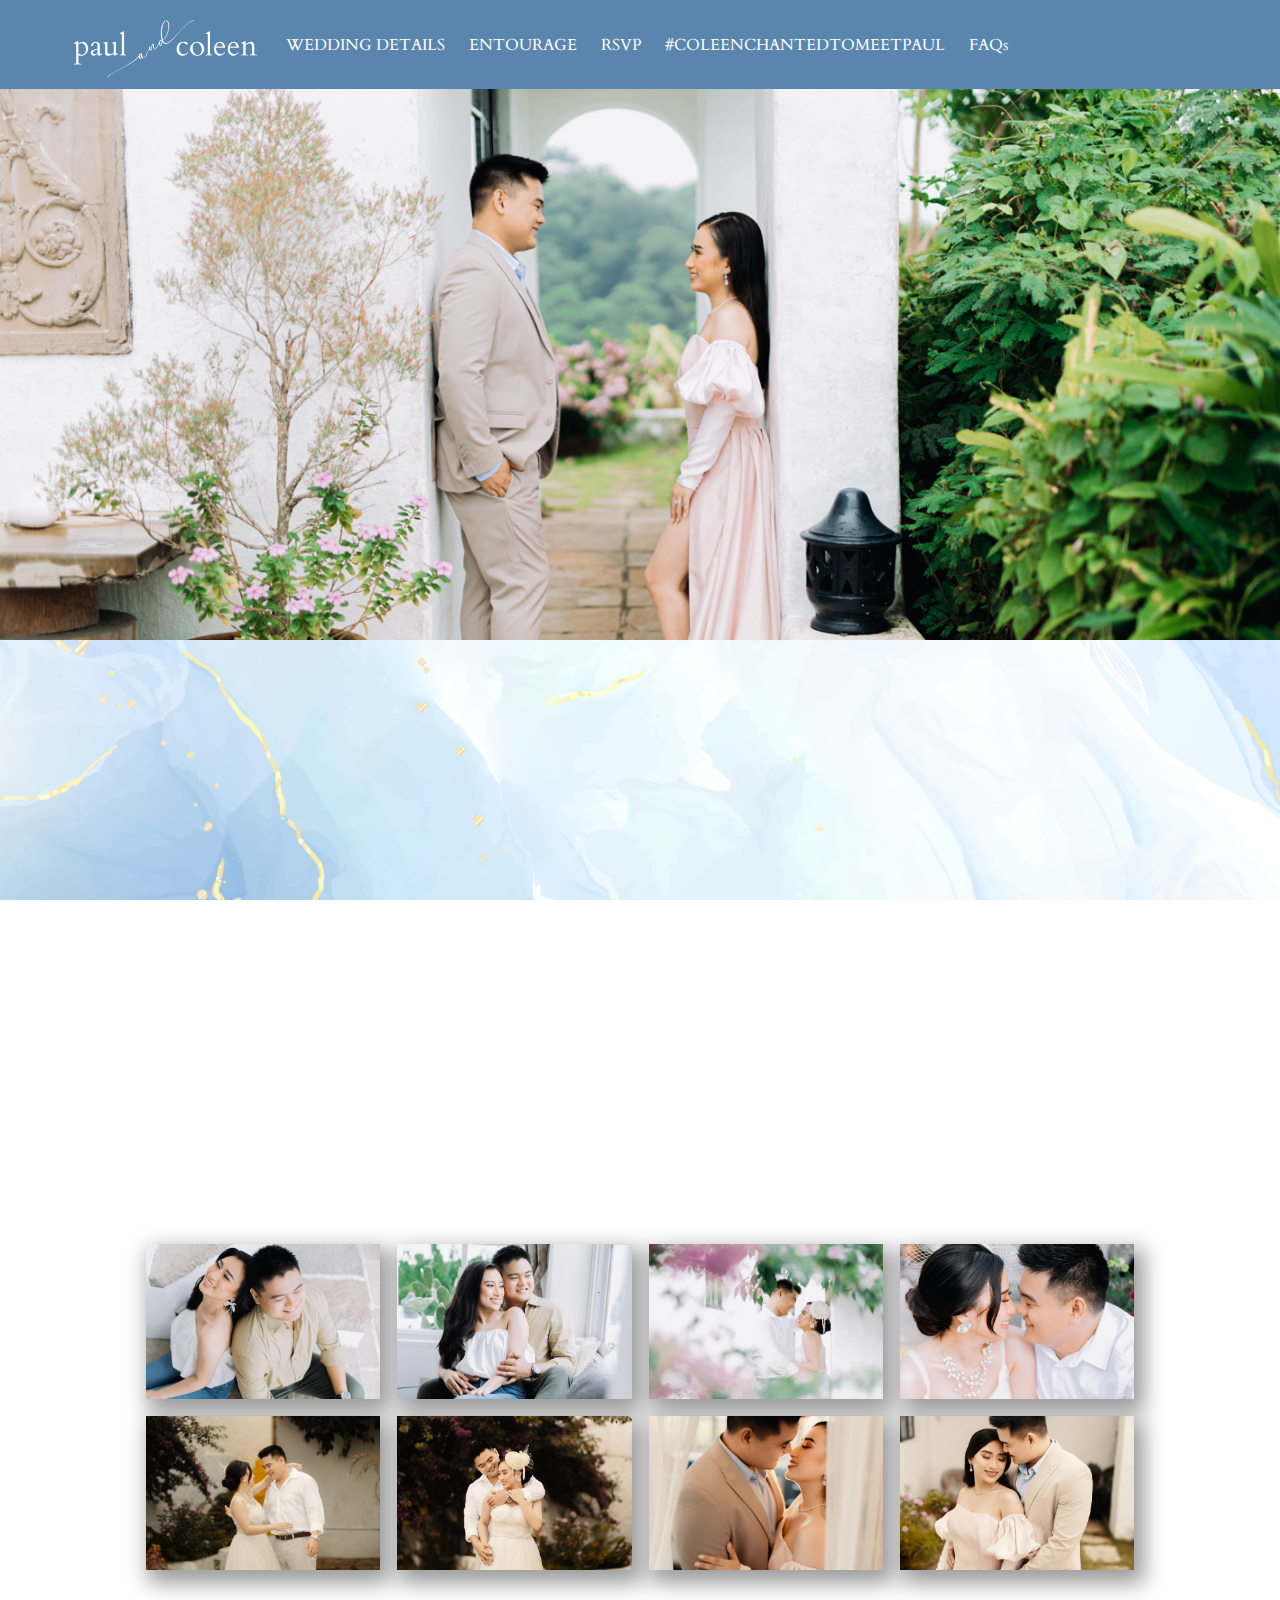
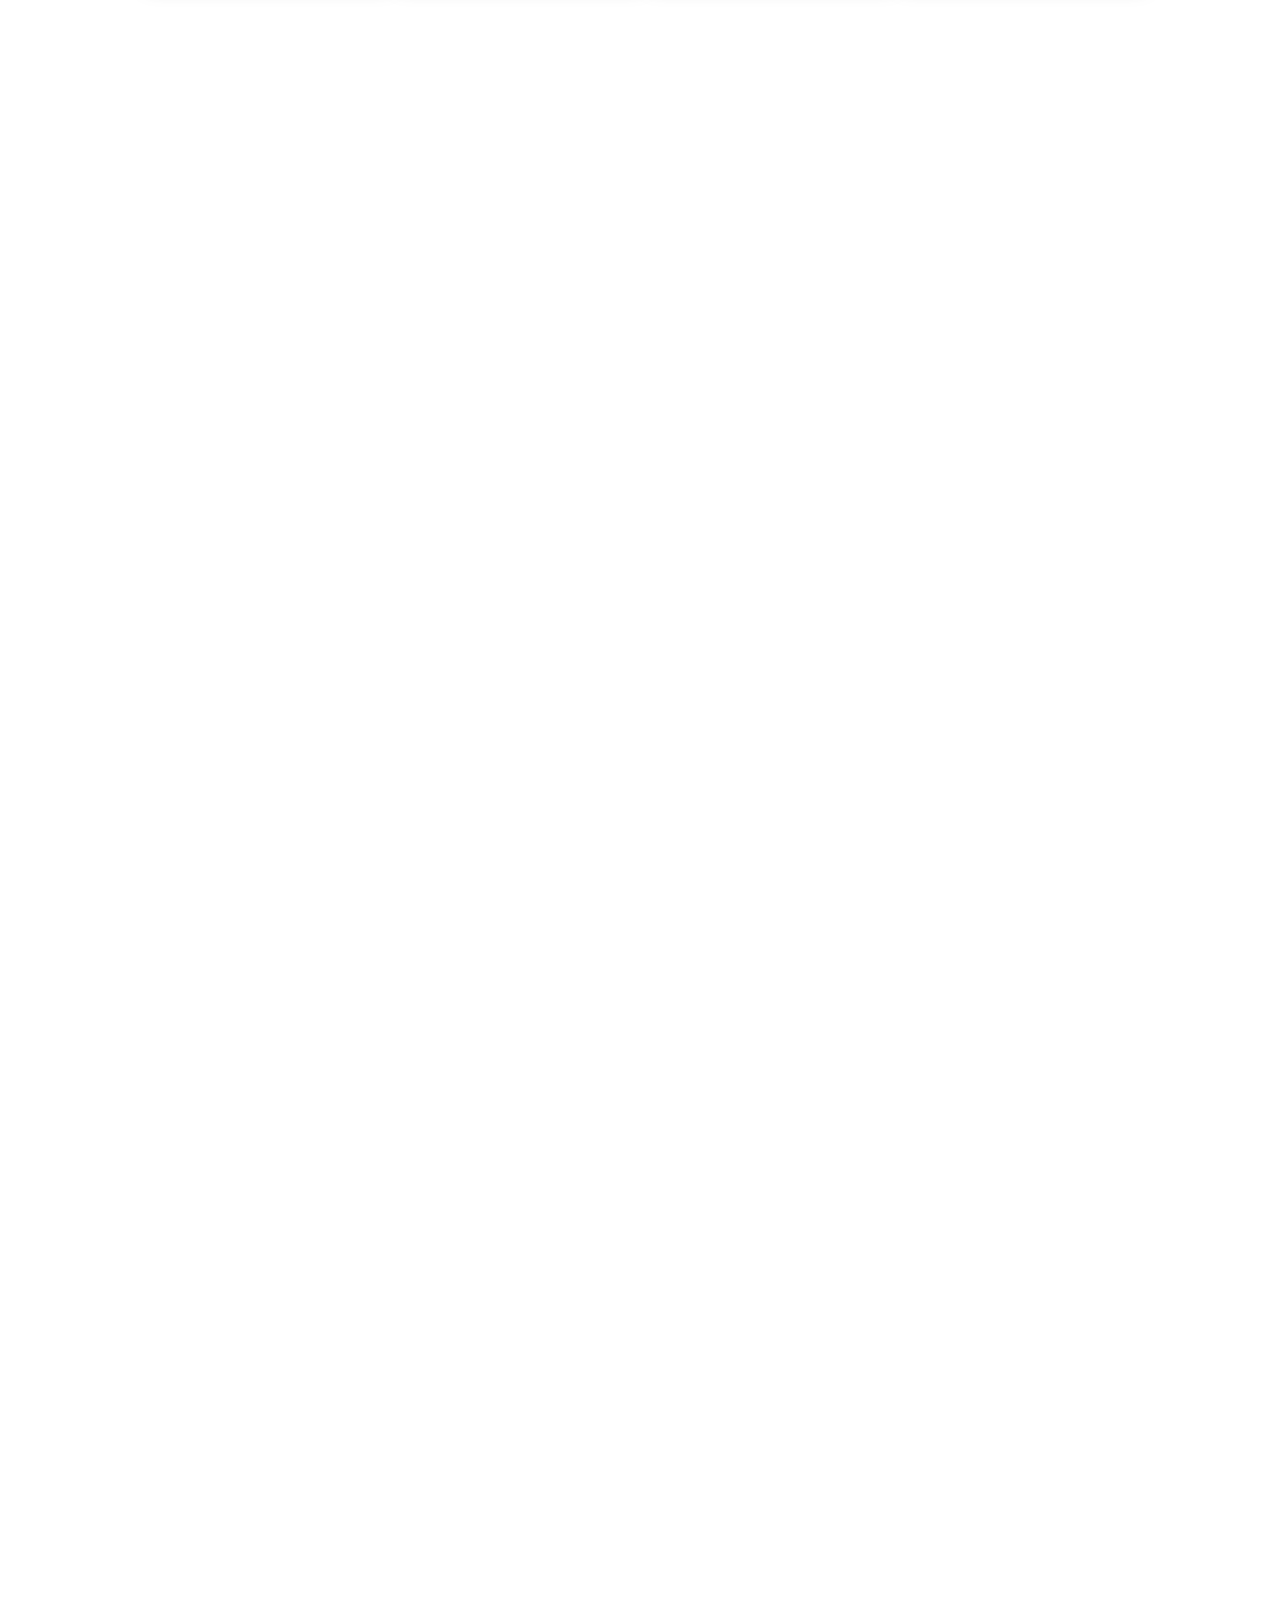
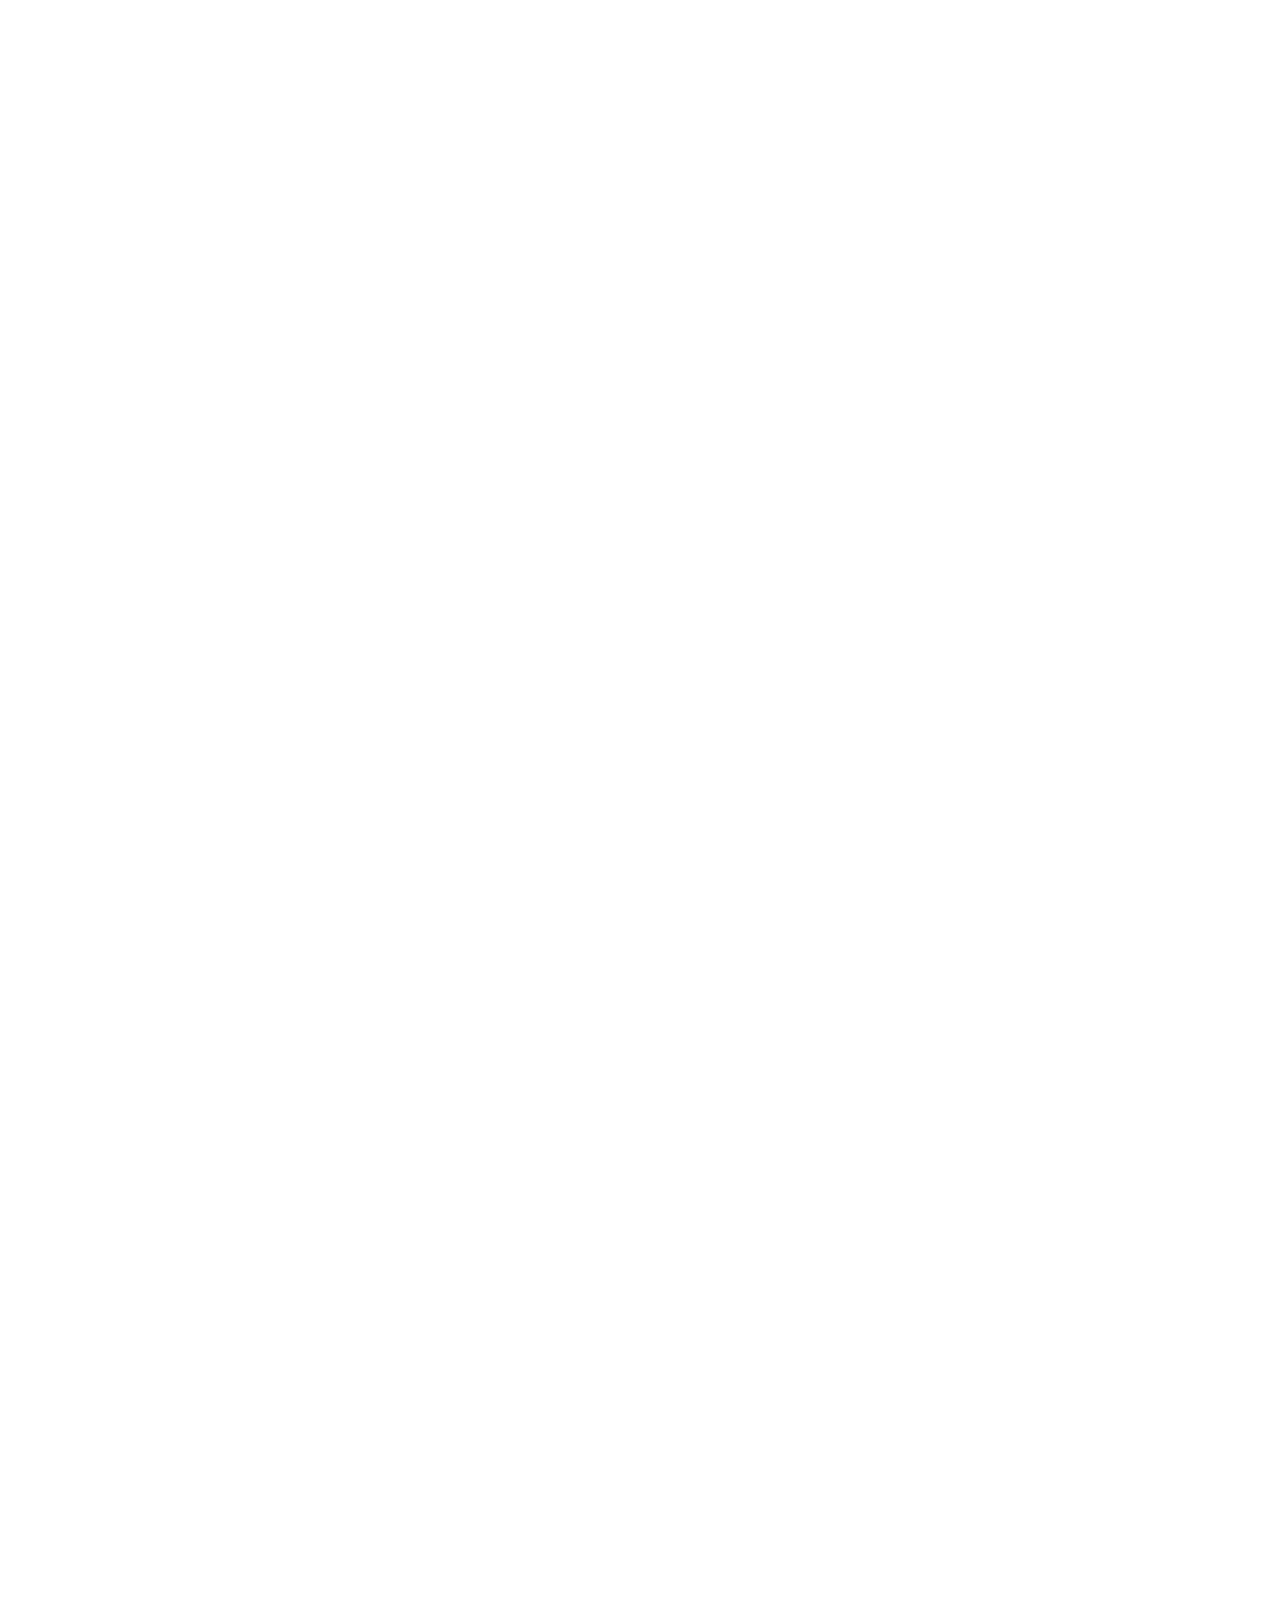
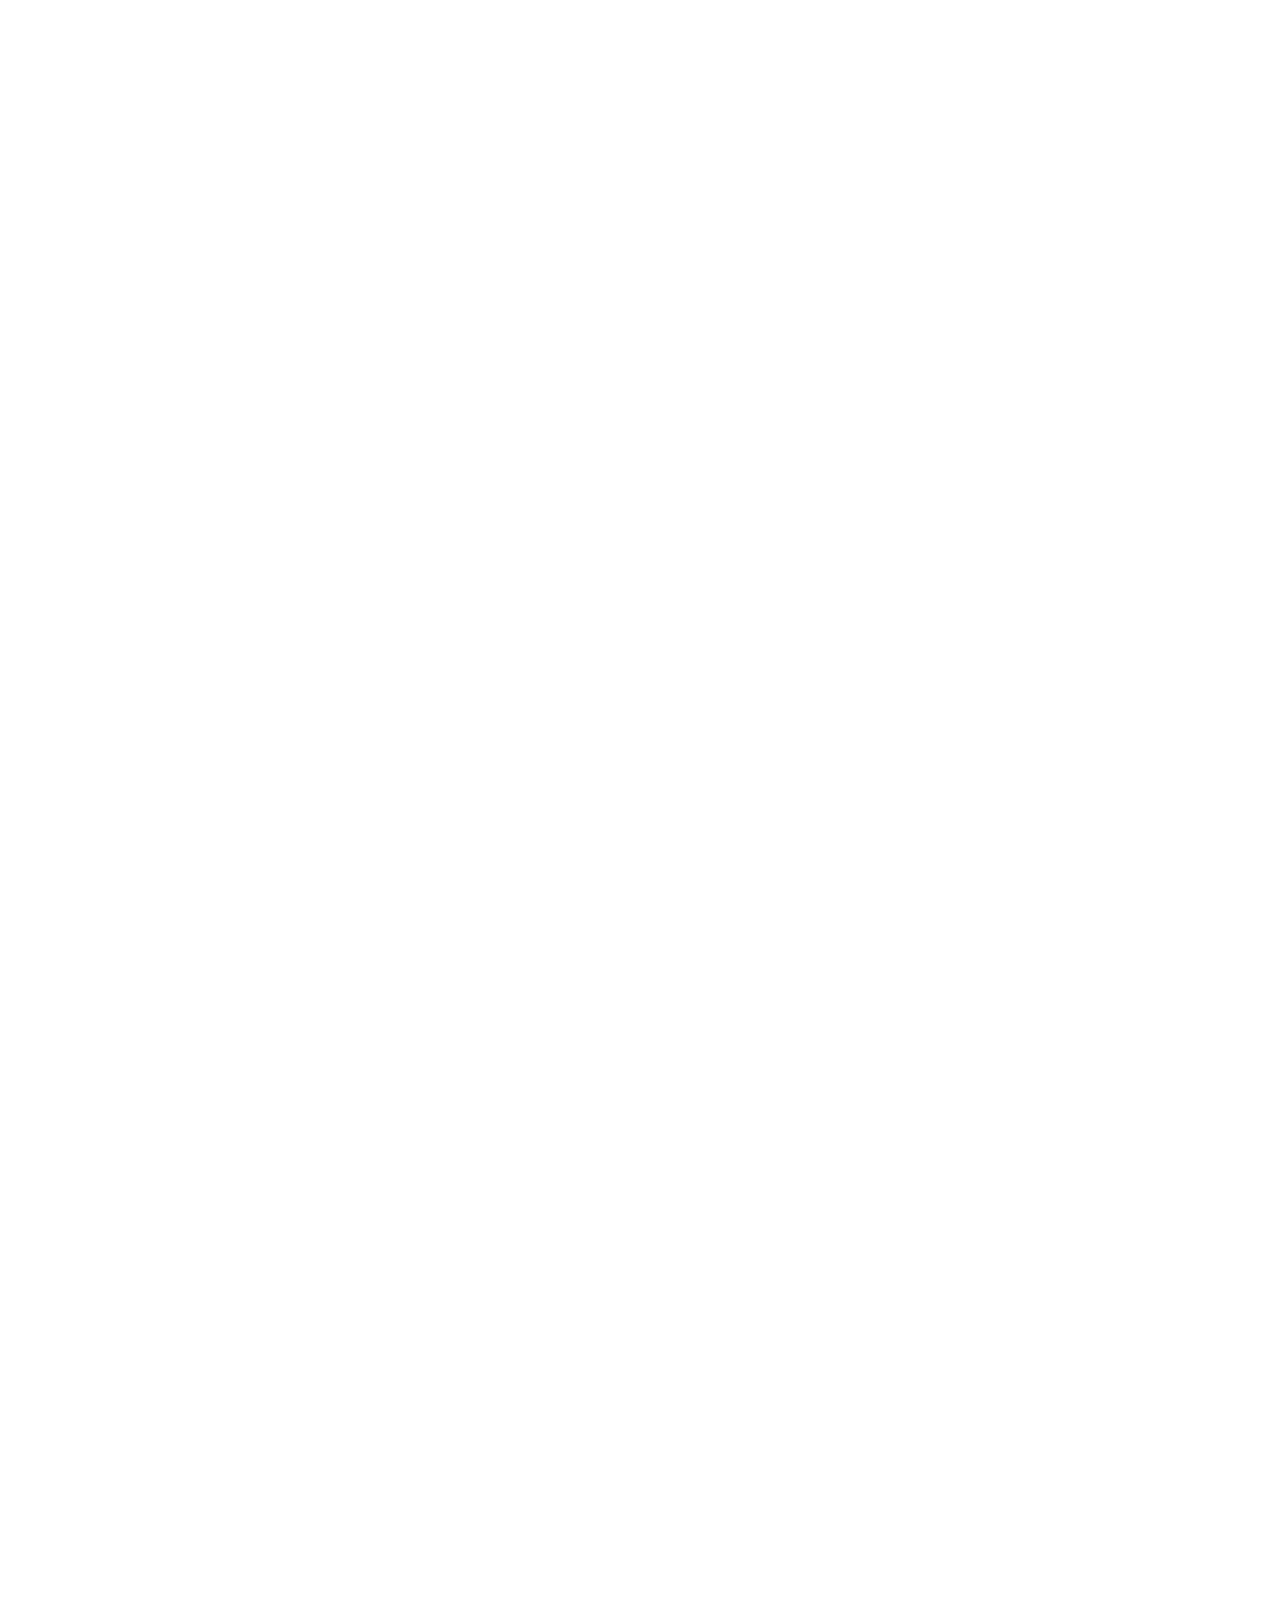
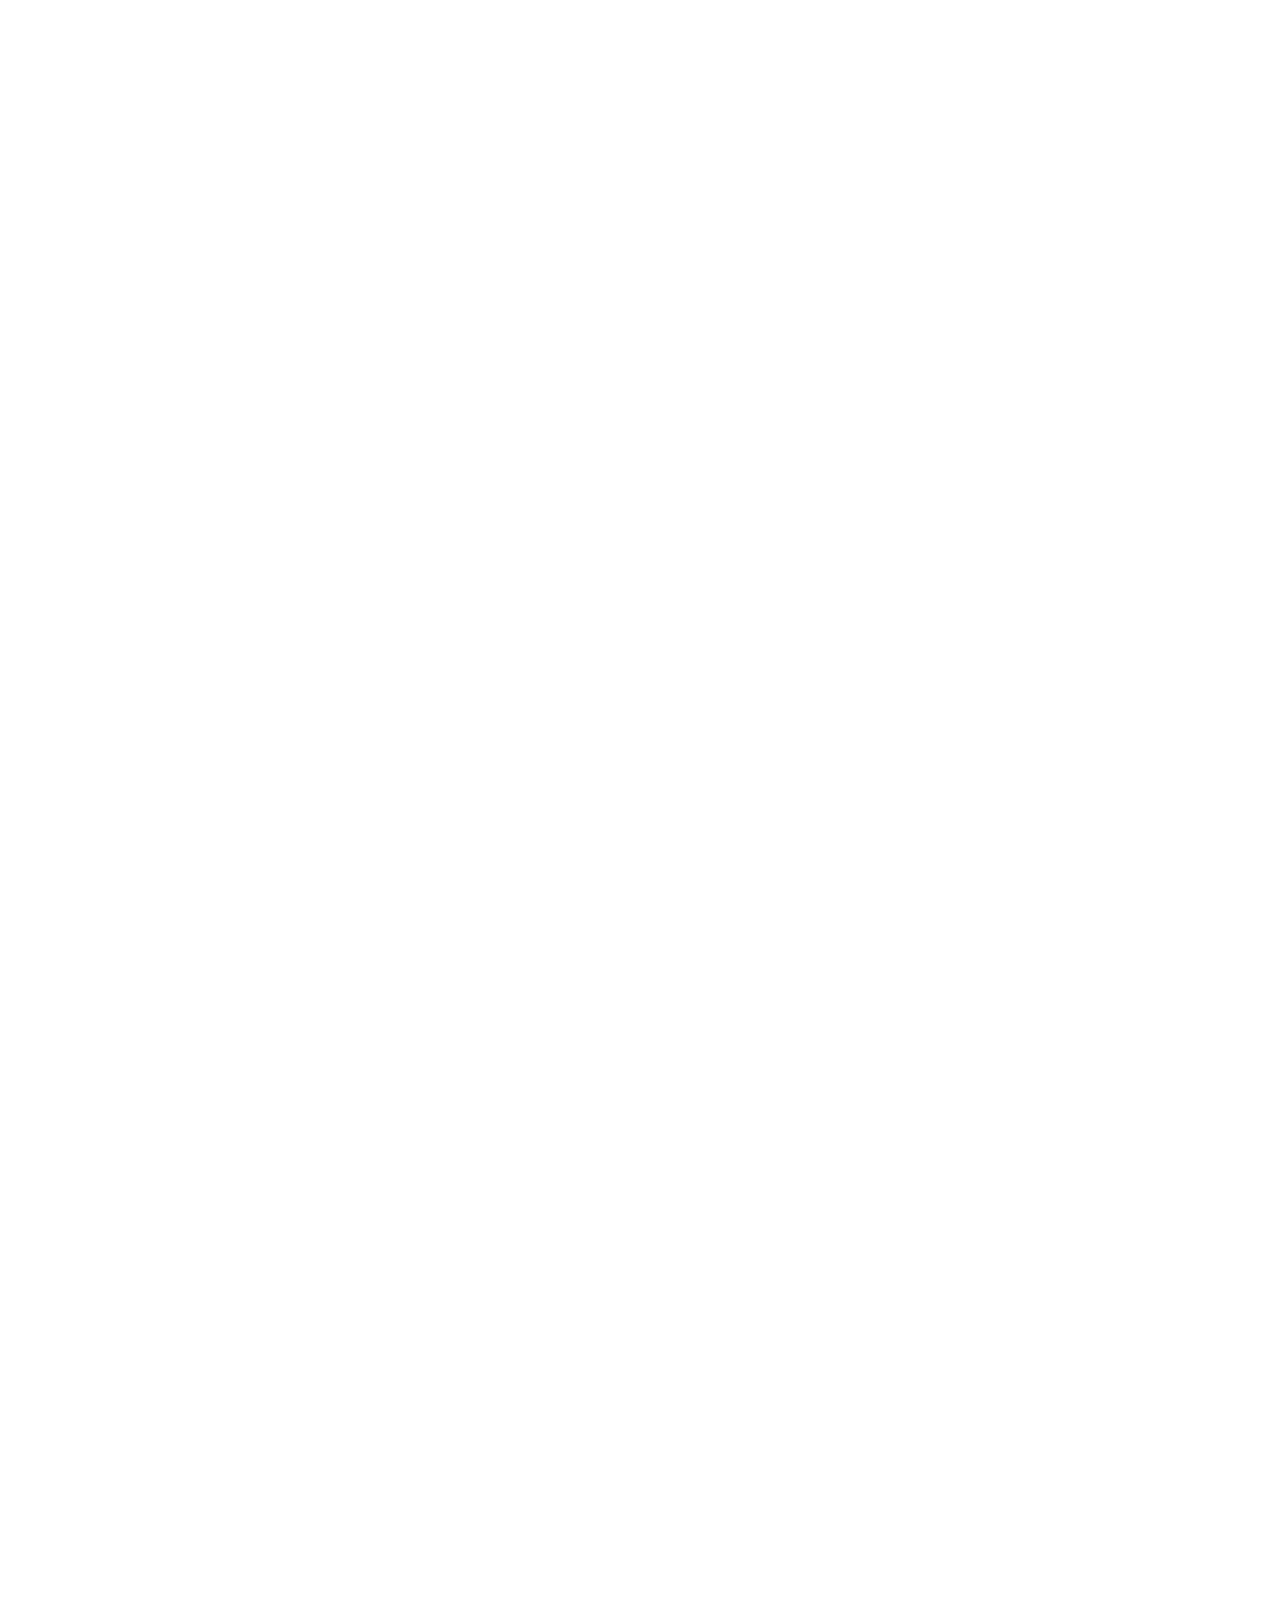
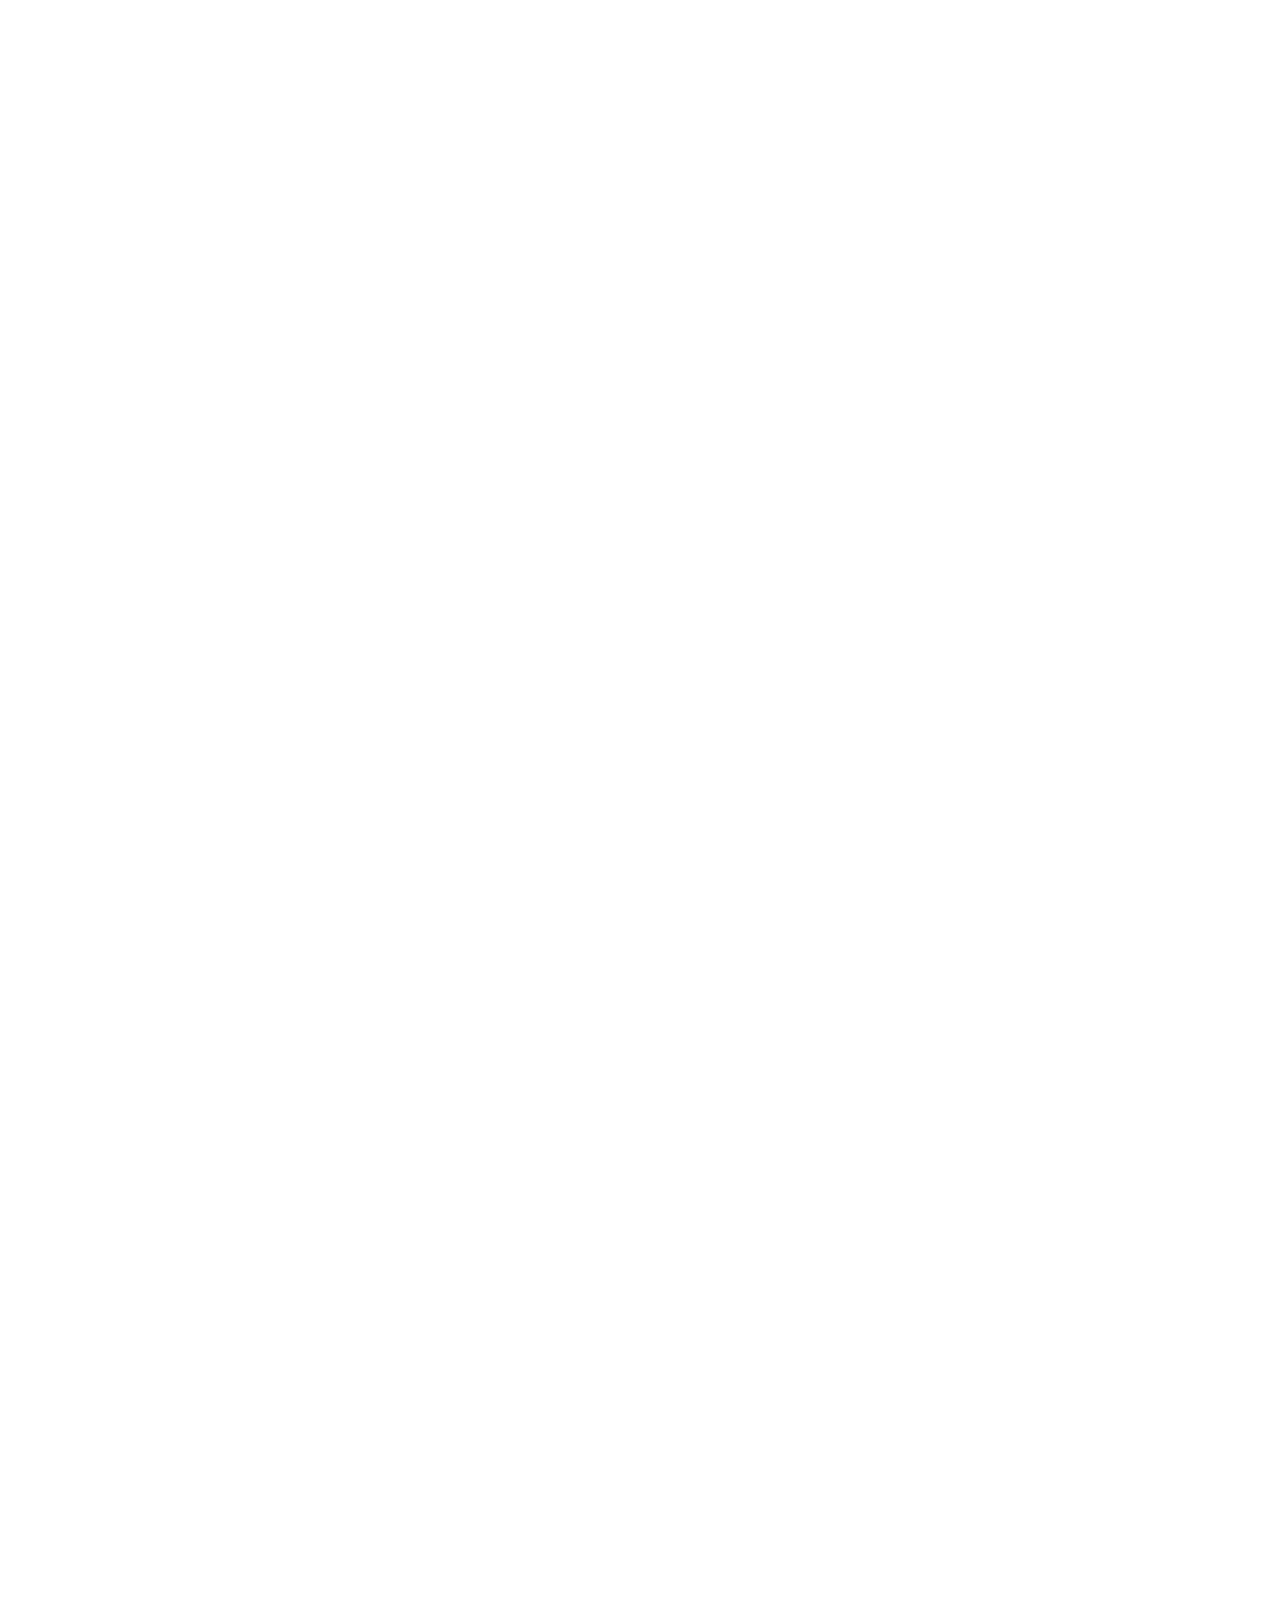
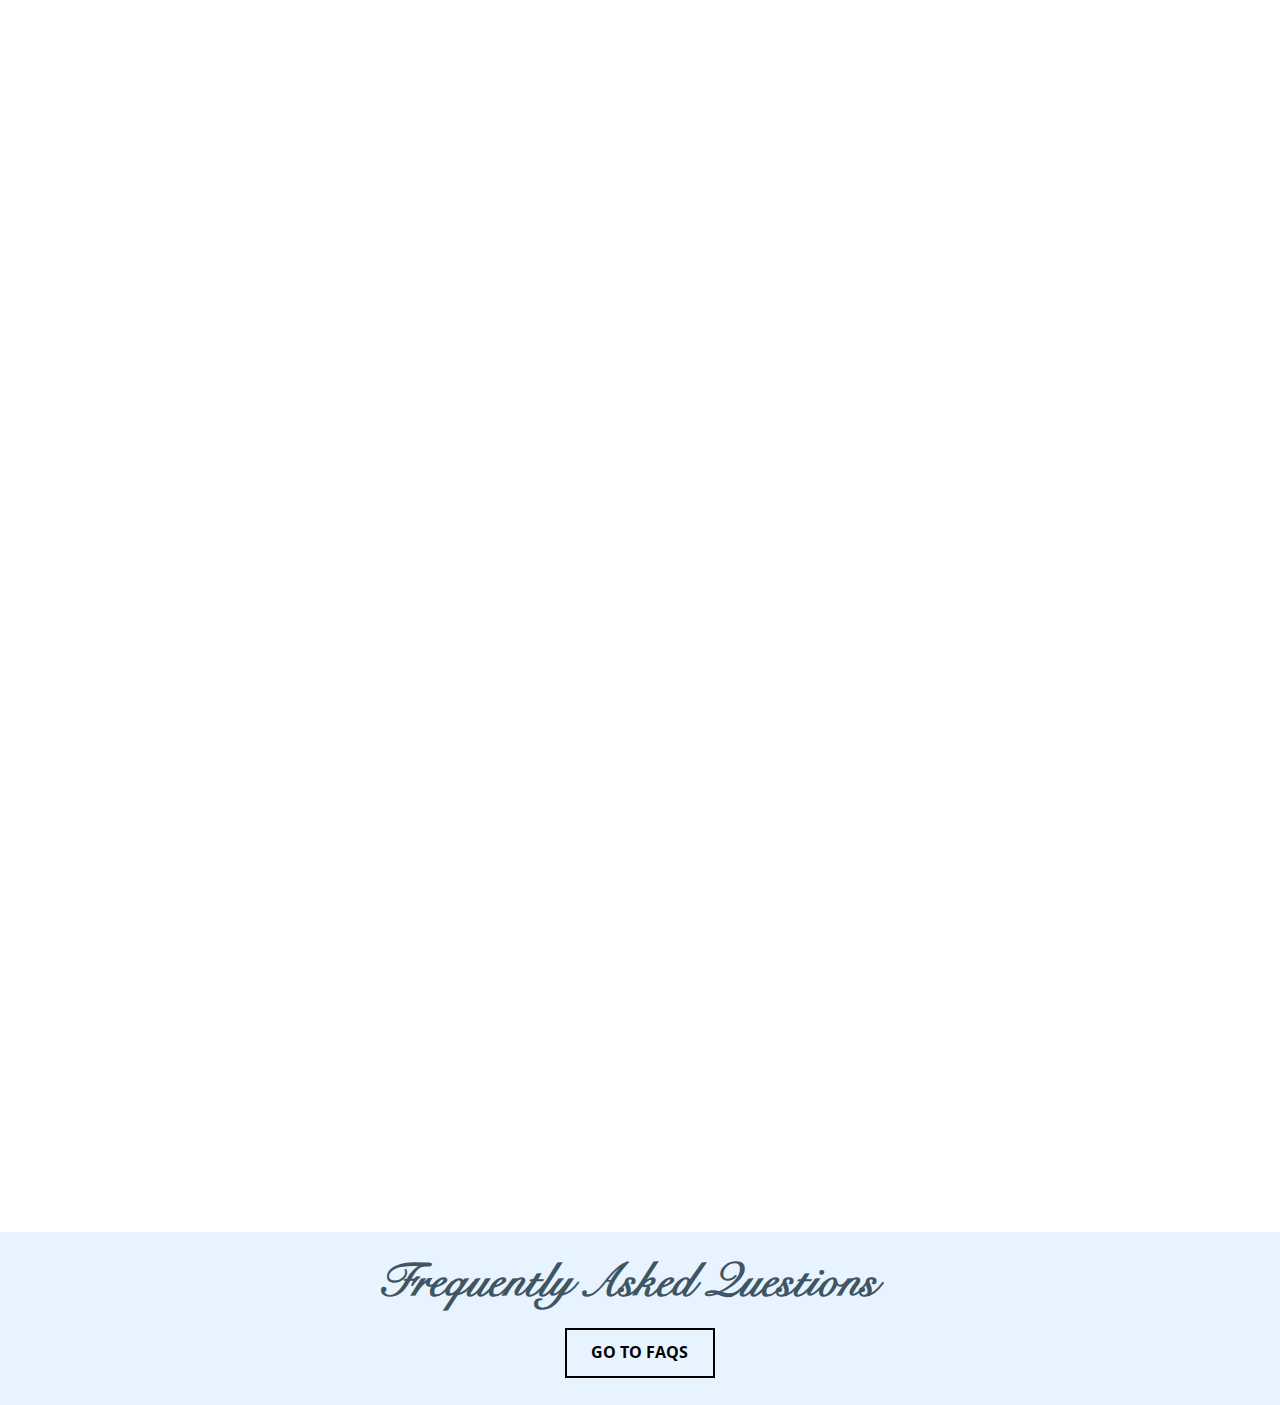
<file: index.html>
<!DOCTYPE html>
<html style="font-size: 16px;" lang="en"><head>
    <meta name="viewport" content="width=device-width, initial-scale=1.0">
    <meta charset="utf-8">
    <meta name="keywords" content="">
    <meta name="description" content="">
    <title>Paul and Coleen</title>
    <link rel="stylesheet" href="nicepage.css" media="screen">
<link rel="stylesheet" href="Paul-and-Coleen.css" media="screen">
    <script class="u-script" type="text/javascript" src="jquery.js" defer=""></script>
    <script class="u-script" type="text/javascript" src="nicepage.js" defer=""></script>
    <meta name="generator" content="Nicepage 5.15.1, nicepage.com">
    <link rel="icon" href="images/favicon.jpg">
    
    <link id="u-theme-google-font" rel="stylesheet" href="https://fonts.googleapis.com/css?family=Roboto:100,100i,300,300i,400,400i,500,500i,700,700i,900,900i|Open+Sans:300,300i,400,400i,500,500i,600,600i,700,700i,800,800i">
    <link id="u-page-google-font" rel="stylesheet" href="https://fonts.googleapis.com/css?family=Alex+Brush:400|Cardo:400,400i,700">
    
    
    
    
    
    
    
    
    
    
    
    
    <script type="application/ld+json">{
		"@context": "http://schema.org",
		"@type": "Organization",
		"name": "PCWedding",
		"logo": "images/PCWebsiteBackground1.png"
}</script>
    <meta name="theme-color" content="#478ac9">
    <meta property="og:title" content="Paul and Coleen">
    <meta property="og:description" content="">
    <meta property="og:type" content="website">
  <meta data-intl-tel-input-cdn-path="intlTelInput/"></head>
  <body data-home-page="Paul-and-Coleen.html" data-home-page-title="Paul and Coleen" class="u-body u-image u-xl-mode" data-lang="en" style="background-position: 50% 50%; background-attachment: fixed; background-image: url(&quot;images/backgrounddd.png&quot;);"><header class="u-clearfix u-custom-color-1 u-header u-sticky u-sticky-8f5a u-header" id="sec-2bcc"><div class="u-clearfix u-sheet u-sheet-1">
        <a href="Paul-and-Coleen.html#sec-2bb1" class="u-image u-logo u-image-1" data-image-width="361" data-image-height="142" title="Paul&amp;Coleen">
          <img src="images/PCWebsiteBackground1.png" class="u-logo-image u-logo-image-1">
        </a>
        <nav class="u-menu u-menu-one-level u-offcanvas u-menu-1">
          <div class="menu-collapse u-custom-font" style="font-size: 1rem; letter-spacing: 0px; font-family: Cardo;">
            <a class="u-button-style u-custom-left-right-menu-spacing u-custom-padding-bottom u-custom-text-active-color u-custom-text-hover-color u-custom-top-bottom-menu-spacing u-nav-link u-text-active-palette-1-base u-text-hover-palette-2-base" href="#">
              <svg class="u-svg-link" viewBox="0 0 24 24"><use xmlns:xlink="http://www.w3.org/1999/xlink" xlink:href="#menu-hamburger"></use></svg>
              <svg class="u-svg-content" version="1.1" id="menu-hamburger" viewBox="0 0 16 16" x="0px" y="0px" xmlns:xlink="http://www.w3.org/1999/xlink" xmlns="http://www.w3.org/2000/svg"><g><rect y="1" width="16" height="2"></rect><rect y="7" width="16" height="2"></rect><rect y="13" width="16" height="2"></rect>
</g></svg>
            </a>
          </div>
          <div class="u-custom-menu u-nav-container">
            <ul class="u-custom-font u-nav u-unstyled u-nav-1"><li class="u-nav-item"><a class="u-button-style u-nav-link u-text-active-white u-text-hover-black" href="Paul-and-Coleen.html#sec-32bf" style="padding: 10px 12px;">WEDDING DETAILS</a>
</li><li class="u-nav-item"><a class="u-button-style u-nav-link u-text-active-white u-text-hover-black" href="Paul-and-Coleen.html#sec-3f1c" style="padding: 10px 12px;">ENTOURAGE</a>
</li><li class="u-nav-item"><a class="u-button-style u-nav-link u-text-active-white u-text-hover-black" href="Paul-and-Coleen.html#sec-5985" style="padding: 10px 12px;">RSVP</a>
</li><li class="u-nav-item"><a class="u-button-style u-nav-link u-text-active-white u-text-hover-black" href="Paul-and-Coleen.html#carousel_03b4" style="padding: 10px 12px;">#COLEENCHANTEDTOMEETPAUL</a>
</li><li class="u-nav-item"><a class="u-button-style u-nav-link u-text-active-white u-text-hover-black" href="https://drive.google.com/file/d/1LewefGbu2d_2kBCt_wnF5zpT2RbbLKZZ/view?usp=sharing" target="_blank" style="padding: 10px 12px;">FAQs</a>
</li></ul>
          </div>
          <div class="u-custom-menu u-nav-container-collapse">
            <div class="u-black u-container-style u-inner-container-layout u-opacity u-opacity-95 u-sidenav u-sidenav-1" data-offcanvas-width="366.3466">
              <div class="u-inner-container-layout u-sidenav-overflow">
                <div class="u-menu-close"></div>
                <ul class="u-align-center u-nav u-popupmenu-items u-unstyled u-nav-2"><li class="u-nav-item"><a class="u-button-style u-nav-link" href="Paul-and-Coleen.html#sec-32bf">WEDDING DETAILS</a>
</li><li class="u-nav-item"><a class="u-button-style u-nav-link" href="Paul-and-Coleen.html#sec-3f1c">ENTOURAGE</a>
</li><li class="u-nav-item"><a class="u-button-style u-nav-link" href="Paul-and-Coleen.html#sec-5985">RSVP</a>
</li><li class="u-nav-item"><a class="u-button-style u-nav-link" href="Paul-and-Coleen.html#carousel_03b4">#COLEENCHANTEDTOMEETPAUL</a>
</li><li class="u-nav-item"><a class="u-button-style u-nav-link" href="https://drive.google.com/file/d/1LewefGbu2d_2kBCt_wnF5zpT2RbbLKZZ/view?usp=sharing" target="_blank">FAQs</a>
</li></ul>
              </div>
            </div>
            <div class="u-black u-menu-overlay u-opacity u-opacity-70"></div>
          </div>
        </nav>
      </div></header>
    <section class="u-clearfix u-container-align-center u-image u-section-1" id="sec-2bb1" data-image-width="1418" data-image-height="937">
      <div class="u-clearfix u-sheet u-sheet-1"></div>
    </section>
    <section class="u-clearfix u-section-2" id="sec-a850">
      <div class="u-clearfix u-sheet u-valign-middle-sm u-valign-middle-xs u-sheet-1">
        <div class="u-container-style u-expanded-width u-group u-group-1" data-animation-name="customAnimationIn" data-animation-duration="1000">
          <div class="u-container-layout u-container-layout-1">
            <p class="u-align-center-md u-align-center-sm u-align-center-xs u-custom-font u-text u-text-default u-text-1"> in god's perfect time and with blessings of our belov​​ed parents</p>
            <p class="u-align-center u-custom-font u-text u-text-default u-text-2"> Mr. Cenon V. Santos<br>Mrs. Marilyn E. Santos<br>
            </p>
            <p class="u-custom-font u-text u-text-default u-text-3">AND</p>
            <p class="u-align-center u-custom-font u-text u-text-default u-text-4"> Mr. Marcelino D.M. Carpio<br>Mrs. Sandra C. Carpio<br>
            </p>
            <p class="u-align-center u-custom-font u-text u-text-5"> we Request the honor of your Presence to witness our promise of love as god unites our hearts together on</p>
            <img class="u-image u-image-contain u-image-default u-image-1" src="images/CopyofPCWebsiteBackground.png" alt="" data-image-width="374" data-image-height="109">
          </div>
        </div>
        <div class="u-expanded-width-sm u-expanded-width-xs u-gallery u-layout-grid u-lightbox u-show-text-on-hover u-gallery-1">
          <div class="u-gallery-inner u-gallery-inner-1">
            <div class="u-effect-fade u-gallery-item u-gallery-item-1">
              <div class="u-back-slide" data-image-width="1419" data-image-height="945">
                <img class="u-back-image u-expanded" src="images/Screenshot2023-08-28005810.png">
              </div>
              <div class="u-over-slide u-shading u-over-slide-1"></div>
            </div>
            <div class="u-effect-fade u-gallery-item u-gallery-item-2">
              <div class="u-back-slide" data-image-width="609" data-image-height="883">
                <img class="u-back-image u-expanded u-back-image-2" src="images/Screenshot2023-08-28005834.png">
              </div>
              <div class="u-over-slide u-shading u-over-slide-2"></div>
            </div>
            <div class="u-effect-fade u-gallery-item u-gallery-item-3">
              <div class="u-back-slide" data-image-width="1042" data-image-height="760">
                <img class="u-back-image u-expanded" src="images/Screenshot2023-08-28010003.png">
              </div>
              <div class="u-over-slide u-shading u-over-slide-3"></div>
            </div>
            <div class="u-effect-fade u-gallery-item u-gallery-item-4">
              <div class="u-back-slide" data-image-width="1419" data-image-height="942">
                <img class="u-back-image u-expanded" src="images/Screenshot2023-08-28005855.png">
              </div>
              <div class="u-over-slide u-shading u-over-slide-4"></div>
            </div>
            <div class="u-effect-fade u-gallery-item u-gallery-item-5">
              <div class="u-back-slide" data-image-width="1197" data-image-height="826">
                <img class="u-back-image u-expanded" src="images/Screenshot2023-08-28010038.png">
              </div>
              <div class="u-over-slide u-shading u-over-slide-5"></div>
            </div>
            <div class="u-effect-fade u-gallery-item u-gallery-item-6">
              <div class="u-back-slide" data-image-width="1410" data-image-height="944">
                <img class="u-back-image u-expanded" src="images/Screenshot2023-08-28010101.png">
              </div>
              <div class="u-over-slide u-shading u-over-slide-6"></div>
            </div>
            <div class="u-effect-fade u-gallery-item u-gallery-item-7" data-image-width="1280" data-image-height="720">
              <div class="u-back-slide" data-image-width="1420" data-image-height="943">
                <img class="u-back-image u-expanded u-back-image-7" src="images/Screenshot2023-08-28010123.png">
              </div>
              <div class="u-over-slide u-shading u-over-slide-7"></div>
            </div>
            <div class="u-effect-fade u-gallery-item u-gallery-item-8" data-image-width="1280" data-image-height="777">
              <div class="u-back-slide" data-image-width="1417" data-image-height="943">
                <img class="u-back-image u-expanded u-back-image-8" src="images/Screenshot2023-08-28005736.png">
              </div>
              <div class="u-over-slide u-shading u-over-slide-8"></div>
            </div>
          </div>
        </div>
      </div>
    </section>
    <section class="u-clearfix u-section-3" id="sec-32bf">
      <div class="u-clearfix u-sheet u-sheet-1">
        <div class="u-container-style u-expanded-width u-group u-shape-rectangle u-group-1" data-animation-name="customAnimationIn" data-animation-duration="1000">
          <div class="u-container-layout u-container-layout-1">
            <p class="u-align-center u-custom-font u-text u-text-custom-color-2 u-text-1">&nbsp;Wedding Details </p>
            <p class="u-align-center u-custom-font u-text u-text-default u-text-2"> The w﻿edding venue will be held at&nbsp;<br>
              <span style="font-weight: 700;">SAN RAFAEL RIVER ADVENTURE</span>,&nbsp;<br>San Rafael, Bulacan. 
            </p>
            <img class="u-image u-image-round u-radius-6 u-image-1" src="images/ScreenShot2023-08-27at10.10.15PM.png" alt="" data-image-width="1550" data-image-height="862">
            <p class="u-align-center u-custom-font u-text u-text-default-lg u-text-default-md u-text-default-sm u-text-default-xl u-text-3"> Our ceremony will start at exactly <span style="font-weight: 700;">4:﻿00 PM</span> at 
            </p>
            <p class="u-align-center u-custom-font u-text u-text-custom-color-2 u-text-4">
              <span style="font-weight: 700;"> Le Jard﻿in De Theodoro</span>
              <br>
            </p>
            <p class="u-align-center u-custom-font u-text u-text-5">(Ceremony Venue)</p>
            <img class="u-image u-image-default u-image-2" src="images/Screenshot2023-08-28122857.png" alt="" data-image-width="927" data-image-height="571">
            <p class="u-align-center u-custom-font u-text u-text-6"> Cocktails and reception will follow at</p>
            <p class="u-align-center u-custom-font u-text u-text-custom-color-2 u-text-7">
              <span style="font-weight: 700;"></span>Edita's Ha﻿ven<br>
            </p>
            <p class="u-align-center u-custom-font u-text u-text-8">(Reception Venue)</p>
            <img class="u-image u-image-default u-image-3" src="images/ScreenShot2023-08-27at11.49.10PM.png" alt="" data-image-width="2041" data-image-height="1335">
            <p class="u-align-center u-custom-font u-text u-text-9"> The reception program will start at <span style="font-weight: 700;">7:00 PM</span>.<br>Take advantage of this time to socialize, find your seats, and enjoy the photo booth.&nbsp;<br>
            </p>
          </div>
        </div>
      </div>
    </section>
    <section class="u-clearfix u-section-4" id="sec-c4d7">
      <div class="u-clearfix u-sheet u-valign-bottom-lg u-valign-middle-md u-sheet-1">
        <div class="u-container-style u-expanded-width u-group u-shape-rectangle u-group-1" data-animation-name="customAnimationIn" data-animation-duration="1000">
          <div class="u-container-layout u-container-layout-1">
            <img class="u-image u-image-contain u-image-default u-preserve-proportions u-image-1" src="images/CopyofPCWebsiteBackground7.png" alt="" data-image-width="75" data-image-height="102">
            <p class="u-align-center-md u-align-center-sm u-align-center-xs u-custom-font u-text u-text-custom-color-3 u-text-1"> Road to Forever</p>
            <p class="u-align-center u-custom-font u-text u-text-2"> We want our relationship to be the only "forever" you'd known on the day of our union. Thus, we encourage you to use Waze app or Google Map for your safe and convenient travel.</p>
            <img class="u-image u-image-default u-preserve-proportions u-image-2" src="images/icones-google-maps-noir.png" alt="" data-image-width="512" data-image-height="512">
            <img class="u-image u-image-contain u-image-default u-preserve-proportions u-image-3" src="images/pngegg.png" alt="" data-image-width="1600" data-image-height="1600">
            <a href="https://goo.gl/maps/BURN7r6LzSaPCjuT7" class="u-border-2 u-border-black u-btn u-button-style u-hover-black u-none u-text-hover-white u-btn-1" target="_blank">Go to maps</a>
            <a href="https://ul.waze.com/ul?preview_venue_id=79298710.792856024.5727702&amp;navigate=yes&amp;utm_campaign=default&amp;utm_source=waze_website&amp;utm_medium=lm_share_location" class="u-border-2 u-border-black u-btn u-button-style u-hover-black u-none u-text-hover-white u-btn-2" target="_blank">go to waze</a>
          </div>
        </div>
      </div>
    </section>
    <section class="u-clearfix u-section-5" id="carousel_42b2">
      <div class="u-clearfix u-sheet u-valign-middle-lg u-sheet-1">
        <div class="u-container-style u-expanded-width u-group u-shape-rectangle u-group-1" data-animation-name="customAnimationIn" data-animation-duration="1000">
          <div class="u-container-layout u-container-layout-1">
            <p class="u-align-center u-custom-font u-text u-text-custom-color-3 u-text-1"> Wear your best</p>
            <img class="u-image u-image-contain u-image-default u-preserve-proportions u-image-1" src="images/PCWebsiteBackground3.png" alt="" data-image-width="78" data-image-height="77">
            <p class="u-align-center u-custom-font u-text u-text-2"> Dress real pretty, Dress real fine but please leave your shorts and slippers behind.</p>
            <p class="u-align-center u-custom-font u-text u-text-3">Guest</p>
            <img class="u-image u-image-contain u-image-default u-preserve-proportions u-image-2" src="images/CopyofPCWebsiteBackground1.png" alt="" data-image-width="177" data-image-height="50">
            <p class="u-align-center u-custom-font u-text u-text-4"> Semi-Formal attire</p>
            <p class="u-align-center u-custom-font u-text u-text-5"> Entourage</p>
            <div class="u-clearfix u-expanded-width u-gutter-0 u-layout-wrap u-layout-wrap-1">
              <div class="u-layout">
                <div class="u-layout-col">
                  <div class="u-size-30">
                    <div class="u-layout-row">
                      <div class="u-container-style u-layout-cell u-size-30 u-layout-cell-1">
                        <div class="u-container-layout u-container-layout-2">
                          <img class="u-image u-image-contain u-image-default u-preserve-proportions u-image-3" src="images/CopyofPCWebsiteBackground2.png" alt="" data-image-width="50" data-image-height="145">
                          <p class="u-custom-font u-text u-text-default u-text-6"> FOR NINANGS:</p>
                          <p class="u-custom-font u-text u-text-7"> LONG GOWN&nbsp;<br>IN THE SHADE OF<br>
                            <span style="font-weight: 700;">BEIGE/ CHAMPAGNE</span>
                            <br>HIGH HEELS/ SANDALS
                          </p>
                        </div>
                      </div>
                      <div class="u-container-style u-layout-cell u-size-30 u-layout-cell-2">
                        <div class="u-container-layout u-valign-bottom-lg u-valign-bottom-md u-valign-bottom-sm u-valign-bottom-xl u-container-layout-3">
                          <p class="u-custom-font u-text u-text-8"> FOR MAIDS OF HONOR/ BRIDESMAIDS:</p>
                          <p class="u-custom-font u-text u-text-9"> FULL TULLE GOWN&nbsp;<br>IN THE SHADE OF&nbsp;<span style="font-weight: 700;">
                              <br>MAUVE/ BLUSH
                            </span>
                            <span style="font-weight: 700;"> PINK</span>
                            <br>HIGH HEELS/ SANDALS
                          </p>
                          <img class="u-image u-image-contain u-image-default u-preserve-proportions u-image-4" src="images/CopyofPCWebsiteBackground3.png" alt="" data-image-width="50" data-image-height="82">
                        </div>
                      </div>
                    </div>
                  </div>
                  <div class="u-size-30">
                    <div class="u-layout-row">
                      <div class="u-container-style u-layout-cell u-size-30 u-layout-cell-3">
                        <div class="u-container-layout u-container-layout-4">
                          <p class="u-custom-font u-text u-text-default u-text-10"> FOR NINONGS: <span style="font-weight: 700;"></span>
                          </p>
                          <p class="u-custom-font u-text u-text-11">
                            <span style="font-weight: 700;">BLACK </span>SUIT&nbsp;<br>BLACK SHOES&nbsp;<br>NO NEED FOR NECK/ BOW TIE
                          </p>
                          <img class="u-image u-image-contain u-image-default u-preserve-proportions u-image-5" src="images/CopyofPCWebsiteBackground4.png" alt="" data-image-width="52" data-image-height="49">
                        </div>
                      </div>
                      <div class="u-container-style u-layout-cell u-size-30 u-layout-cell-4">
                        <div class="u-container-layout u-container-layout-5">
                          <p class="u-custom-font u-text u-text-12"> FOR BEST MEN/GROOMSMEN:</p>
                          <p class="u-custom-font u-text u-text-13"> SUIT/ PANTS&nbsp;<br>IN THE SHADE OF&nbsp;<span style="font-weight: 700;">
                              <br>BEIGE/KHAKI
                            </span>&nbsp;<br>BROWN SHOES &amp; BELT
                          </p>
                          <img class="u-image u-image-default u-preserve-proportions u-image-6" src="images/CopyofPCWebsiteBackground5.png" alt="" data-image-width="50" data-image-height="145">
                        </div>
                      </div>
                    </div>
                  </div>
                </div>
              </div>
            </div>
            <img class="u-image u-image-contain u-image-default u-preserve-proportions u-image-7" src="images/PCWebsiteBackground2.png" alt="" data-image-width="84" data-image-height="80">
            <p class="u-align-center u-custom-font u-text u-text-custom-color-3 u-text-14"> Love Gift</p>
            <p class="u-align-center u-custom-font u-text u-text-15"> As love is what the night is all about, your presence is one we can't celebrate without.But should you still believe that a gift is worth giving, an envelope for our future is a delightful blessing.</p>
          </div>
        </div>
      </div>
    </section>
    <section class="u-clearfix u-section-6" id="sec-3f1c">
      <div class="u-clearfix u-sheet u-sheet-1">
        <div class="u-container-style u-expanded-width u-group u-shape-rectangle u-group-1" data-animation-name="customAnimationIn" data-animation-duration="1000">
          <div class="u-container-layout u-container-layout-1">
            <p class="u-align-center u-custom-font u-text u-text-custom-color-2 u-text-1"> The Entourage</p>
            <p class="u-align-center-sm u-align-center-xs u-custom-font u-text u-text-custom-color-3 u-text-2"> Officiating Pastor</p>
            <p class="u-align-center-md u-align-center-sm u-align-center-xs u-custom-font u-text u-text-3"> Rev. Ponciano C. Tabora</p>
            <p class="u-align-center-sm u-align-center-xs u-custom-font u-text u-text-custom-color-3 u-text-4"> Life Godparents</p>
            <p class="u-align-center-md u-align-center-sm u-align-center-xs u-custom-font u-text u-text-custom-color-3 u-text-5"> Mrs. Maria S. Tamse</p>
            <div class="u-clearfix u-expanded-width-sm u-expanded-width-xs u-layout-wrap u-layout-wrap-1">
              <div class="u-layout">
                <div class="u-layout-row">
                  <div class="u-container-style u-layout-cell u-size-30 u-layout-cell-1">
                    <div class="u-container-layout u-container-layout-2">
                      <p class="u-align-center-sm u-align-center-xs u-align-right-lg u-align-right-md u-align-right-xl u-custom-font u-text u-text-custom-color-3 u-text-default u-text-6"> Mr. Terry Walker</p>
                      <p class="u-align-center-sm u-align-center-xs u-align-right-lg u-align-right-md u-align-right-xl u-custom-font u-text u-text-custom-color-3 u-text-default u-text-7"> Mr. Jonar C. David</p>
                      <p class="u-align-center-sm u-align-center-xs u-align-right-lg u-align-right-md u-align-right-xl u-custom-font u-text u-text-custom-color-3 u-text-default u-text-8"> Mr. Martin M. Jose</p>
                      <p class="u-align-center-sm u-align-center-xs u-align-right-lg u-align-right-md u-align-right-xl u-custom-font u-text u-text-custom-color-3 u-text-default u-text-9"> Mr. Ruel R. Ronquillo</p>
                      <p class="u-align-center-sm u-align-center-xs u-align-right-lg u-align-right-md u-align-right-xl u-custom-font u-text u-text-custom-color-3 u-text-default u-text-10"> Atty. Noel L. Berbaño</p>
                      <p class="u-align-center-sm u-align-center-xs u-align-right-lg u-align-right-md u-align-right-xl u-custom-font u-text u-text-custom-color-3 u-text-default u-text-11"> Mr. Robert G. Estrella</p>
                      <p class="u-align-center-sm u-align-center-xs u-align-right-lg u-align-right-md u-align-right-xl u-custom-font u-text u-text-custom-color-3 u-text-default u-text-12"> Mr. Ariscupido G. Capili</p>
                    </div>
                  </div>
                  <div class="u-container-style u-layout-cell u-size-30 u-layout-cell-2">
                    <div class="u-container-layout u-container-layout-3">
                      <p class="u-align-center-sm u-align-center-xs u-custom-font u-text u-text-custom-color-3 u-text-default u-text-13"> Ms. Irma G. Estrella</p>
                      <p class="u-align-center-sm u-align-center-xs u-custom-font u-text u-text-custom-color-3 u-text-default u-text-14"> Mrs. Rosela C. Cruz</p>
                      <p class="u-align-center-sm u-align-center-xs u-custom-font u-text u-text-custom-color-3 u-text-default u-text-15"> Mrs. Marilyn B. Basco</p>
                      <p class="u-align-center-sm u-align-center-xs u-custom-font u-text u-text-custom-color-3 u-text-default u-text-16"> Ms. Emelita G. Estrella</p>
                      <p class="u-align-center-sm u-align-center-xs u-custom-font u-text u-text-custom-color-3 u-text-default u-text-17"> Mrs. Luisa B. Guevarra</p>
                      <p class="u-custom-font u-text u-text-custom-color-3 u-text-default u-text-18"> Ms. Josephine G. Estrella</p>
                      <p class="u-custom-font u-text u-text-custom-color-3 u-text-default u-text-19"> Mrs. Remedios G. Angeles</p>
                    </div>
                  </div>
                </div>
              </div>
            </div>
            <div class="u-clearfix u-expanded-width-sm u-expanded-width-xs u-layout-wrap u-layout-wrap-2">
              <div class="u-layout">
                <div class="u-layout-col">
                  <div class="u-size-30">
                    <div class="u-layout-row">
                      <div class="u-container-style u-layout-cell u-size-30 u-layout-cell-3">
                        <div class="u-container-layout u-container-layout-4">
                          <p class="u-align-center-sm u-align-center-xs u-align-right-lg u-align-right-md u-align-right-xl u-custom-font u-text u-text-custom-color-3 u-text-default u-text-20"> Best Men</p>
                          <p class="u-align-center-sm u-align-center-xs u-align-right-lg u-align-right-md u-align-right-xl u-custom-font u-text u-text-custom-color-3 u-text-default u-text-21"> Mr. Aaron Paul B. Basco</p>
                          <p class="u-align-center-sm u-align-center-xs u-align-right-lg u-align-right-md u-align-right-xl u-custom-font u-text u-text-custom-color-3 u-text-default u-text-22"> Mr. Robin Jhoules E. Santos</p>
                        </div>
                      </div>
                      <div class="u-container-style u-layout-cell u-size-30 u-layout-cell-4">
                        <div class="u-container-layout u-container-layout-5">
                          <p class="u-align-center-sm u-align-center-xs u-custom-font u-text u-text-custom-color-3 u-text-default u-text-23"> Maids of Honor</p>
                          <p class="u-align-center-sm u-align-center-xs u-custom-font u-text u-text-custom-color-3 u-text-default u-text-24"> Ms. Katleen C. Carpio</p>
                          <p class="u-align-center-sm u-align-center-xs u-custom-font u-text u-text-custom-color-3 u-text-default u-text-25"> Ms. Katherine C. Carpio</p>
                        </div>
                      </div>
                    </div>
                  </div>
                  <div class="u-size-30">
                    <div class="u-layout-row">
                      <div class="u-container-style u-layout-cell u-size-30 u-layout-cell-5">
                        <div class="u-container-layout u-container-layout-6">
                          <p class="u-align-center-sm u-align-center-xs u-align-right-lg u-align-right-md u-align-right-xl u-custom-font u-text u-text-custom-color-3 u-text-default u-text-26"> To Light Our Path </p>
                          <p class="u-align-center-sm u-align-center-xs u-align-right-lg u-align-right-md u-align-right-xl u-custom-font u-text u-text-custom-color-3 u-text-default u-text-27"> Mr. Francisco R. Santos III</p>
                          <p class="u-align-center-sm u-align-center-xs u-align-right-lg u-align-right-md u-align-right-xl u-custom-font u-text u-text-custom-color-3 u-text-default u-text-28"> Ms. Samanta Laren J. Agaton</p>
                        </div>
                      </div>
                      <div class="u-container-style u-layout-cell u-size-30 u-layout-cell-6">
                        <div class="u-container-layout u-container-layout-7">
                          <p class="u-align-center-sm u-align-center-xs u-custom-font u-text u-text-custom-color-3 u-text-29"> To Bind Us Together</p>
                          <p class="u-align-center-sm u-align-center-xs u-custom-font u-text u-text-custom-color-3 u-text-default u-text-30"> Mr. Tsuyomi R. Okamoto, Jr.</p>
                          <p class="u-align-center-sm u-align-center-xs u-custom-font u-text u-text-custom-color-3 u-text-default u-text-31"> Mrs. Rhenielou C. Canoza</p>
                        </div>
                      </div>
                    </div>
                  </div>
                </div>
              </div>
            </div>
            <p class="u-align-center-sm u-align-center-xs u-custom-font u-text u-text-custom-color-3 u-text-32"> To Clothe Us as One</p>
            <p class="u-align-center u-custom-font u-text u-text-custom-color-3 u-text-33"> Mr. Gabriel M. Mendoza</p>
            <p class="u-align-center u-custom-font u-text u-text-custom-color-3 u-text-34"> Mrs. Ma. Theresa A. Mendoza</p>
            <div class="u-clearfix u-expanded-width-md u-expanded-width-sm u-expanded-width-xs u-layout-wrap u-layout-wrap-3">
              <div class="u-layout">
                <div class="u-layout-col">
                  <div class="u-size-60">
                    <div class="u-layout-row">
                      <div class="u-container-style u-layout-cell u-size-30 u-layout-cell-7">
                        <div class="u-container-layout u-container-layout-8">
                          <p class="u-align-center-sm u-align-center-xs u-align-right-lg u-align-right-md u-align-right-xl u-custom-font u-text u-text-custom-color-3 u-text-default u-text-35"> To Carry Our Symbol of Love</p>
                          <p class="u-align-center-sm u-align-center-xs u-align-right-lg u-align-right-md u-align-right-xl u-custom-font u-text u-text-custom-color-3 u-text-default u-text-36"> Mr. Gerard C. Sto. Tomas</p>
                          <p class="u-align-center-sm u-align-center-xs u-align-right-lg u-align-right-md u-align-right-xl u-custom-font u-text u-text-custom-color-3 u-text-default-lg u-text-default-xl u-text-37"> Ms. Angelica Mae E. Ronquillo</p>
                        </div>
                      </div>
                      <div class="u-container-style u-layout-cell u-size-30 u-layout-cell-8">
                        <div class="u-container-layout u-container-layout-9">
                          <p class="u-align-center-sm u-align-center-xs u-custom-font u-text u-text-custom-color-3 u-text-default u-text-38"> To Carry Our​ Symbol of Treasure</p>
                          <p class="u-custom-font u-text u-text-custom-color-3 u-text-default u-text-39"> Mr. Jeremy Arjay C. Remollena </p>
                        </div>
                      </div>
                    </div>
                  </div>
                </div>
              </div>
            </div>
            <p class="u-align-center-sm u-align-center-xs u-custom-font u-text u-text-custom-color-3 u-text-40"> To Carry Our Symbol of New Beginning</p>
            <p class="u-align-center u-custom-font u-text u-text-custom-color-3 u-text-41"> Mr. Sven Jovell S. Gutierrez</p>
            <p class="u-align-center u-custom-font u-text u-text-custom-color-3 u-text-42"> Ms. Charlene P. Igna</p>
            <div class="u-clearfix u-expanded-width-sm u-expanded-width-xs u-layout-wrap u-layout-wrap-4">
              <div class="u-layout">
                <div class="u-layout-col">
                  <div class="u-size-60">
                    <div class="u-layout-row">
                      <div class="u-container-style u-layout-cell u-size-30 u-layout-cell-9">
                        <div class="u-container-layout u-container-layout-10">
                          <p class="u-align-center-sm u-align-center-xs u-align-right-lg u-align-right-md u-align-right-xl u-custom-font u-text u-text-custom-color-3 u-text-default u-text-43"> To Carry Our Symbol of Faith</p>
                          <p class="u-align-center-sm u-align-center-xs u-align-right-lg u-align-right-md u-align-right-xl u-custom-font u-text u-text-custom-color-3 u-text-default u-text-44"> Milco Chello C. Leal </p>
                        </div>
                      </div>
                      <div class="u-container-style u-layout-cell u-size-30 u-layout-cell-10">
                        <div class="u-container-layout u-container-layout-11">
                          <p class="u-align-center-sm u-align-center-xs u-custom-font u-text u-text-custom-color-3 u-text-default u-text-45"> To Shower Our Path with Flowers</p>
                          <p class="u-align-center-sm u-align-center-xs u-custom-font u-text u-text-custom-color-3 u-text-default u-text-46"> Alliyah Shanelle D.G. Del Mar</p>
                        </div>
                      </div>
                    </div>
                  </div>
                </div>
              </div>
            </div>
          </div>
        </div>
      </div>
    </section>
    <section class="u-clearfix u-section-7" id="sec-5985">
      <div class="u-clearfix u-sheet u-valign-middle-xs u-sheet-1">
        <div class="u-container-style u-expanded-width u-group u-shape-rectangle u-group-1" data-animation-name="customAnimationIn" data-animation-duration="1000">
          <div class="u-container-layout u-container-layout-1">
            <p class="u-align-center u-custom-font u-text u-text-custom-color-2 u-text-1">RSVP</p>
            <p class="u-align-center u-custom-font u-text u-text-2"> An early response is what we need from you until we say "I Do". We hope you say "You Do".</p>
            <p class="u-align-center u-custom-font u-text u-text-3"> The favor of your reply is greatly appreciated on or before <span style="font-weight: 700;">September 9, 2023</span>.
            </p>
            <img class="u-image u-image-default u-image-1" src="images/PCWebsiteBackground5.png" alt="" data-image-width="387" data-image-height="486">
            <a href="https://forms.gle/P3NWRi6EuwhcVxBaA" class="u-border-2 u-border-black u-btn u-button-style u-hover-black u-none u-text-hover-white u-btn-1" target="_blank">RSVP Here</a>
          </div>
        </div>
      </div>
    </section>
    <section class="u-clearfix u-section-8" id="carousel_03b4">
      <div class="u-clearfix u-sheet u-sheet-1">
        <div class="u-container-style u-expanded-width u-group u-shape-rectangle u-group-1" data-animation-name="customAnimationIn" data-animation-duration="1000">
          <div class="u-container-layout u-container-layout-1">
            <p class="u-align-center u-custom-font u-text u-text-custom-color-2 u-text-1"> #COLEENchantedtomeetPAUL</p>
            <p class="u-align-center u-custom-font u-text u-text-2"> Though our "I Dos" are unplugged, our reception is not. Once we finish our first kiss, you are free to take shots!</p>
            <p class="u-align-center u-custom-font u-text u-text-3"> Embrace the love through our official tag,Our custom Instagram filter, a creative bag.</p>
            <img class="u-image u-image-contain u-image-default u-image-1" src="images/5ecec6ef73e4440004f09e75.png" alt="" data-image-width="1600" data-image-height="1200">
            <a href="https://www.instagram.com/ar/840338951010058/?fbclid=IwAR1xkbrD73UGuo3xur9p1zESHF8NeM19-L72_Gs0h_KHFVCJ4BWPIQqSOfA" class="u-border-2 u-border-black u-btn u-button-style u-hover-black u-none u-text-hover-white u-btn-1" target="_blank">use ig filter</a>
            <div class="u-video u-video-contain u-video-1">
              <div class="embed-responsive embed-responsive-1">
                <iframe style="position: absolute;top: 0;left: 0;width: 100%;height: 100%;" class="embed-responsive-item" src="https://www.youtube.com/embed/GpGAzBx-QNs?mute=0&amp;showinfo=0&amp;controls=1&amp;start=0" frameborder="0" allowfullscreen=""></iframe>
              </div>
            </div>
            <p class="u-align-center u-custom-font u-text u-text-4"> Pre-nup video</p>
          </div>
        </div>
      </div>
    </section>
    <section class="u-clearfix u-section-9" id="carousel_8dfe">
      <div class="u-clearfix u-sheet u-sheet-1">
        <div class="u-container-style u-expanded-width u-group u-shape-rectangle u-group-1" data-animation-name="customAnimationIn" data-animation-duration="1000">
          <div class="u-container-layout u-container-layout-1">
            <p class="u-align-center u-custom-font u-text u-text-custom-color-2 u-text-1"> Travel Tunes</p>
            <p class="u-align-center u-custom-font u-text u-text-2"> While you journey along to our forever,we would love for you to enjoy some of our favorite tunes we have put together.</p>
            <img class="u-expanded-width-xs u-image u-image-contain u-image-default u-preserve-proportions u-image-1" src="images/spotify-icon-black-17.png" alt="" data-image-width="4096" data-image-height="4096">
            <a href="https://open.spotify.com/playlist/4BDxHBGrMMxpCjpqfszzsJ?si=7f281cc715e64f13" class="u-border-2 u-border-black u-btn u-button-style u-hover-black u-none u-text-hover-white u-btn-1" target="_blank">Go to spotify</a>
          </div>
        </div>
      </div>
    </section>
    <section class="u-clearfix u-custom-color-4 u-section-10" id="carousel_f6f1">
      <div class="u-clearfix u-sheet u-valign-middle-lg u-valign-middle-md u-valign-middle-sm u-sheet-1">
        <div class="u-container-style u-expanded-width u-group u-shape-rectangle u-group-1">
          <div class="u-container-layout u-container-layout-1">
            <p class="u-align-center u-custom-font u-text u-text-custom-color-2 u-text-1"> Frequently Asked Questions</p>
            <a href="https://drive.google.com/file/d/1LewefGbu2d_2kBCt_wnF5zpT2RbbLKZZ/view?usp=sharing" class="u-border-2 u-border-black u-btn u-button-style u-hover-black u-none u-text-hover-white u-btn-1" target="_blank">go to faqs</a>
          </div>
        </div>
      </div>
    </section>
    
    
    
    
  
</body></html>
</file>
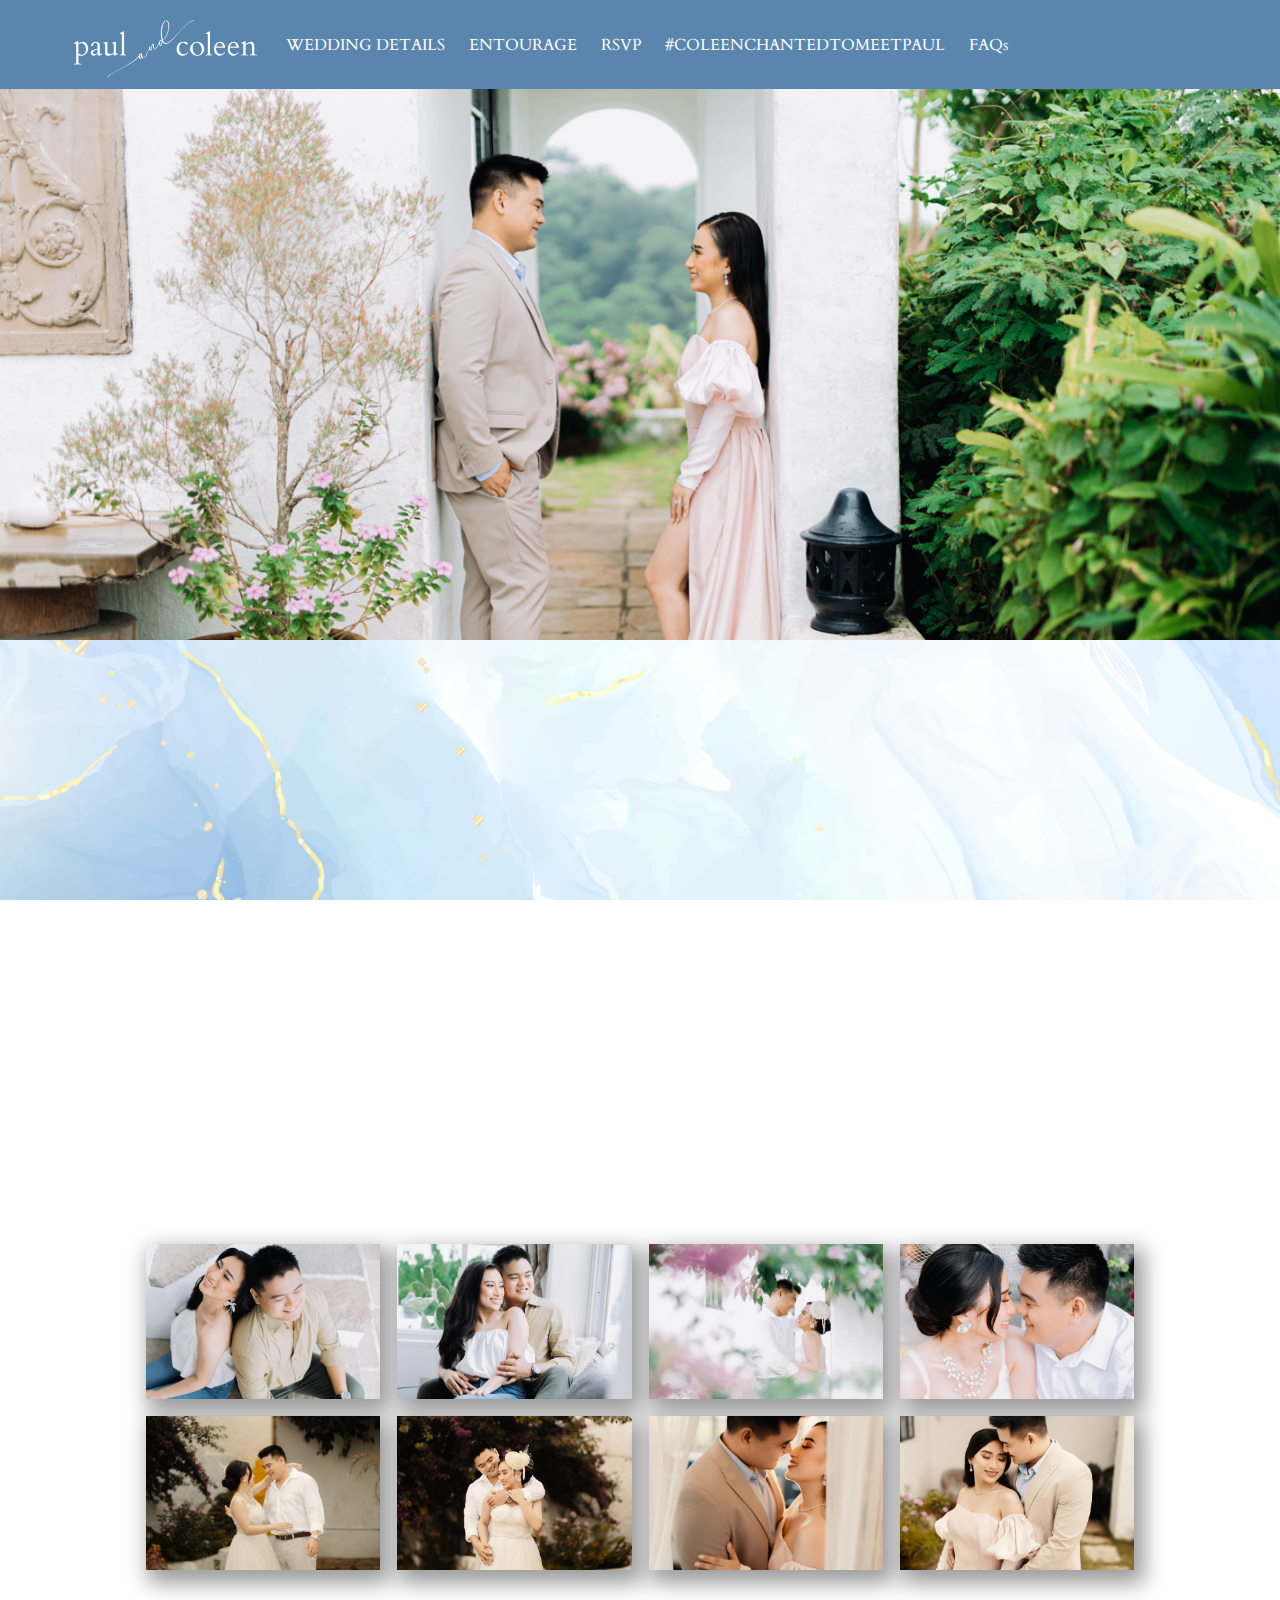
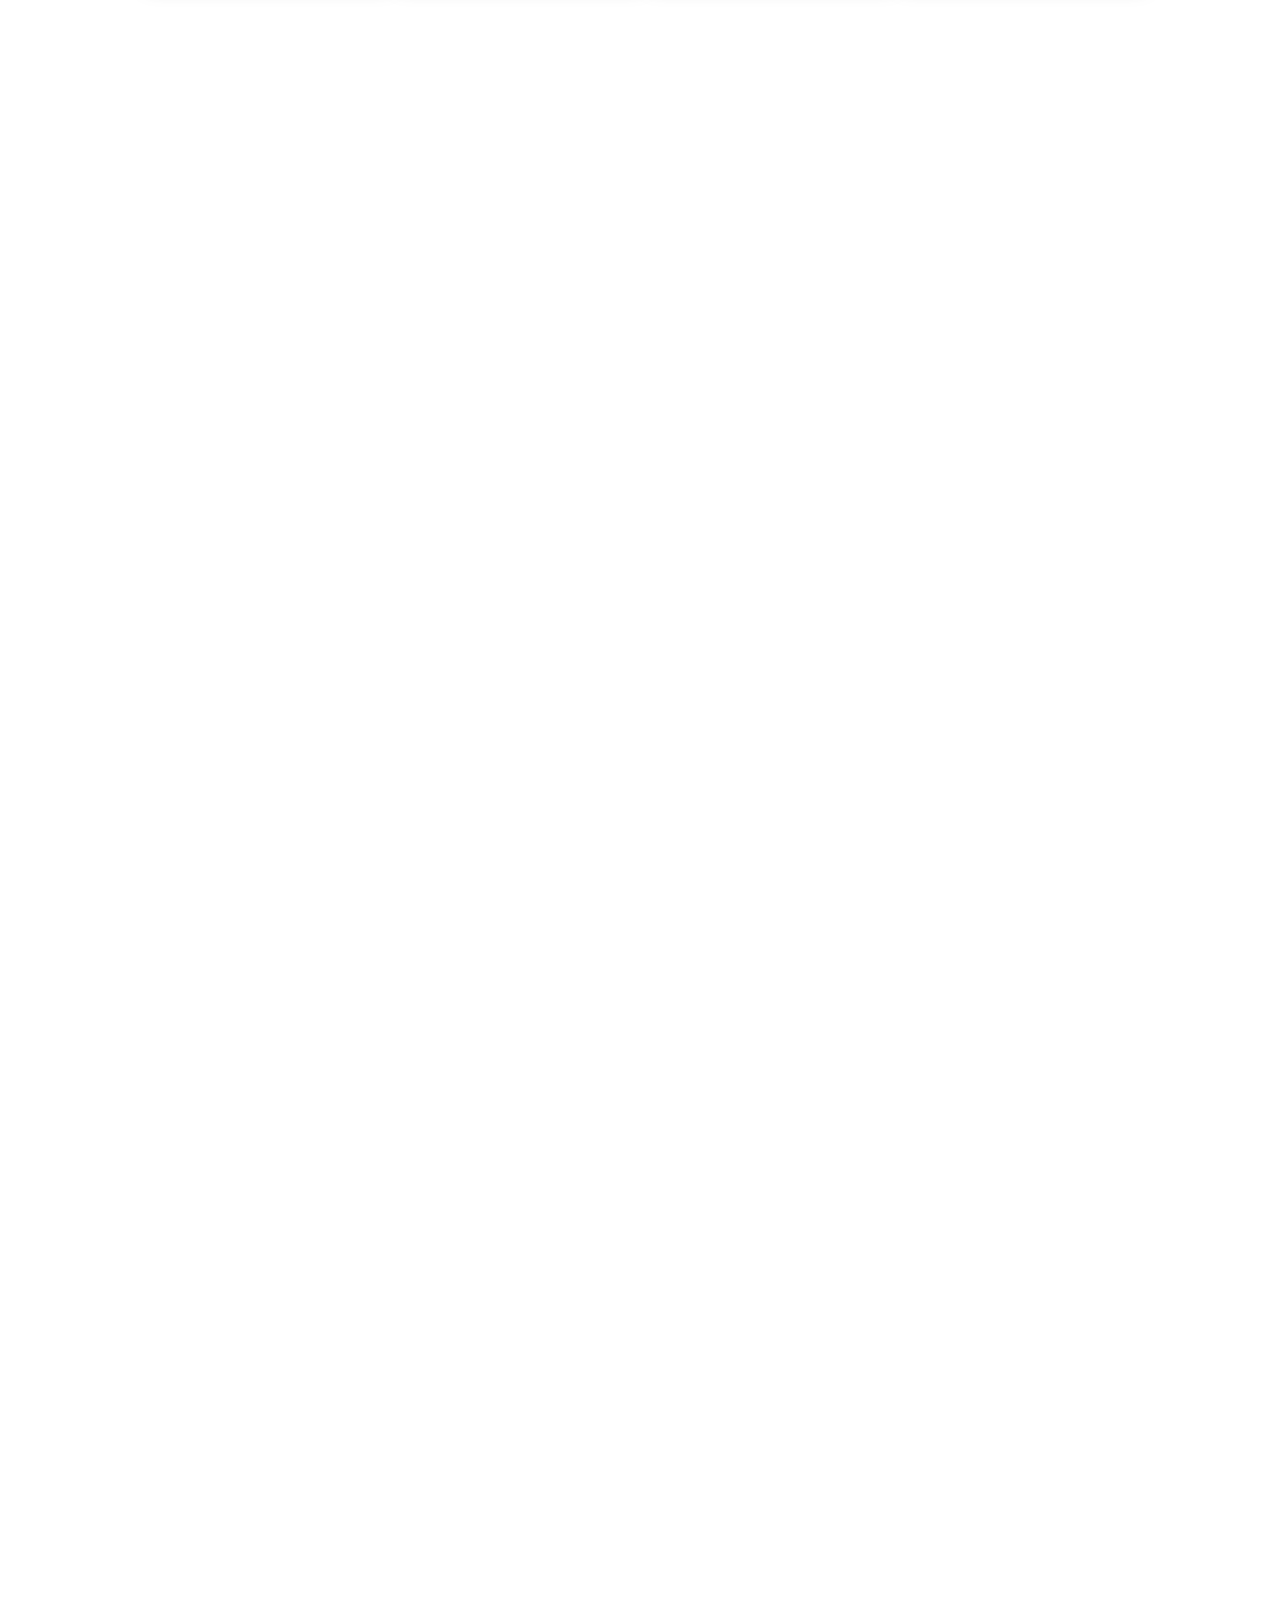
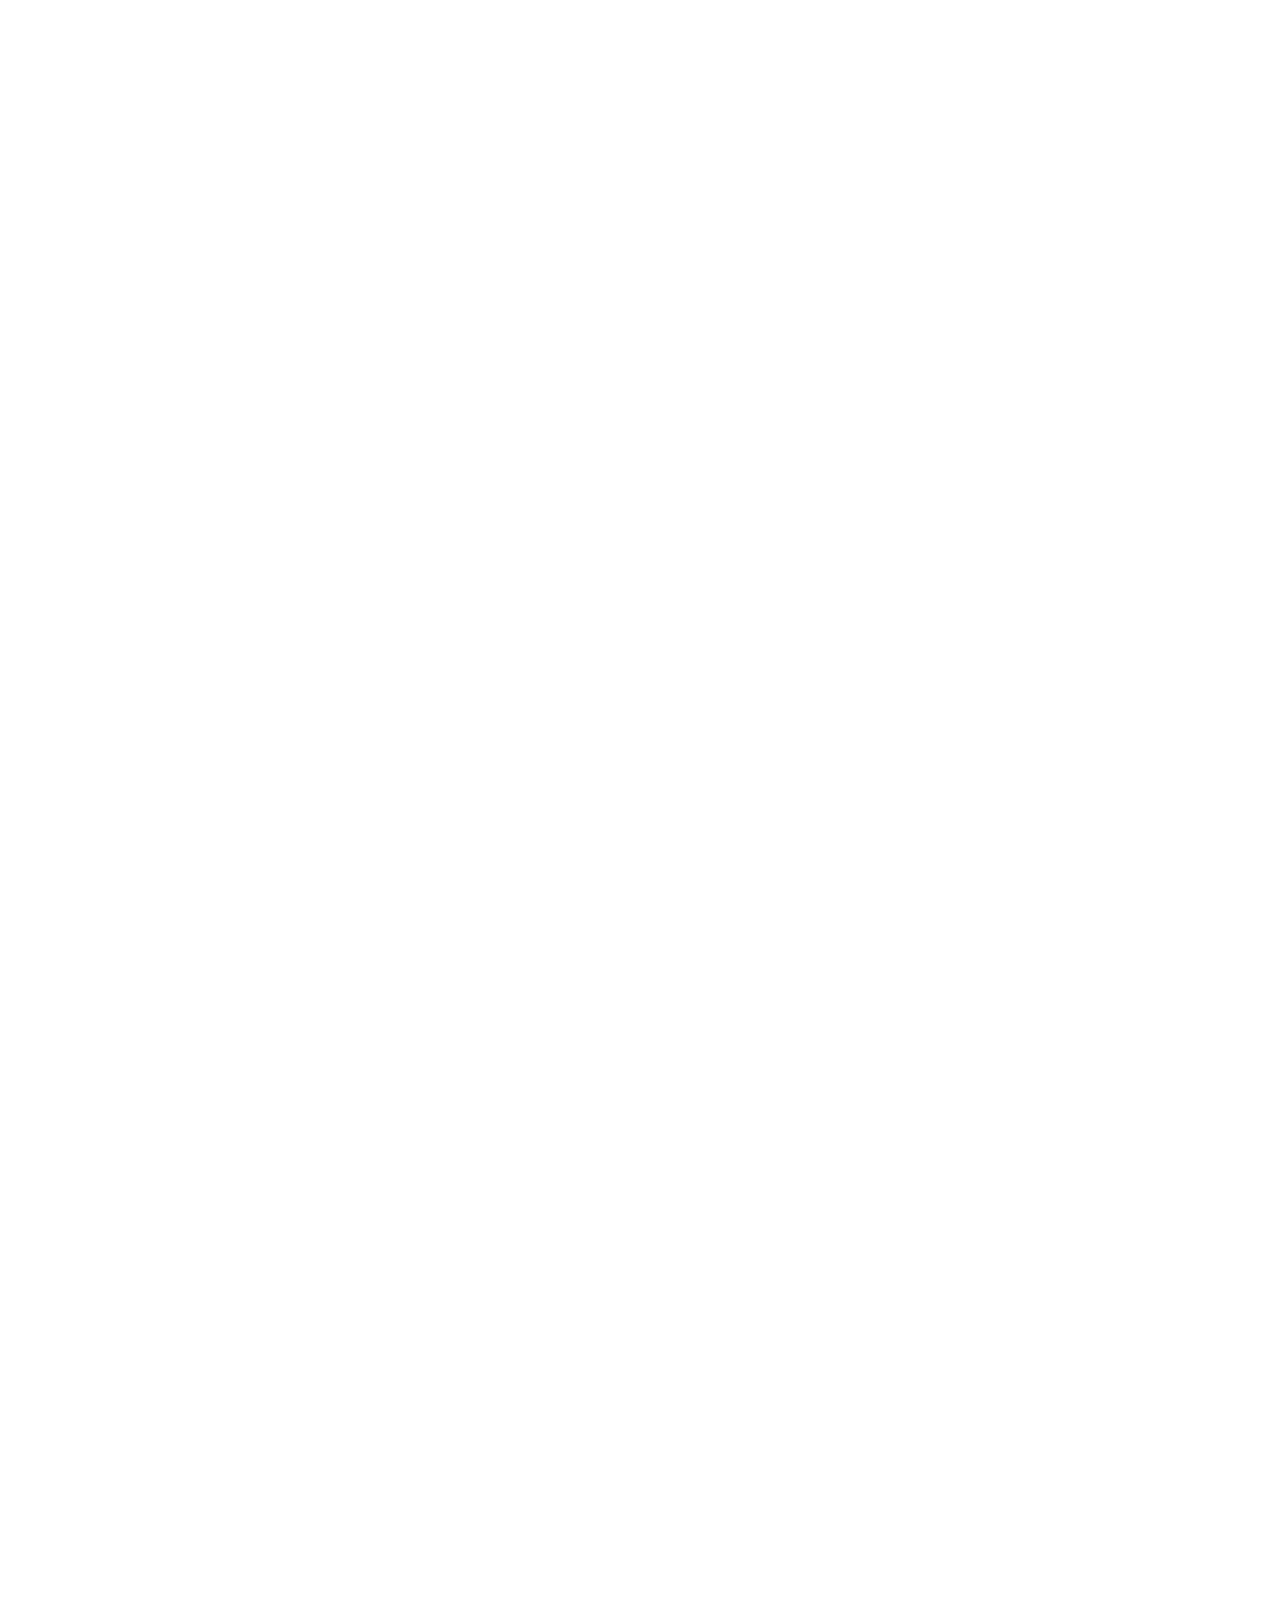
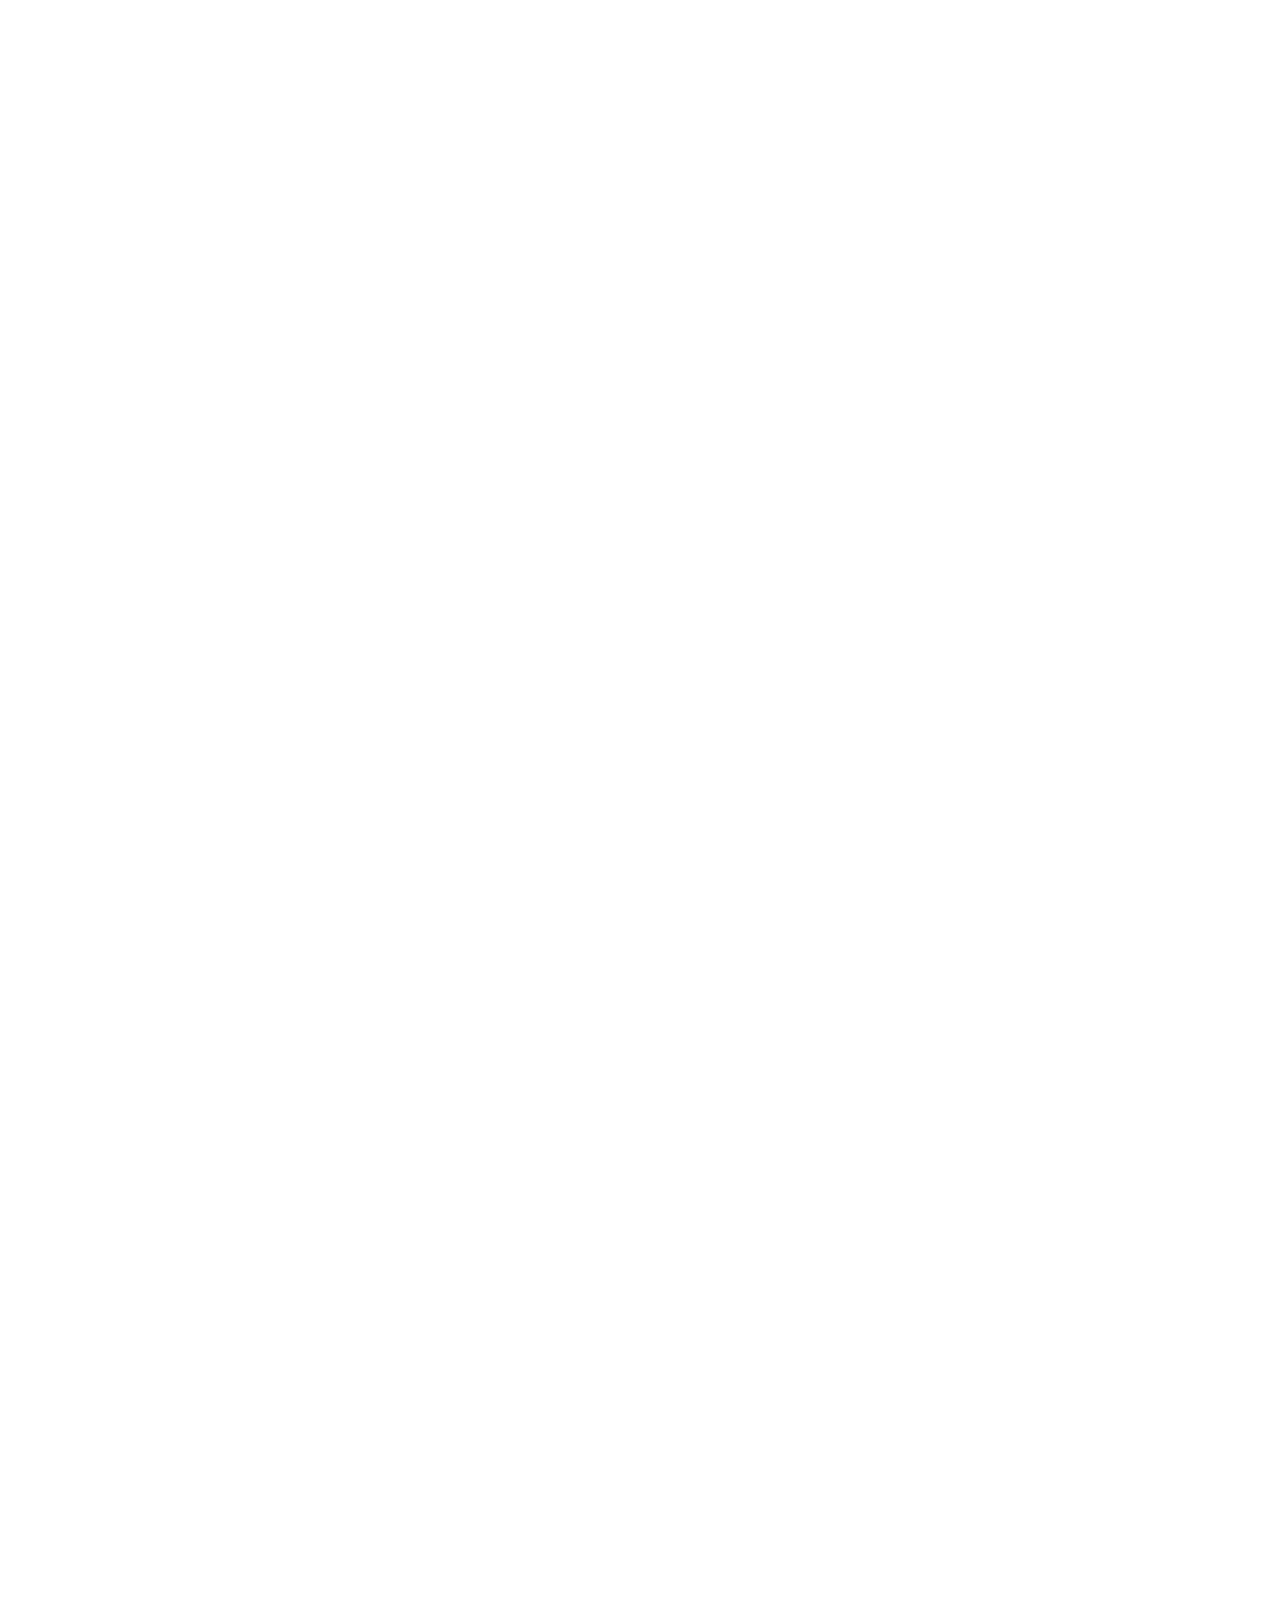
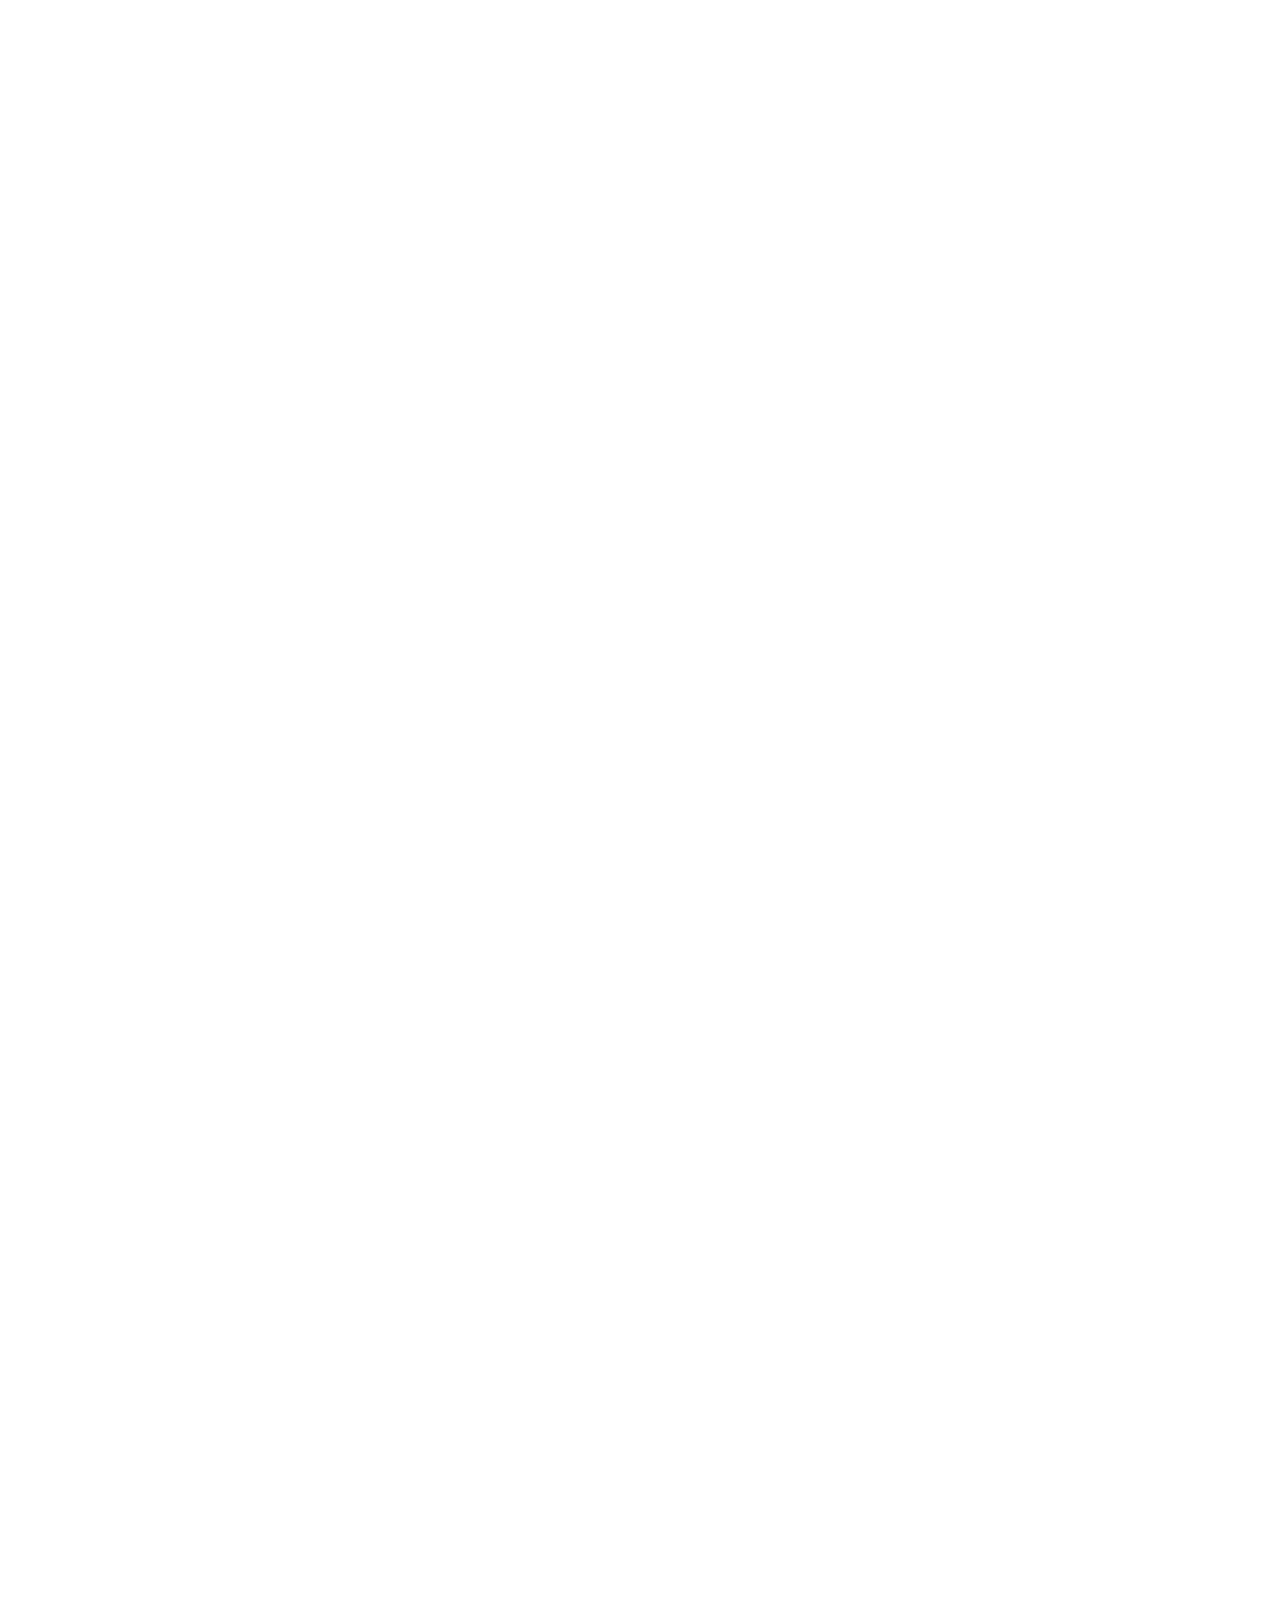
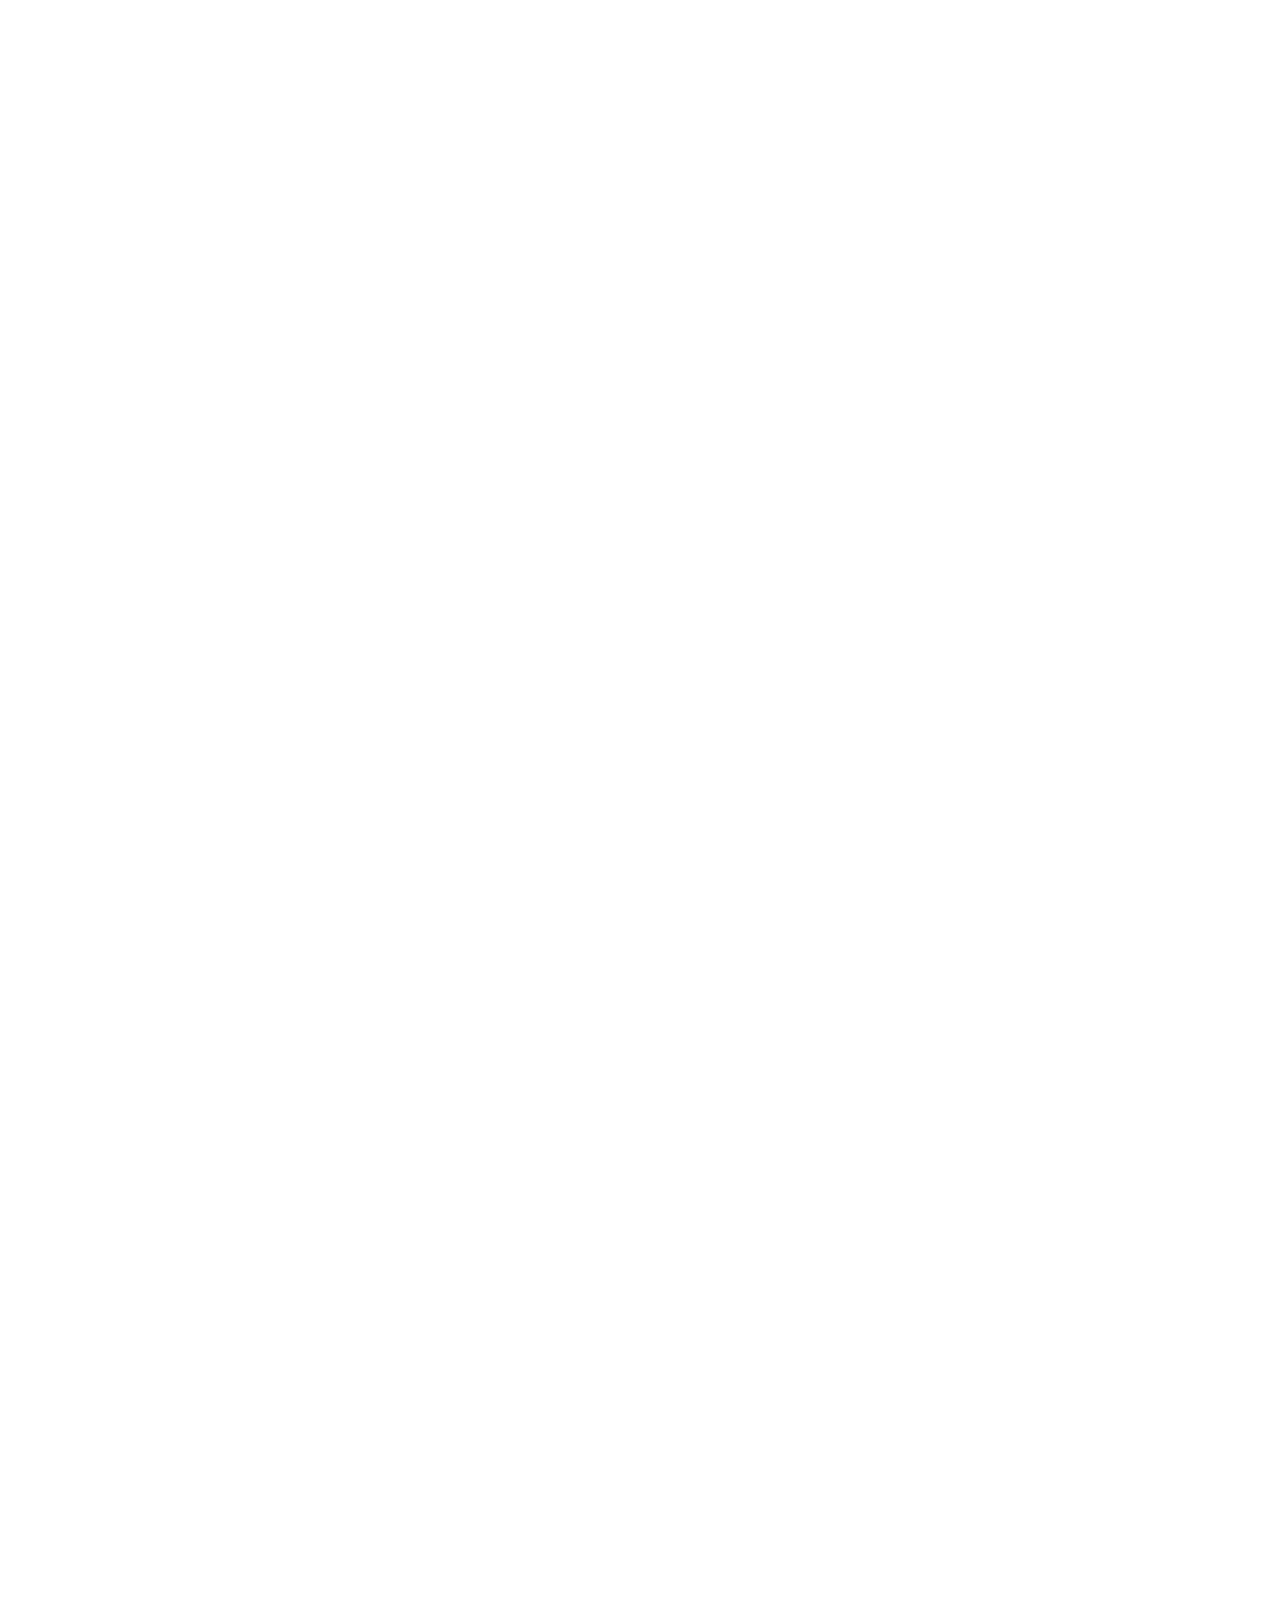
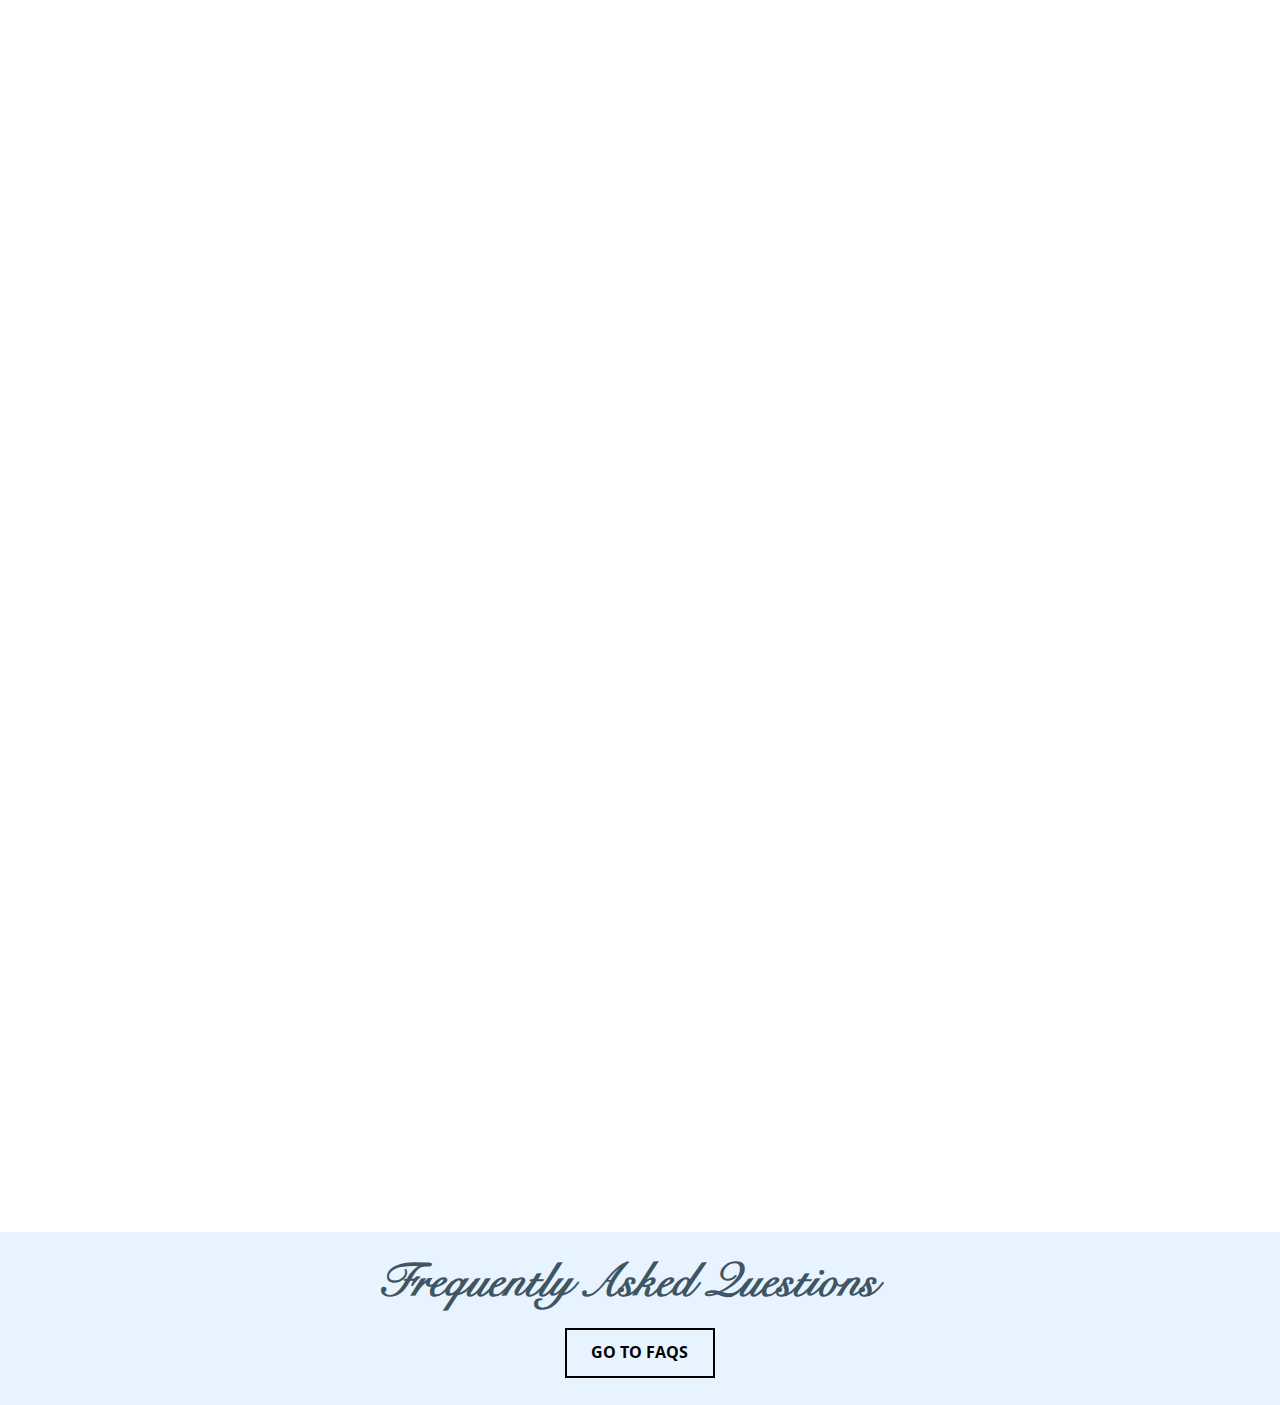
<file: Paul-and-Coleen.html>
<!DOCTYPE html>
<html style="font-size: 16px;" lang="en"><head>
    <meta name="viewport" content="width=device-width, initial-scale=1.0">
    <meta charset="utf-8">
    <meta name="keywords" content="">
    <meta name="description" content="">
    <title>Paul and Coleen</title>
    <link rel="stylesheet" href="nicepage.css" media="screen">
<link rel="stylesheet" href="Paul-and-Coleen.css" media="screen">
    <script class="u-script" type="text/javascript" src="jquery.js" defer=""></script>
    <script class="u-script" type="text/javascript" src="nicepage.js" defer=""></script>
    <meta name="generator" content="Nicepage 5.15.1, nicepage.com">
    <link rel="icon" href="images/favicon.jpg">
    
    <link id="u-theme-google-font" rel="stylesheet" href="https://fonts.googleapis.com/css?family=Roboto:100,100i,300,300i,400,400i,500,500i,700,700i,900,900i|Open+Sans:300,300i,400,400i,500,500i,600,600i,700,700i,800,800i">
    <link id="u-page-google-font" rel="stylesheet" href="https://fonts.googleapis.com/css?family=Alex+Brush:400|Cardo:400,400i,700">
    
    
    
    
    
    
    
    
    
    
    
    
    <script type="application/ld+json">{
		"@context": "http://schema.org",
		"@type": "Organization",
		"name": "PCWedding",
		"logo": "images/PCWebsiteBackground1.png"
}</script>
    <meta name="theme-color" content="#478ac9">
    <meta property="og:title" content="Paul and Coleen">
    <meta property="og:description" content="">
    <meta property="og:type" content="website">
  <meta data-intl-tel-input-cdn-path="intlTelInput/"></head>
  <body class="u-body u-image u-xl-mode" data-lang="en" style="background-position: 50% 50%; background-attachment: fixed; background-image: url(&quot;images/backgrounddd.png&quot;);"><header class="u-clearfix u-custom-color-1 u-header u-sticky u-sticky-8f5a u-header" id="sec-2bcc"><div class="u-clearfix u-sheet u-sheet-1">
        <a href="Paul-and-Coleen.html#sec-2bb1" class="u-image u-logo u-image-1" data-image-width="361" data-image-height="142" title="Paul&amp;Coleen">
          <img src="images/PCWebsiteBackground1.png" class="u-logo-image u-logo-image-1">
        </a>
        <nav class="u-menu u-menu-one-level u-offcanvas u-menu-1">
          <div class="menu-collapse u-custom-font" style="font-size: 1rem; letter-spacing: 0px; font-family: Cardo;">
            <a class="u-button-style u-custom-left-right-menu-spacing u-custom-padding-bottom u-custom-text-active-color u-custom-text-hover-color u-custom-top-bottom-menu-spacing u-nav-link u-text-active-palette-1-base u-text-hover-palette-2-base" href="#">
              <svg class="u-svg-link" viewBox="0 0 24 24"><use xmlns:xlink="http://www.w3.org/1999/xlink" xlink:href="#menu-hamburger"></use></svg>
              <svg class="u-svg-content" version="1.1" id="menu-hamburger" viewBox="0 0 16 16" x="0px" y="0px" xmlns:xlink="http://www.w3.org/1999/xlink" xmlns="http://www.w3.org/2000/svg"><g><rect y="1" width="16" height="2"></rect><rect y="7" width="16" height="2"></rect><rect y="13" width="16" height="2"></rect>
</g></svg>
            </a>
          </div>
          <div class="u-custom-menu u-nav-container">
            <ul class="u-custom-font u-nav u-unstyled u-nav-1"><li class="u-nav-item"><a class="u-button-style u-nav-link u-text-active-white u-text-hover-black" href="Paul-and-Coleen.html#sec-32bf" style="padding: 10px 12px;">WEDDING DETAILS</a>
</li><li class="u-nav-item"><a class="u-button-style u-nav-link u-text-active-white u-text-hover-black" href="Paul-and-Coleen.html#sec-3f1c" style="padding: 10px 12px;">ENTOURAGE</a>
</li><li class="u-nav-item"><a class="u-button-style u-nav-link u-text-active-white u-text-hover-black" href="Paul-and-Coleen.html#sec-5985" style="padding: 10px 12px;">RSVP</a>
</li><li class="u-nav-item"><a class="u-button-style u-nav-link u-text-active-white u-text-hover-black" href="Paul-and-Coleen.html#carousel_03b4" style="padding: 10px 12px;">#COLEENCHANTEDTOMEETPAUL</a>
</li><li class="u-nav-item"><a class="u-button-style u-nav-link u-text-active-white u-text-hover-black" href="https://drive.google.com/file/d/1LewefGbu2d_2kBCt_wnF5zpT2RbbLKZZ/view?usp=sharing" target="_blank" style="padding: 10px 12px;">FAQs</a>
</li></ul>
          </div>
          <div class="u-custom-menu u-nav-container-collapse">
            <div class="u-black u-container-style u-inner-container-layout u-opacity u-opacity-95 u-sidenav u-sidenav-1" data-offcanvas-width="366.3466">
              <div class="u-inner-container-layout u-sidenav-overflow">
                <div class="u-menu-close"></div>
                <ul class="u-align-center u-nav u-popupmenu-items u-unstyled u-nav-2"><li class="u-nav-item"><a class="u-button-style u-nav-link" href="Paul-and-Coleen.html#sec-32bf">WEDDING DETAILS</a>
</li><li class="u-nav-item"><a class="u-button-style u-nav-link" href="Paul-and-Coleen.html#sec-3f1c">ENTOURAGE</a>
</li><li class="u-nav-item"><a class="u-button-style u-nav-link" href="Paul-and-Coleen.html#sec-5985">RSVP</a>
</li><li class="u-nav-item"><a class="u-button-style u-nav-link" href="Paul-and-Coleen.html#carousel_03b4">#COLEENCHANTEDTOMEETPAUL</a>
</li><li class="u-nav-item"><a class="u-button-style u-nav-link" href="https://drive.google.com/file/d/1LewefGbu2d_2kBCt_wnF5zpT2RbbLKZZ/view?usp=sharing" target="_blank">FAQs</a>
</li></ul>
              </div>
            </div>
            <div class="u-black u-menu-overlay u-opacity u-opacity-70"></div>
          </div>
        </nav>
      </div></header>
    <section class="u-clearfix u-container-align-center u-image u-section-1" id="sec-2bb1" data-image-width="1418" data-image-height="937">
      <div class="u-clearfix u-sheet u-sheet-1"></div>
    </section>
    <section class="u-clearfix u-section-2" id="sec-a850">
      <div class="u-clearfix u-sheet u-valign-middle-sm u-valign-middle-xs u-sheet-1">
        <div class="u-container-style u-expanded-width u-group u-group-1" data-animation-name="customAnimationIn" data-animation-duration="1000">
          <div class="u-container-layout u-container-layout-1">
            <p class="u-align-center-md u-align-center-sm u-align-center-xs u-custom-font u-text u-text-default u-text-1"> in god's perfect time and with blessings of our belov​​ed parents</p>
            <p class="u-align-center u-custom-font u-text u-text-default u-text-2"> Mr. Cenon V. Santos<br>Mrs. Marilyn E. Santos<br>
            </p>
            <p class="u-custom-font u-text u-text-default u-text-3">AND</p>
            <p class="u-align-center u-custom-font u-text u-text-default u-text-4"> Mr. Marcelino D.M. Carpio<br>Mrs. Sandra C. Carpio<br>
            </p>
            <p class="u-align-center u-custom-font u-text u-text-5"> we Request the honor of your Presence to witness our promise of love as god unites our hearts together on</p>
            <img class="u-image u-image-contain u-image-default u-image-1" src="images/CopyofPCWebsiteBackground.png" alt="" data-image-width="374" data-image-height="109">
          </div>
        </div>
        <div class="u-expanded-width-sm u-expanded-width-xs u-gallery u-layout-grid u-lightbox u-show-text-on-hover u-gallery-1">
          <div class="u-gallery-inner u-gallery-inner-1">
            <div class="u-effect-fade u-gallery-item u-gallery-item-1">
              <div class="u-back-slide" data-image-width="1419" data-image-height="945">
                <img class="u-back-image u-expanded" src="images/Screenshot2023-08-28005810.png">
              </div>
              <div class="u-over-slide u-shading u-over-slide-1"></div>
            </div>
            <div class="u-effect-fade u-gallery-item u-gallery-item-2">
              <div class="u-back-slide" data-image-width="609" data-image-height="883">
                <img class="u-back-image u-expanded u-back-image-2" src="images/Screenshot2023-08-28005834.png">
              </div>
              <div class="u-over-slide u-shading u-over-slide-2"></div>
            </div>
            <div class="u-effect-fade u-gallery-item u-gallery-item-3">
              <div class="u-back-slide" data-image-width="1042" data-image-height="760">
                <img class="u-back-image u-expanded" src="images/Screenshot2023-08-28010003.png">
              </div>
              <div class="u-over-slide u-shading u-over-slide-3"></div>
            </div>
            <div class="u-effect-fade u-gallery-item u-gallery-item-4">
              <div class="u-back-slide" data-image-width="1419" data-image-height="942">
                <img class="u-back-image u-expanded" src="images/Screenshot2023-08-28005855.png">
              </div>
              <div class="u-over-slide u-shading u-over-slide-4"></div>
            </div>
            <div class="u-effect-fade u-gallery-item u-gallery-item-5">
              <div class="u-back-slide" data-image-width="1197" data-image-height="826">
                <img class="u-back-image u-expanded" src="images/Screenshot2023-08-28010038.png">
              </div>
              <div class="u-over-slide u-shading u-over-slide-5"></div>
            </div>
            <div class="u-effect-fade u-gallery-item u-gallery-item-6">
              <div class="u-back-slide" data-image-width="1410" data-image-height="944">
                <img class="u-back-image u-expanded" src="images/Screenshot2023-08-28010101.png">
              </div>
              <div class="u-over-slide u-shading u-over-slide-6"></div>
            </div>
            <div class="u-effect-fade u-gallery-item u-gallery-item-7" data-image-width="1280" data-image-height="720">
              <div class="u-back-slide" data-image-width="1420" data-image-height="943">
                <img class="u-back-image u-expanded u-back-image-7" src="images/Screenshot2023-08-28010123.png">
              </div>
              <div class="u-over-slide u-shading u-over-slide-7"></div>
            </div>
            <div class="u-effect-fade u-gallery-item u-gallery-item-8" data-image-width="1280" data-image-height="777">
              <div class="u-back-slide" data-image-width="1417" data-image-height="943">
                <img class="u-back-image u-expanded u-back-image-8" src="images/Screenshot2023-08-28005736.png">
              </div>
              <div class="u-over-slide u-shading u-over-slide-8"></div>
            </div>
          </div>
        </div>
      </div>
    </section>
    <section class="u-clearfix u-section-3" id="sec-32bf">
      <div class="u-clearfix u-sheet u-sheet-1">
        <div class="u-container-style u-expanded-width u-group u-shape-rectangle u-group-1" data-animation-name="customAnimationIn" data-animation-duration="1000">
          <div class="u-container-layout u-container-layout-1">
            <p class="u-align-center u-custom-font u-text u-text-custom-color-2 u-text-1">&nbsp;Wedding Details </p>
            <p class="u-align-center u-custom-font u-text u-text-default u-text-2"> The w﻿edding venue will be held at&nbsp;<br>
              <span style="font-weight: 700;">SAN RAFAEL RIVER ADVENTURE</span>,&nbsp;<br>San Rafael, Bulacan. 
            </p>
            <img class="u-image u-image-round u-radius-6 u-image-1" src="images/ScreenShot2023-08-27at10.10.15PM.png" alt="" data-image-width="1550" data-image-height="862">
            <p class="u-align-center u-custom-font u-text u-text-default-lg u-text-default-md u-text-default-sm u-text-default-xl u-text-3"> Our ceremony will start at exactly <span style="font-weight: 700;">4:﻿00 PM</span> at 
            </p>
            <p class="u-align-center u-custom-font u-text u-text-custom-color-2 u-text-4">
              <span style="font-weight: 700;"> Le Jard﻿in De Theodoro</span>
              <br>
            </p>
            <p class="u-align-center u-custom-font u-text u-text-5">(Ceremony Venue)</p>
            <img class="u-image u-image-default u-image-2" src="images/Screenshot2023-08-28122857.png" alt="" data-image-width="927" data-image-height="571">
            <p class="u-align-center u-custom-font u-text u-text-6"> Cocktails and reception will follow at</p>
            <p class="u-align-center u-custom-font u-text u-text-custom-color-2 u-text-7">
              <span style="font-weight: 700;"></span>Edita's Ha﻿ven<br>
            </p>
            <p class="u-align-center u-custom-font u-text u-text-8">(Reception Venue)</p>
            <img class="u-image u-image-default u-image-3" src="images/ScreenShot2023-08-27at11.49.10PM.png" alt="" data-image-width="2041" data-image-height="1335">
            <p class="u-align-center u-custom-font u-text u-text-9"> The reception program will start at <span style="font-weight: 700;">7:00 PM</span>.<br>Take advantage of this time to socialize, find your seats, and enjoy the photo booth.&nbsp;<br>
            </p>
          </div>
        </div>
      </div>
    </section>
    <section class="u-clearfix u-section-4" id="sec-c4d7">
      <div class="u-clearfix u-sheet u-valign-bottom-lg u-valign-middle-md u-sheet-1">
        <div class="u-container-style u-expanded-width u-group u-shape-rectangle u-group-1" data-animation-name="customAnimationIn" data-animation-duration="1000">
          <div class="u-container-layout u-container-layout-1">
            <img class="u-image u-image-contain u-image-default u-preserve-proportions u-image-1" src="images/CopyofPCWebsiteBackground7.png" alt="" data-image-width="75" data-image-height="102">
            <p class="u-align-center-md u-align-center-sm u-align-center-xs u-custom-font u-text u-text-custom-color-3 u-text-1"> Road to Forever</p>
            <p class="u-align-center u-custom-font u-text u-text-2"> We want our relationship to be the only "forever" you'd known on the day of our union. Thus, we encourage you to use Waze app or Google Map for your safe and convenient travel.</p>
            <img class="u-image u-image-default u-preserve-proportions u-image-2" src="images/icones-google-maps-noir.png" alt="" data-image-width="512" data-image-height="512">
            <img class="u-image u-image-contain u-image-default u-preserve-proportions u-image-3" src="images/pngegg.png" alt="" data-image-width="1600" data-image-height="1600">
            <a href="https://goo.gl/maps/BURN7r6LzSaPCjuT7" class="u-border-2 u-border-black u-btn u-button-style u-hover-black u-none u-text-hover-white u-btn-1" target="_blank">Go to maps</a>
            <a href="https://ul.waze.com/ul?preview_venue_id=79298710.792856024.5727702&amp;navigate=yes&amp;utm_campaign=default&amp;utm_source=waze_website&amp;utm_medium=lm_share_location" class="u-border-2 u-border-black u-btn u-button-style u-hover-black u-none u-text-hover-white u-btn-2" target="_blank">go to waze</a>
          </div>
        </div>
      </div>
    </section>
    <section class="u-clearfix u-section-5" id="carousel_42b2">
      <div class="u-clearfix u-sheet u-valign-middle-lg u-sheet-1">
        <div class="u-container-style u-expanded-width u-group u-shape-rectangle u-group-1" data-animation-name="customAnimationIn" data-animation-duration="1000">
          <div class="u-container-layout u-container-layout-1">
            <p class="u-align-center u-custom-font u-text u-text-custom-color-3 u-text-1"> Wear your best</p>
            <img class="u-image u-image-contain u-image-default u-preserve-proportions u-image-1" src="images/PCWebsiteBackground3.png" alt="" data-image-width="78" data-image-height="77">
            <p class="u-align-center u-custom-font u-text u-text-2"> Dress real pretty, Dress real fine but please leave your shorts and slippers behind.</p>
            <p class="u-align-center u-custom-font u-text u-text-3">Guest</p>
            <img class="u-image u-image-contain u-image-default u-preserve-proportions u-image-2" src="images/CopyofPCWebsiteBackground1.png" alt="" data-image-width="177" data-image-height="50">
            <p class="u-align-center u-custom-font u-text u-text-4"> Semi-Formal attire</p>
            <p class="u-align-center u-custom-font u-text u-text-5"> Entourage</p>
            <div class="u-clearfix u-expanded-width u-gutter-0 u-layout-wrap u-layout-wrap-1">
              <div class="u-layout">
                <div class="u-layout-col">
                  <div class="u-size-30">
                    <div class="u-layout-row">
                      <div class="u-container-style u-layout-cell u-size-30 u-layout-cell-1">
                        <div class="u-container-layout u-container-layout-2">
                          <img class="u-image u-image-contain u-image-default u-preserve-proportions u-image-3" src="images/CopyofPCWebsiteBackground2.png" alt="" data-image-width="50" data-image-height="145">
                          <p class="u-custom-font u-text u-text-default u-text-6"> FOR NINANGS:</p>
                          <p class="u-custom-font u-text u-text-7"> LONG GOWN&nbsp;<br>IN THE SHADE OF<br>
                            <span style="font-weight: 700;">BEIGE/ CHAMPAGNE</span>
                            <br>HIGH HEELS/ SANDALS
                          </p>
                        </div>
                      </div>
                      <div class="u-container-style u-layout-cell u-size-30 u-layout-cell-2">
                        <div class="u-container-layout u-valign-bottom-lg u-valign-bottom-md u-valign-bottom-sm u-valign-bottom-xl u-container-layout-3">
                          <p class="u-custom-font u-text u-text-8"> FOR MAIDS OF HONOR/ BRIDESMAIDS:</p>
                          <p class="u-custom-font u-text u-text-9"> FULL TULLE GOWN&nbsp;<br>IN THE SHADE OF&nbsp;<span style="font-weight: 700;">
                              <br>MAUVE/ BLUSH
                            </span>
                            <span style="font-weight: 700;"> PINK</span>
                            <br>HIGH HEELS/ SANDALS
                          </p>
                          <img class="u-image u-image-contain u-image-default u-preserve-proportions u-image-4" src="images/CopyofPCWebsiteBackground3.png" alt="" data-image-width="50" data-image-height="82">
                        </div>
                      </div>
                    </div>
                  </div>
                  <div class="u-size-30">
                    <div class="u-layout-row">
                      <div class="u-container-style u-layout-cell u-size-30 u-layout-cell-3">
                        <div class="u-container-layout u-container-layout-4">
                          <p class="u-custom-font u-text u-text-default u-text-10"> FOR NINONGS: <span style="font-weight: 700;"></span>
                          </p>
                          <p class="u-custom-font u-text u-text-11">
                            <span style="font-weight: 700;">BLACK </span>SUIT&nbsp;<br>BLACK SHOES&nbsp;<br>NO NEED FOR NECK/ BOW TIE
                          </p>
                          <img class="u-image u-image-contain u-image-default u-preserve-proportions u-image-5" src="images/CopyofPCWebsiteBackground4.png" alt="" data-image-width="52" data-image-height="49">
                        </div>
                      </div>
                      <div class="u-container-style u-layout-cell u-size-30 u-layout-cell-4">
                        <div class="u-container-layout u-container-layout-5">
                          <p class="u-custom-font u-text u-text-12"> FOR BEST MEN/GROOMSMEN:</p>
                          <p class="u-custom-font u-text u-text-13"> SUIT/ PANTS&nbsp;<br>IN THE SHADE OF&nbsp;<span style="font-weight: 700;">
                              <br>BEIGE/KHAKI
                            </span>&nbsp;<br>BROWN SHOES &amp; BELT
                          </p>
                          <img class="u-image u-image-default u-preserve-proportions u-image-6" src="images/CopyofPCWebsiteBackground5.png" alt="" data-image-width="50" data-image-height="145">
                        </div>
                      </div>
                    </div>
                  </div>
                </div>
              </div>
            </div>
            <img class="u-image u-image-contain u-image-default u-preserve-proportions u-image-7" src="images/PCWebsiteBackground2.png" alt="" data-image-width="84" data-image-height="80">
            <p class="u-align-center u-custom-font u-text u-text-custom-color-3 u-text-14"> Love Gift</p>
            <p class="u-align-center u-custom-font u-text u-text-15"> As love is what the night is all about, your presence is one we can't celebrate without.But should you still believe that a gift is worth giving, an envelope for our future is a delightful blessing.</p>
          </div>
        </div>
      </div>
    </section>
    <section class="u-clearfix u-section-6" id="sec-3f1c">
      <div class="u-clearfix u-sheet u-sheet-1">
        <div class="u-container-style u-expanded-width u-group u-shape-rectangle u-group-1" data-animation-name="customAnimationIn" data-animation-duration="1000">
          <div class="u-container-layout u-container-layout-1">
            <p class="u-align-center u-custom-font u-text u-text-custom-color-2 u-text-1"> The Entourage</p>
            <p class="u-align-center-sm u-align-center-xs u-custom-font u-text u-text-custom-color-3 u-text-2"> Officiating Pastor</p>
            <p class="u-align-center-md u-align-center-sm u-align-center-xs u-custom-font u-text u-text-3"> Rev. Ponciano C. Tabora</p>
            <p class="u-align-center-sm u-align-center-xs u-custom-font u-text u-text-custom-color-3 u-text-4"> Life Godparents</p>
            <p class="u-align-center-md u-align-center-sm u-align-center-xs u-custom-font u-text u-text-custom-color-3 u-text-5"> Mrs. Maria S. Tamse</p>
            <div class="u-clearfix u-expanded-width-sm u-expanded-width-xs u-layout-wrap u-layout-wrap-1">
              <div class="u-layout">
                <div class="u-layout-row">
                  <div class="u-container-style u-layout-cell u-size-30 u-layout-cell-1">
                    <div class="u-container-layout u-container-layout-2">
                      <p class="u-align-center-sm u-align-center-xs u-align-right-lg u-align-right-md u-align-right-xl u-custom-font u-text u-text-custom-color-3 u-text-default u-text-6"> Mr. Terry Walker</p>
                      <p class="u-align-center-sm u-align-center-xs u-align-right-lg u-align-right-md u-align-right-xl u-custom-font u-text u-text-custom-color-3 u-text-default u-text-7"> Mr. Jonar C. David</p>
                      <p class="u-align-center-sm u-align-center-xs u-align-right-lg u-align-right-md u-align-right-xl u-custom-font u-text u-text-custom-color-3 u-text-default u-text-8"> Mr. Martin M. Jose</p>
                      <p class="u-align-center-sm u-align-center-xs u-align-right-lg u-align-right-md u-align-right-xl u-custom-font u-text u-text-custom-color-3 u-text-default u-text-9"> Mr. Ruel R. Ronquillo</p>
                      <p class="u-align-center-sm u-align-center-xs u-align-right-lg u-align-right-md u-align-right-xl u-custom-font u-text u-text-custom-color-3 u-text-default u-text-10"> Atty. Noel L. Berbaño</p>
                      <p class="u-align-center-sm u-align-center-xs u-align-right-lg u-align-right-md u-align-right-xl u-custom-font u-text u-text-custom-color-3 u-text-default u-text-11"> Mr. Robert G. Estrella</p>
                      <p class="u-align-center-sm u-align-center-xs u-align-right-lg u-align-right-md u-align-right-xl u-custom-font u-text u-text-custom-color-3 u-text-default u-text-12"> Mr. Ariscupido G. Capili</p>
                    </div>
                  </div>
                  <div class="u-container-style u-layout-cell u-size-30 u-layout-cell-2">
                    <div class="u-container-layout u-container-layout-3">
                      <p class="u-align-center-sm u-align-center-xs u-custom-font u-text u-text-custom-color-3 u-text-default u-text-13"> Ms. Irma G. Estrella</p>
                      <p class="u-align-center-sm u-align-center-xs u-custom-font u-text u-text-custom-color-3 u-text-default u-text-14"> Mrs. Rosela C. Cruz</p>
                      <p class="u-align-center-sm u-align-center-xs u-custom-font u-text u-text-custom-color-3 u-text-default u-text-15"> Mrs. Marilyn B. Basco</p>
                      <p class="u-align-center-sm u-align-center-xs u-custom-font u-text u-text-custom-color-3 u-text-default u-text-16"> Ms. Emelita G. Estrella</p>
                      <p class="u-align-center-sm u-align-center-xs u-custom-font u-text u-text-custom-color-3 u-text-default u-text-17"> Mrs. Luisa B. Guevarra</p>
                      <p class="u-custom-font u-text u-text-custom-color-3 u-text-default u-text-18"> Ms. Josephine G. Estrella</p>
                      <p class="u-custom-font u-text u-text-custom-color-3 u-text-default u-text-19"> Mrs. Remedios G. Angeles</p>
                    </div>
                  </div>
                </div>
              </div>
            </div>
            <div class="u-clearfix u-expanded-width-sm u-expanded-width-xs u-layout-wrap u-layout-wrap-2">
              <div class="u-layout">
                <div class="u-layout-col">
                  <div class="u-size-30">
                    <div class="u-layout-row">
                      <div class="u-container-style u-layout-cell u-size-30 u-layout-cell-3">
                        <div class="u-container-layout u-container-layout-4">
                          <p class="u-align-center-sm u-align-center-xs u-align-right-lg u-align-right-md u-align-right-xl u-custom-font u-text u-text-custom-color-3 u-text-default u-text-20"> Best Men</p>
                          <p class="u-align-center-sm u-align-center-xs u-align-right-lg u-align-right-md u-align-right-xl u-custom-font u-text u-text-custom-color-3 u-text-default u-text-21"> Mr. Aaron Paul B. Basco</p>
                          <p class="u-align-center-sm u-align-center-xs u-align-right-lg u-align-right-md u-align-right-xl u-custom-font u-text u-text-custom-color-3 u-text-default u-text-22"> Mr. Robin Jhoules E. Santos</p>
                        </div>
                      </div>
                      <div class="u-container-style u-layout-cell u-size-30 u-layout-cell-4">
                        <div class="u-container-layout u-container-layout-5">
                          <p class="u-align-center-sm u-align-center-xs u-custom-font u-text u-text-custom-color-3 u-text-default u-text-23"> Maids of Honor</p>
                          <p class="u-align-center-sm u-align-center-xs u-custom-font u-text u-text-custom-color-3 u-text-default u-text-24"> Ms. Katleen C. Carpio</p>
                          <p class="u-align-center-sm u-align-center-xs u-custom-font u-text u-text-custom-color-3 u-text-default u-text-25"> Ms. Katherine C. Carpio</p>
                        </div>
                      </div>
                    </div>
                  </div>
                  <div class="u-size-30">
                    <div class="u-layout-row">
                      <div class="u-container-style u-layout-cell u-size-30 u-layout-cell-5">
                        <div class="u-container-layout u-container-layout-6">
                          <p class="u-align-center-sm u-align-center-xs u-align-right-lg u-align-right-md u-align-right-xl u-custom-font u-text u-text-custom-color-3 u-text-default u-text-26"> To Light Our Path </p>
                          <p class="u-align-center-sm u-align-center-xs u-align-right-lg u-align-right-md u-align-right-xl u-custom-font u-text u-text-custom-color-3 u-text-default u-text-27"> Mr. Francisco R. Santos III</p>
                          <p class="u-align-center-sm u-align-center-xs u-align-right-lg u-align-right-md u-align-right-xl u-custom-font u-text u-text-custom-color-3 u-text-default u-text-28"> Ms. Samanta Laren J. Agaton</p>
                        </div>
                      </div>
                      <div class="u-container-style u-layout-cell u-size-30 u-layout-cell-6">
                        <div class="u-container-layout u-container-layout-7">
                          <p class="u-align-center-sm u-align-center-xs u-custom-font u-text u-text-custom-color-3 u-text-29"> To Bind Us Together</p>
                          <p class="u-align-center-sm u-align-center-xs u-custom-font u-text u-text-custom-color-3 u-text-default u-text-30"> Mr. Tsuyomi R. Okamoto, Jr.</p>
                          <p class="u-align-center-sm u-align-center-xs u-custom-font u-text u-text-custom-color-3 u-text-default u-text-31"> Mrs. Rhenielou C. Canoza</p>
                        </div>
                      </div>
                    </div>
                  </div>
                </div>
              </div>
            </div>
            <p class="u-align-center-sm u-align-center-xs u-custom-font u-text u-text-custom-color-3 u-text-32"> To Clothe Us as One</p>
            <p class="u-align-center u-custom-font u-text u-text-custom-color-3 u-text-33"> Mr. Gabriel M. Mendoza</p>
            <p class="u-align-center u-custom-font u-text u-text-custom-color-3 u-text-34"> Mrs. Ma. Theresa A. Mendoza</p>
            <div class="u-clearfix u-expanded-width-md u-expanded-width-sm u-expanded-width-xs u-layout-wrap u-layout-wrap-3">
              <div class="u-layout">
                <div class="u-layout-col">
                  <div class="u-size-60">
                    <div class="u-layout-row">
                      <div class="u-container-style u-layout-cell u-size-30 u-layout-cell-7">
                        <div class="u-container-layout u-container-layout-8">
                          <p class="u-align-center-sm u-align-center-xs u-align-right-lg u-align-right-md u-align-right-xl u-custom-font u-text u-text-custom-color-3 u-text-default u-text-35"> To Carry Our Symbol of Love</p>
                          <p class="u-align-center-sm u-align-center-xs u-align-right-lg u-align-right-md u-align-right-xl u-custom-font u-text u-text-custom-color-3 u-text-default u-text-36"> Mr. Gerard C. Sto. Tomas</p>
                          <p class="u-align-center-sm u-align-center-xs u-align-right-lg u-align-right-md u-align-right-xl u-custom-font u-text u-text-custom-color-3 u-text-default-lg u-text-default-xl u-text-37"> Ms. Angelica Mae E. Ronquillo</p>
                        </div>
                      </div>
                      <div class="u-container-style u-layout-cell u-size-30 u-layout-cell-8">
                        <div class="u-container-layout u-container-layout-9">
                          <p class="u-align-center-sm u-align-center-xs u-custom-font u-text u-text-custom-color-3 u-text-default u-text-38"> To Carry Our​ Symbol of Treasure</p>
                          <p class="u-custom-font u-text u-text-custom-color-3 u-text-default u-text-39"> Mr. Jeremy Arjay C. Remollena </p>
                        </div>
                      </div>
                    </div>
                  </div>
                </div>
              </div>
            </div>
            <p class="u-align-center-sm u-align-center-xs u-custom-font u-text u-text-custom-color-3 u-text-40"> To Carry Our Symbol of New Beginning</p>
            <p class="u-align-center u-custom-font u-text u-text-custom-color-3 u-text-41"> Mr. Sven Jovell S. Gutierrez</p>
            <p class="u-align-center u-custom-font u-text u-text-custom-color-3 u-text-42"> Ms. Charlene P. Igna</p>
            <div class="u-clearfix u-expanded-width-sm u-expanded-width-xs u-layout-wrap u-layout-wrap-4">
              <div class="u-layout">
                <div class="u-layout-col">
                  <div class="u-size-60">
                    <div class="u-layout-row">
                      <div class="u-container-style u-layout-cell u-size-30 u-layout-cell-9">
                        <div class="u-container-layout u-container-layout-10">
                          <p class="u-align-center-sm u-align-center-xs u-align-right-lg u-align-right-md u-align-right-xl u-custom-font u-text u-text-custom-color-3 u-text-default u-text-43"> To Carry Our Symbol of Faith</p>
                          <p class="u-align-center-sm u-align-center-xs u-align-right-lg u-align-right-md u-align-right-xl u-custom-font u-text u-text-custom-color-3 u-text-default u-text-44"> Milco Chello C. Leal </p>
                        </div>
                      </div>
                      <div class="u-container-style u-layout-cell u-size-30 u-layout-cell-10">
                        <div class="u-container-layout u-container-layout-11">
                          <p class="u-align-center-sm u-align-center-xs u-custom-font u-text u-text-custom-color-3 u-text-default u-text-45"> To Shower Our Path with Flowers</p>
                          <p class="u-align-center-sm u-align-center-xs u-custom-font u-text u-text-custom-color-3 u-text-default u-text-46"> Alliyah Shanelle D.G. Del Mar</p>
                        </div>
                      </div>
                    </div>
                  </div>
                </div>
              </div>
            </div>
          </div>
        </div>
      </div>
    </section>
    <section class="u-clearfix u-section-7" id="sec-5985">
      <div class="u-clearfix u-sheet u-valign-middle-xs u-sheet-1">
        <div class="u-container-style u-expanded-width u-group u-shape-rectangle u-group-1" data-animation-name="customAnimationIn" data-animation-duration="1000">
          <div class="u-container-layout u-container-layout-1">
            <p class="u-align-center u-custom-font u-text u-text-custom-color-2 u-text-1">RSVP</p>
            <p class="u-align-center u-custom-font u-text u-text-2"> An early response is what we need from you until we say "I Do". We hope you say "You Do".</p>
            <p class="u-align-center u-custom-font u-text u-text-3"> The favor of your reply is greatly appreciated on or before <span style="font-weight: 700;">September 9, 2023</span>.
            </p>
            <img class="u-image u-image-default u-image-1" src="images/PCWebsiteBackground5.png" alt="" data-image-width="387" data-image-height="486">
            <a href="https://forms.gle/P3NWRi6EuwhcVxBaA" class="u-border-2 u-border-black u-btn u-button-style u-hover-black u-none u-text-hover-white u-btn-1" target="_blank">RSVP Here</a>
          </div>
        </div>
      </div>
    </section>
    <section class="u-clearfix u-section-8" id="carousel_03b4">
      <div class="u-clearfix u-sheet u-sheet-1">
        <div class="u-container-style u-expanded-width u-group u-shape-rectangle u-group-1" data-animation-name="customAnimationIn" data-animation-duration="1000">
          <div class="u-container-layout u-container-layout-1">
            <p class="u-align-center u-custom-font u-text u-text-custom-color-2 u-text-1"> #COLEENchantedtomeetPAUL</p>
            <p class="u-align-center u-custom-font u-text u-text-2"> Though our "I Dos" are unplugged, our reception is not. Once we finish our first kiss, you are free to take shots!</p>
            <p class="u-align-center u-custom-font u-text u-text-3"> Embrace the love through our official tag,Our custom Instagram filter, a creative bag.</p>
            <img class="u-image u-image-contain u-image-default u-image-1" src="images/5ecec6ef73e4440004f09e75.png" alt="" data-image-width="1600" data-image-height="1200">
            <a href="https://www.instagram.com/ar/840338951010058/?fbclid=IwAR1xkbrD73UGuo3xur9p1zESHF8NeM19-L72_Gs0h_KHFVCJ4BWPIQqSOfA" class="u-border-2 u-border-black u-btn u-button-style u-hover-black u-none u-text-hover-white u-btn-1" target="_blank">use ig filter</a>
            <div class="u-video u-video-contain u-video-1">
              <div class="embed-responsive embed-responsive-1">
                <iframe style="position: absolute;top: 0;left: 0;width: 100%;height: 100%;" class="embed-responsive-item" src="https://www.youtube.com/embed/GpGAzBx-QNs?mute=0&amp;showinfo=0&amp;controls=1&amp;start=0" frameborder="0" allowfullscreen=""></iframe>
              </div>
            </div>
            <p class="u-align-center u-custom-font u-text u-text-4"> Pre-nup video</p>
          </div>
        </div>
      </div>
    </section>
    <section class="u-clearfix u-section-9" id="carousel_8dfe">
      <div class="u-clearfix u-sheet u-sheet-1">
        <div class="u-container-style u-expanded-width u-group u-shape-rectangle u-group-1" data-animation-name="customAnimationIn" data-animation-duration="1000">
          <div class="u-container-layout u-container-layout-1">
            <p class="u-align-center u-custom-font u-text u-text-custom-color-2 u-text-1"> Travel Tunes</p>
            <p class="u-align-center u-custom-font u-text u-text-2"> While you journey along to our forever,we would love for you to enjoy some of our favorite tunes we have put together.</p>
            <img class="u-expanded-width-xs u-image u-image-contain u-image-default u-preserve-proportions u-image-1" src="images/spotify-icon-black-17.png" alt="" data-image-width="4096" data-image-height="4096">
            <a href="https://open.spotify.com/playlist/4BDxHBGrMMxpCjpqfszzsJ?si=7f281cc715e64f13" class="u-border-2 u-border-black u-btn u-button-style u-hover-black u-none u-text-hover-white u-btn-1" target="_blank">Go to spotify</a>
          </div>
        </div>
      </div>
    </section>
    <section class="u-clearfix u-custom-color-4 u-section-10" id="carousel_f6f1">
      <div class="u-clearfix u-sheet u-valign-middle-lg u-valign-middle-md u-valign-middle-sm u-sheet-1">
        <div class="u-container-style u-expanded-width u-group u-shape-rectangle u-group-1">
          <div class="u-container-layout u-container-layout-1">
            <p class="u-align-center u-custom-font u-text u-text-custom-color-2 u-text-1"> Frequently Asked Questions</p>
            <a href="https://drive.google.com/file/d/1LewefGbu2d_2kBCt_wnF5zpT2RbbLKZZ/view?usp=sharing" class="u-border-2 u-border-black u-btn u-button-style u-hover-black u-none u-text-hover-white u-btn-1" target="_blank">go to faqs</a>
          </div>
        </div>
      </div>
    </section>
    
    
    
    
  
</body></html>
</file>
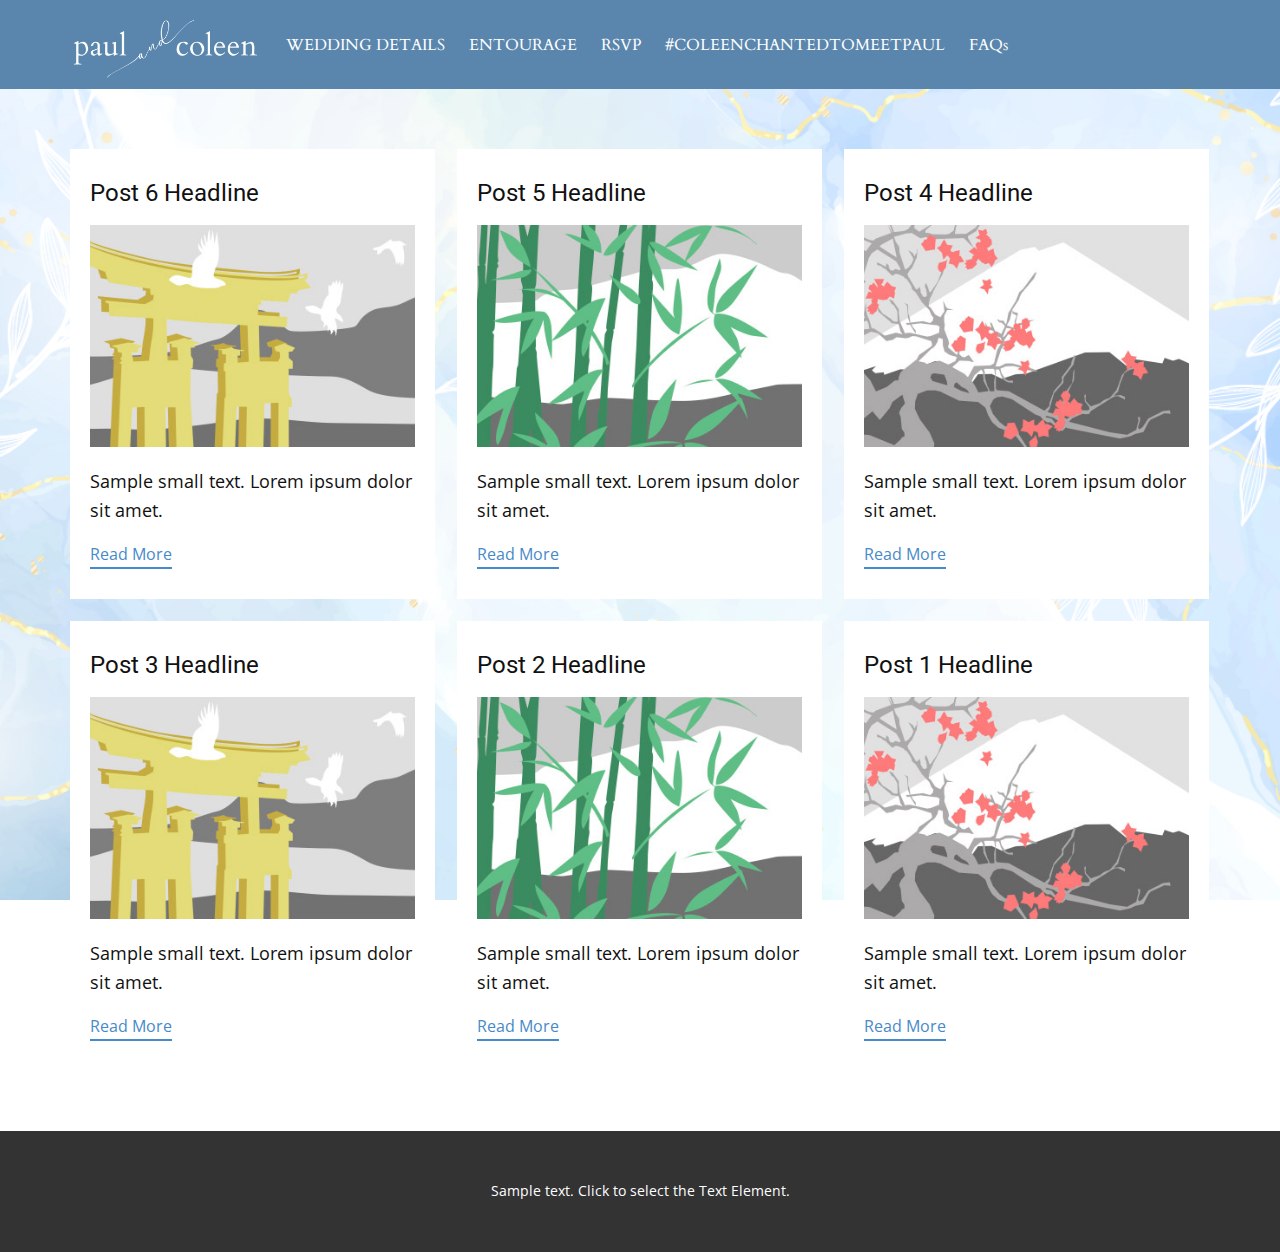
<file: blog/blog.html>
<!DOCTYPE html>
<html style="font-size: 16px;" lang="en"><head>
    <meta name="viewport" content="width=device-width, initial-scale=1.0">
    <meta charset="utf-8">
    <meta name="keywords" content="">
    <meta name="description" content="">
    <title>Blog Template</title>
    <link rel="stylesheet" href="../nicepage.css" media="screen">
<link rel="stylesheet" href="../Blog-Template.css" media="screen">
    <script class="u-script" type="text/javascript" src="../jquery.js" defer=""></script>
    <script class="u-script" type="text/javascript" src="../nicepage.js" defer=""></script>
    <meta name="generator" content="Nicepage 5.15.1, nicepage.com">
    <link rel="icon" href="../images/favicon.jpg">
    <link id="u-theme-google-font" rel="stylesheet" href="https://fonts.googleapis.com/css?family=Roboto:100,100i,300,300i,400,400i,500,500i,700,700i,900,900i|Open+Sans:300,300i,400,400i,500,500i,600,600i,700,700i,800,800i">
    <link id="u-page-google-font" rel="stylesheet" href="https://fonts.googleapis.com/css?family=Cardo:400,400i,700">
    
    
    
    <script type="application/ld+json">{
		"@context": "http://schema.org",
		"@type": "Organization",
		"name": "PCWedding",
		"logo": "images/PCWebsiteBackground1.png"
}</script>
    <meta name="theme-color" content="#478ac9">
  <meta data-intl-tel-input-cdn-path="intlTelInput/"></head>
  <body class="u-body u-xl-mode" data-lang="en"><header class="u-clearfix u-custom-color-1 u-header u-sticky u-sticky-8f5a u-header" id="sec-2bcc"><div class="u-clearfix u-sheet u-sheet-1">
        <a href="../Paul-and-Coleen.html#sec-2bb1" class="u-image u-logo u-image-1" data-image-width="361" data-image-height="142" title="Paul&amp;Coleen">
          <img src="../images/PCWebsiteBackground1.png" class="u-logo-image u-logo-image-1">
        </a>
        <nav class="u-menu u-menu-one-level u-offcanvas u-menu-1">
          <div class="menu-collapse u-custom-font" style="font-size: 1rem; letter-spacing: 0px; font-family: Cardo;">
            <a class="u-button-style u-custom-left-right-menu-spacing u-custom-padding-bottom u-custom-text-active-color u-custom-text-hover-color u-custom-top-bottom-menu-spacing u-nav-link u-text-active-palette-1-base u-text-hover-palette-2-base" href="#">
              <svg class="u-svg-link" viewBox="0 0 24 24"><use xmlns:xlink="http://www.w3.org/1999/xlink" xlink:href="#menu-hamburger"></use></svg>
              <svg class="u-svg-content" version="1.1" id="menu-hamburger" viewBox="0 0 16 16" x="0px" y="0px" xmlns:xlink="http://www.w3.org/1999/xlink" xmlns="http://www.w3.org/2000/svg"><g><rect y="1" width="16" height="2"></rect><rect y="7" width="16" height="2"></rect><rect y="13" width="16" height="2"></rect>
</g></svg>
            </a>
          </div>
          <div class="u-custom-menu u-nav-container">
            <ul class="u-custom-font u-nav u-unstyled u-nav-1"><li class="u-nav-item"><a class="u-button-style u-nav-link u-text-active-white u-text-hover-black" href="../Paul-and-Coleen.html#sec-32bf" style="padding: 10px 12px;">WEDDING DETAILS</a>
</li><li class="u-nav-item"><a class="u-button-style u-nav-link u-text-active-white u-text-hover-black" href="../Paul-and-Coleen.html#sec-3f1c" style="padding: 10px 12px;">ENTOURAGE</a>
</li><li class="u-nav-item"><a class="u-button-style u-nav-link u-text-active-white u-text-hover-black" href="../Paul-and-Coleen.html#sec-5985" style="padding: 10px 12px;">RSVP</a>
</li><li class="u-nav-item"><a class="u-button-style u-nav-link u-text-active-white u-text-hover-black" href="../Paul-and-Coleen.html#carousel_03b4" style="padding: 10px 12px;">#COLEENCHANTEDTOMEETPAUL</a>
</li><li class="u-nav-item"><a class="u-button-style u-nav-link u-text-active-white u-text-hover-black" href="https://drive.google.com/file/d/1LewefGbu2d_2kBCt_wnF5zpT2RbbLKZZ/view?usp=sharing" target="_blank" style="padding: 10px 12px;">FAQs</a>
</li></ul>
          </div>
          <div class="u-custom-menu u-nav-container-collapse">
            <div class="u-black u-container-style u-inner-container-layout u-opacity u-opacity-95 u-sidenav u-sidenav-1" data-offcanvas-width="366.3466">
              <div class="u-inner-container-layout u-sidenav-overflow">
                <div class="u-menu-close"></div>
                <ul class="u-align-center u-nav u-popupmenu-items u-unstyled u-nav-2"><li class="u-nav-item"><a class="u-button-style u-nav-link" href="../Paul-and-Coleen.html#sec-32bf">WEDDING DETAILS</a>
</li><li class="u-nav-item"><a class="u-button-style u-nav-link" href="../Paul-and-Coleen.html#sec-3f1c">ENTOURAGE</a>
</li><li class="u-nav-item"><a class="u-button-style u-nav-link" href="../Paul-and-Coleen.html#sec-5985">RSVP</a>
</li><li class="u-nav-item"><a class="u-button-style u-nav-link" href="../Paul-and-Coleen.html#carousel_03b4">#COLEENCHANTEDTOMEETPAUL</a>
</li><li class="u-nav-item"><a class="u-button-style u-nav-link" href="https://drive.google.com/file/d/1LewefGbu2d_2kBCt_wnF5zpT2RbbLKZZ/view?usp=sharing" target="_blank">FAQs</a>
</li></ul>
              </div>
            </div>
            <div class="u-black u-menu-overlay u-opacity u-opacity-70"></div>
          </div>
        </nav>
      </div></header>
    <section class="u-clearfix u-section-1" id="sec-9a0f">
      <div class="u-clearfix u-sheet u-valign-middle u-sheet-1"><!--blog--><!--blog_options_json--><!--{"type":"Recent","source":"","tags":"","count":""}--><!--/blog_options_json-->
        <div class="u-blog u-expanded-width u-repeater u-repeater-1"><!--blog_post-->
          <div class="u-blog-post u-container-style u-repeater-item u-white u-repeater-item-1">
            <div class="u-container-layout u-similar-container u-valign-top u-container-layout-1"><!--blog_post_header-->
              <h4 class="u-blog-control u-text u-text-1">
                <a class="u-post-header-link" href="../blog/post-5.html">Post 6 Headline</a>
              </h4><!--/blog_post_header--><!--blog_post_image-->
              <a class="u-post-header-link" href="../blog/post-5.html"><img alt="" class="u-blog-control u-expanded-width u-image u-image-default u-image-1" src="../images/8ad73f3c.jpeg"></a><!--/blog_post_image--><!--blog_post_content-->
              <div class="u-blog-control u-post-content u-text u-text-2 fr-view">Sample small text. Lorem ipsum dolor sit amet.</div><!--/blog_post_content--><!--blog_post_readmore-->
              <a href="../blog/post-5.html" class="u-blog-control u-border-2 u-border-palette-1-base u-btn u-btn-rectangle u-button-style u-none u-btn-1"><!--blog_post_readmore_content--><!--options_json--><!--{"content":"","defaultValue":"Read More"}--><!--/options_json-->Read More<!--/blog_post_readmore_content--></a><!--/blog_post_readmore-->
            </div>
          </div><div class="u-blog-post u-container-style u-repeater-item u-video-cover u-white">
            <div class="u-container-layout u-similar-container u-valign-top u-container-layout-2"><!--blog_post_header-->
              <h4 class="u-blog-control u-text u-text-3">
                <a class="u-post-header-link" href="../blog/post-4.html">Post 5 Headline</a>
              </h4><!--/blog_post_header--><!--blog_post_image-->
              <a class="u-post-header-link" href="../blog/post-4.html"><img alt="" class="u-blog-control u-expanded-width u-image u-image-default u-image-2" src="../images/68f64b9d.jpeg"></a><!--/blog_post_image--><!--blog_post_content-->
              <div class="u-blog-control u-post-content u-text u-text-4 fr-view">Sample small text. Lorem ipsum dolor sit amet.</div><!--/blog_post_content--><!--blog_post_readmore-->
              <a href="../blog/post-4.html" class="u-blog-control u-border-2 u-border-palette-1-base u-btn u-btn-rectangle u-button-style u-none u-btn-2"><!--blog_post_readmore_content--><!--options_json--><!--{"content":"","defaultValue":"Read More"}--><!--/options_json-->Read More<!--/blog_post_readmore_content--></a><!--/blog_post_readmore-->
            </div>
          </div><div class="u-blog-post u-container-style u-repeater-item u-video-cover u-white">
            <div class="u-container-layout u-similar-container u-valign-top u-container-layout-3"><!--blog_post_header-->
              <h4 class="u-blog-control u-text u-text-5">
                <a class="u-post-header-link" href="../blog/post-3.html">Post 4 Headline</a>
              </h4><!--/blog_post_header--><!--blog_post_image-->
              <a class="u-post-header-link" href="../blog/post-3.html"><img alt="" class="u-blog-control u-expanded-width u-image u-image-default u-image-3" src="../images/0fd3416c.jpeg"></a><!--/blog_post_image--><!--blog_post_content-->
              <div class="u-blog-control u-post-content u-text u-text-6 fr-view">Sample small text. Lorem ipsum dolor sit amet.</div><!--/blog_post_content--><!--blog_post_readmore-->
              <a href="../blog/post-3.html" class="u-blog-control u-border-2 u-border-palette-1-base u-btn u-btn-rectangle u-button-style u-none u-btn-3"><!--blog_post_readmore_content--><!--options_json--><!--{"content":"","defaultValue":"Read More"}--><!--/options_json-->Read More<!--/blog_post_readmore_content--></a><!--/blog_post_readmore-->
            </div>
          </div><div class="u-blog-post u-container-style u-repeater-item u-white u-repeater-item-1">
            <div class="u-container-layout u-similar-container u-valign-top u-container-layout-1"><!--blog_post_header-->
              <h4 class="u-blog-control u-text u-text-1">
                <a class="u-post-header-link" href="../blog/post-2.html">Post 3 Headline</a>
              </h4><!--/blog_post_header--><!--blog_post_image-->
              <a class="u-post-header-link" href="../blog/post-2.html"><img alt="" class="u-blog-control u-expanded-width u-image u-image-default u-image-1" src="../images/8ad73f3c.jpeg"></a><!--/blog_post_image--><!--blog_post_content-->
              <div class="u-blog-control u-post-content u-text u-text-2 fr-view">Sample small text. Lorem ipsum dolor sit amet.</div><!--/blog_post_content--><!--blog_post_readmore-->
              <a href="../blog/post-2.html" class="u-blog-control u-border-2 u-border-palette-1-base u-btn u-btn-rectangle u-button-style u-none u-btn-1"><!--blog_post_readmore_content--><!--options_json--><!--{"content":"","defaultValue":"Read More"}--><!--/options_json-->Read More<!--/blog_post_readmore_content--></a><!--/blog_post_readmore-->
            </div>
          </div><div class="u-blog-post u-container-style u-repeater-item u-video-cover u-white">
            <div class="u-container-layout u-similar-container u-valign-top u-container-layout-2"><!--blog_post_header-->
              <h4 class="u-blog-control u-text u-text-3">
                <a class="u-post-header-link" href="../blog/post-1.html">Post 2 Headline</a>
              </h4><!--/blog_post_header--><!--blog_post_image-->
              <a class="u-post-header-link" href="../blog/post-1.html"><img alt="" class="u-blog-control u-expanded-width u-image u-image-default u-image-2" src="../images/68f64b9d.jpeg"></a><!--/blog_post_image--><!--blog_post_content-->
              <div class="u-blog-control u-post-content u-text u-text-4 fr-view">Sample small text. Lorem ipsum dolor sit amet.</div><!--/blog_post_content--><!--blog_post_readmore-->
              <a href="../blog/post-1.html" class="u-blog-control u-border-2 u-border-palette-1-base u-btn u-btn-rectangle u-button-style u-none u-btn-2"><!--blog_post_readmore_content--><!--options_json--><!--{"content":"","defaultValue":"Read More"}--><!--/options_json-->Read More<!--/blog_post_readmore_content--></a><!--/blog_post_readmore-->
            </div>
          </div><div class="u-blog-post u-container-style u-repeater-item u-video-cover u-white">
            <div class="u-container-layout u-similar-container u-valign-top u-container-layout-3"><!--blog_post_header-->
              <h4 class="u-blog-control u-text u-text-5">
                <a class="u-post-header-link" href="../blog/post.html">Post 1 Headline</a>
              </h4><!--/blog_post_header--><!--blog_post_image-->
              <a class="u-post-header-link" href="../blog/post.html"><img alt="" class="u-blog-control u-expanded-width u-image u-image-default u-image-3" src="../images/0fd3416c.jpeg"></a><!--/blog_post_image--><!--blog_post_content-->
              <div class="u-blog-control u-post-content u-text u-text-6 fr-view">Sample small text. Lorem ipsum dolor sit amet.</div><!--/blog_post_content--><!--blog_post_readmore-->
              <a href="../blog/post.html" class="u-blog-control u-border-2 u-border-palette-1-base u-btn u-btn-rectangle u-button-style u-none u-btn-3"><!--blog_post_readmore_content--><!--options_json--><!--{"content":"","defaultValue":"Read More"}--><!--/options_json-->Read More<!--/blog_post_readmore_content--></a><!--/blog_post_readmore-->
            </div>
          </div><!--/blog_post--><!--blog_post-->
          <!--/blog_post--><!--blog_post-->
          <!--/blog_post-->
        </div><!--/blog-->
      </div>
    </section>
    
    
    
    <footer class="u-align-center u-clearfix u-footer u-grey-80 u-footer" id="sec-4b59"><div class="u-clearfix u-sheet u-sheet-1">
        <p class="u-small-text u-text u-text-variant u-text-1">Sample text. Click to select the Text Element.</p>
      </div></footer>
  
</body></html>
</file>
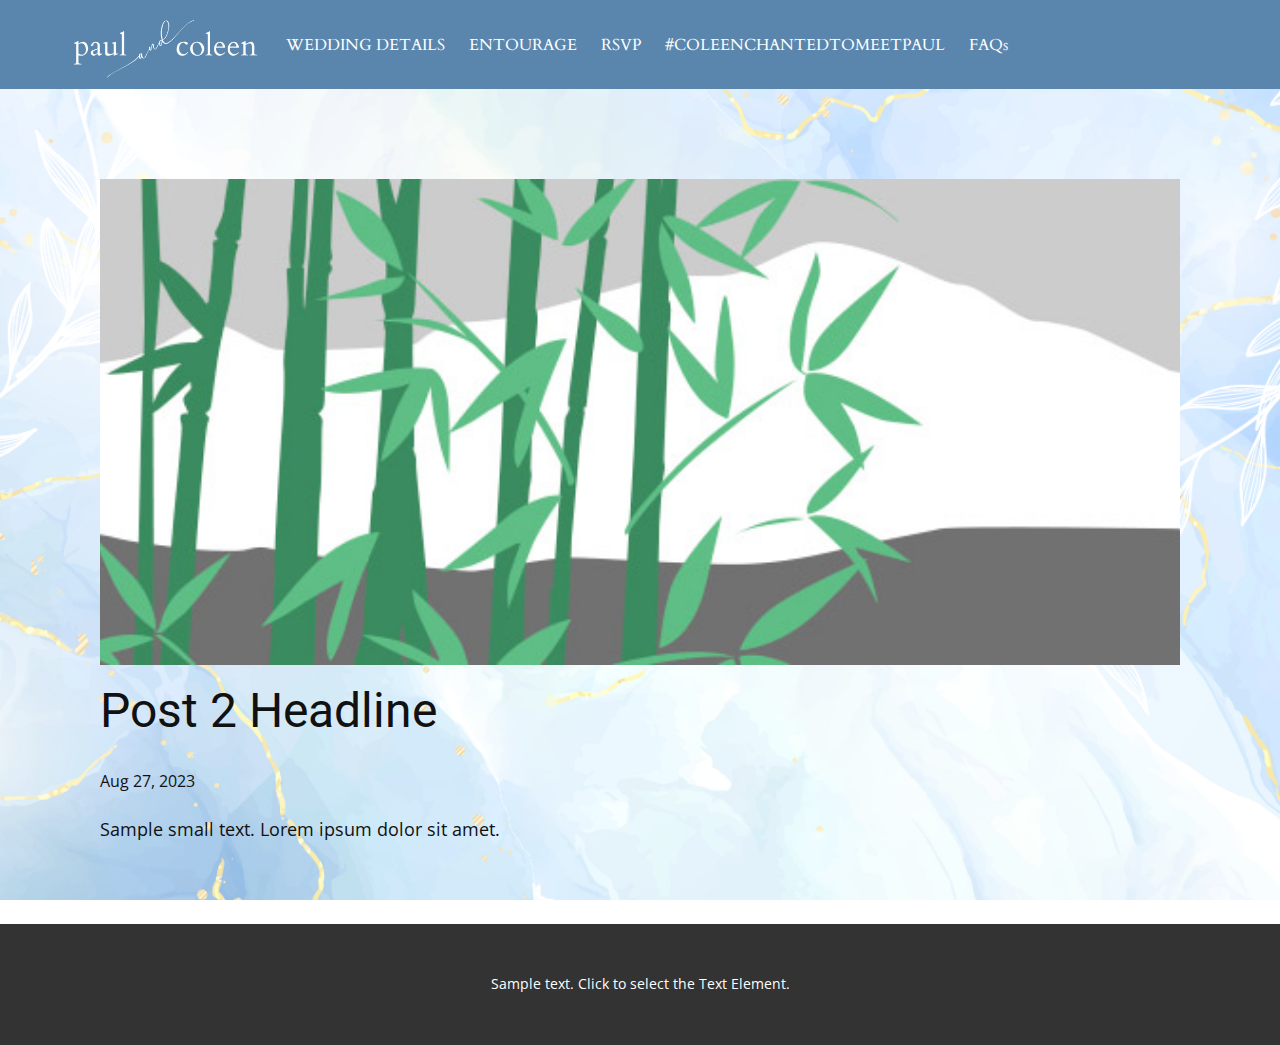
<file: blog/post-1.html>
<!DOCTYPE html>
<html style="font-size: 16px;" lang="en"><head>
    <meta name="viewport" content="width=device-width, initial-scale=1.0">
    <meta charset="utf-8">
    <meta name="keywords" content="Post 1 Headline">
    <meta name="description" content="">
    <title>Post 2 Headline</title>
    <link rel="stylesheet" href="../nicepage.css" media="screen">
<link rel="stylesheet" href="../Post-Template.css" media="screen">
    <script class="u-script" type="text/javascript" src="../jquery.js" defer=""></script>
    <script class="u-script" type="text/javascript" src="../nicepage.js" defer=""></script>
    <meta name="generator" content="Nicepage 5.15.1, nicepage.com">
    <link rel="icon" href="../images/favicon.jpg">
    <link id="u-theme-google-font" rel="stylesheet" href="https://fonts.googleapis.com/css?family=Roboto:100,100i,300,300i,400,400i,500,500i,700,700i,900,900i|Open+Sans:300,300i,400,400i,500,500i,600,600i,700,700i,800,800i">
    <link id="u-page-google-font" rel="stylesheet" href="https://fonts.googleapis.com/css?family=Cardo:400,400i,700">
    
    
    
    <script type="application/ld+json">{
		"@context": "http://schema.org",
		"@type": "Organization",
		"name": "PCWedding",
		"logo": "images/PCWebsiteBackground1.png"
}</script>
    <meta name="theme-color" content="#478ac9">
  <meta data-intl-tel-input-cdn-path="intlTelInput/"></head>
  <body class="u-body u-xl-mode" data-lang="en"><header class="u-clearfix u-custom-color-1 u-header u-sticky u-sticky-8f5a u-header" id="sec-2bcc"><div class="u-clearfix u-sheet u-sheet-1">
        <a href="../Paul-and-Coleen.html#sec-2bb1" class="u-image u-logo u-image-1" data-image-width="361" data-image-height="142" title="Paul&amp;Coleen">
          <img src="../images/PCWebsiteBackground1.png" class="u-logo-image u-logo-image-1">
        </a>
        <nav class="u-menu u-menu-one-level u-offcanvas u-menu-1">
          <div class="menu-collapse u-custom-font" style="font-size: 1rem; letter-spacing: 0px; font-family: Cardo;">
            <a class="u-button-style u-custom-left-right-menu-spacing u-custom-padding-bottom u-custom-text-active-color u-custom-text-hover-color u-custom-top-bottom-menu-spacing u-nav-link u-text-active-palette-1-base u-text-hover-palette-2-base" href="#">
              <svg class="u-svg-link" viewBox="0 0 24 24"><use xmlns:xlink="http://www.w3.org/1999/xlink" xlink:href="#menu-hamburger"></use></svg>
              <svg class="u-svg-content" version="1.1" id="menu-hamburger" viewBox="0 0 16 16" x="0px" y="0px" xmlns:xlink="http://www.w3.org/1999/xlink" xmlns="http://www.w3.org/2000/svg"><g><rect y="1" width="16" height="2"></rect><rect y="7" width="16" height="2"></rect><rect y="13" width="16" height="2"></rect>
</g></svg>
            </a>
          </div>
          <div class="u-custom-menu u-nav-container">
            <ul class="u-custom-font u-nav u-unstyled u-nav-1"><li class="u-nav-item"><a class="u-button-style u-nav-link u-text-active-white u-text-hover-black" href="../Paul-and-Coleen.html#sec-32bf" style="padding: 10px 12px;">WEDDING DETAILS</a>
</li><li class="u-nav-item"><a class="u-button-style u-nav-link u-text-active-white u-text-hover-black" href="../Paul-and-Coleen.html#sec-3f1c" style="padding: 10px 12px;">ENTOURAGE</a>
</li><li class="u-nav-item"><a class="u-button-style u-nav-link u-text-active-white u-text-hover-black" href="../Paul-and-Coleen.html#sec-5985" style="padding: 10px 12px;">RSVP</a>
</li><li class="u-nav-item"><a class="u-button-style u-nav-link u-text-active-white u-text-hover-black" href="../Paul-and-Coleen.html#carousel_03b4" style="padding: 10px 12px;">#COLEENCHANTEDTOMEETPAUL</a>
</li><li class="u-nav-item"><a class="u-button-style u-nav-link u-text-active-white u-text-hover-black" href="https://drive.google.com/file/d/1LewefGbu2d_2kBCt_wnF5zpT2RbbLKZZ/view?usp=sharing" target="_blank" style="padding: 10px 12px;">FAQs</a>
</li></ul>
          </div>
          <div class="u-custom-menu u-nav-container-collapse">
            <div class="u-black u-container-style u-inner-container-layout u-opacity u-opacity-95 u-sidenav u-sidenav-1" data-offcanvas-width="366.3466">
              <div class="u-inner-container-layout u-sidenav-overflow">
                <div class="u-menu-close"></div>
                <ul class="u-align-center u-nav u-popupmenu-items u-unstyled u-nav-2"><li class="u-nav-item"><a class="u-button-style u-nav-link" href="../Paul-and-Coleen.html#sec-32bf">WEDDING DETAILS</a>
</li><li class="u-nav-item"><a class="u-button-style u-nav-link" href="../Paul-and-Coleen.html#sec-3f1c">ENTOURAGE</a>
</li><li class="u-nav-item"><a class="u-button-style u-nav-link" href="../Paul-and-Coleen.html#sec-5985">RSVP</a>
</li><li class="u-nav-item"><a class="u-button-style u-nav-link" href="../Paul-and-Coleen.html#carousel_03b4">#COLEENCHANTEDTOMEETPAUL</a>
</li><li class="u-nav-item"><a class="u-button-style u-nav-link" href="https://drive.google.com/file/d/1LewefGbu2d_2kBCt_wnF5zpT2RbbLKZZ/view?usp=sharing" target="_blank">FAQs</a>
</li></ul>
              </div>
            </div>
            <div class="u-black u-menu-overlay u-opacity u-opacity-70"></div>
          </div>
        </nav>
      </div></header>
    <section class="u-align-center u-clearfix u-section-1" id="sec-1ef7">
      <div class="u-clearfix u-sheet u-valign-middle-md u-valign-middle-sm u-valign-middle-xs u-sheet-1"><!--post_details--><!--post_details_options_json--><!--{"source":""}--><!--/post_details_options_json--><!--blog_post-->
        <div class="u-container-style u-expanded-width u-post-details u-post-details-1">
          <div class="u-container-layout u-valign-middle u-container-layout-1"><!--blog_post_image-->
            <img alt="" class="u-blog-control u-expanded-width u-image u-image-default u-image-1" src="../images/68f64b9d.jpeg"><!--/blog_post_image--><!--blog_post_header-->
            <h2 class="u-blog-control u-text u-text-1">Post 2 Headline</h2><!--/blog_post_header--><!--blog_post_metadata-->
            <div class="u-blog-control u-metadata u-metadata-1"><!--blog_post_metadata_date-->
              <span class="u-meta-date u-meta-icon">Aug 27, 2023</span><!--/blog_post_metadata_date--><!--blog_post_metadata_category-->
              <!--/blog_post_metadata_category--><!--blog_post_metadata_comments-->
              <!--/blog_post_metadata_comments-->
            </div><!--/blog_post_metadata--><!--blog_post_content-->
            <div class="u-align-justify u-blog-control u-post-content u-text u-text-2 fr-view">
  Sample small text. Lorem ipsum dolor sit amet.
  </div><!--/blog_post_content-->
          </div>
        </div><!--/blog_post--><!--/post_details-->
      </div>
    </section>
    
    
    
    <footer class="u-align-center u-clearfix u-footer u-grey-80 u-footer" id="sec-4b59"><div class="u-clearfix u-sheet u-sheet-1">
        <p class="u-small-text u-text u-text-variant u-text-1">Sample text. Click to select the Text Element.</p>
      </div></footer>
  
</body></html>
</file>
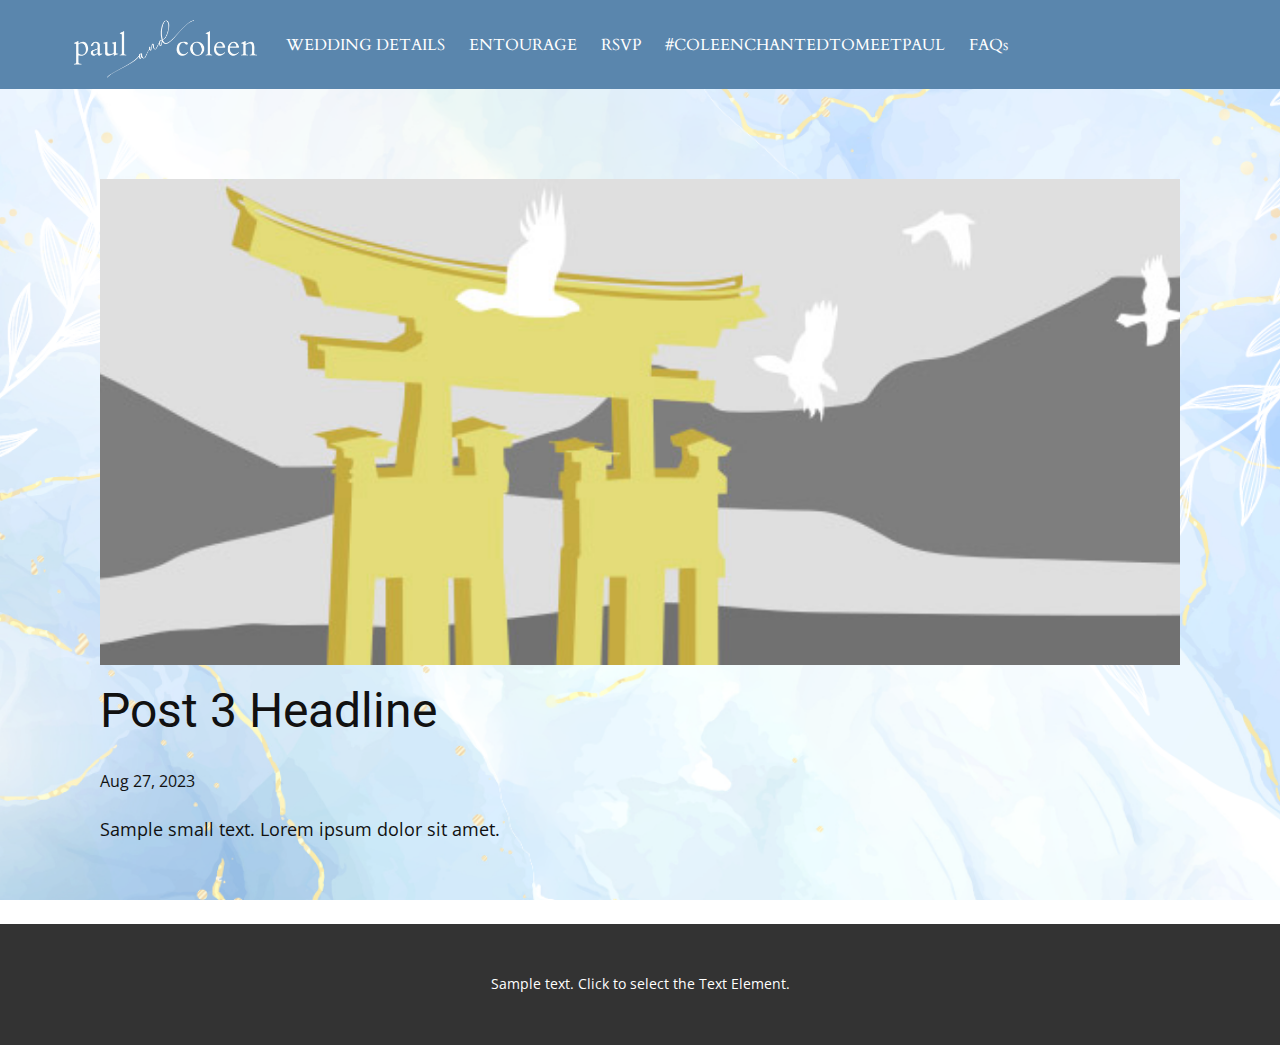
<file: blog/post-2.html>
<!DOCTYPE html>
<html style="font-size: 16px;" lang="en"><head>
    <meta name="viewport" content="width=device-width, initial-scale=1.0">
    <meta charset="utf-8">
    <meta name="keywords" content="Post 1 Headline">
    <meta name="description" content="">
    <title>Post 3 Headline</title>
    <link rel="stylesheet" href="../nicepage.css" media="screen">
<link rel="stylesheet" href="../Post-Template.css" media="screen">
    <script class="u-script" type="text/javascript" src="../jquery.js" defer=""></script>
    <script class="u-script" type="text/javascript" src="../nicepage.js" defer=""></script>
    <meta name="generator" content="Nicepage 5.15.1, nicepage.com">
    <link rel="icon" href="../images/favicon.jpg">
    <link id="u-theme-google-font" rel="stylesheet" href="https://fonts.googleapis.com/css?family=Roboto:100,100i,300,300i,400,400i,500,500i,700,700i,900,900i|Open+Sans:300,300i,400,400i,500,500i,600,600i,700,700i,800,800i">
    <link id="u-page-google-font" rel="stylesheet" href="https://fonts.googleapis.com/css?family=Cardo:400,400i,700">
    
    
    
    <script type="application/ld+json">{
		"@context": "http://schema.org",
		"@type": "Organization",
		"name": "PCWedding",
		"logo": "images/PCWebsiteBackground1.png"
}</script>
    <meta name="theme-color" content="#478ac9">
  <meta data-intl-tel-input-cdn-path="intlTelInput/"></head>
  <body class="u-body u-xl-mode" data-lang="en"><header class="u-clearfix u-custom-color-1 u-header u-sticky u-sticky-8f5a u-header" id="sec-2bcc"><div class="u-clearfix u-sheet u-sheet-1">
        <a href="../Paul-and-Coleen.html#sec-2bb1" class="u-image u-logo u-image-1" data-image-width="361" data-image-height="142" title="Paul&amp;Coleen">
          <img src="../images/PCWebsiteBackground1.png" class="u-logo-image u-logo-image-1">
        </a>
        <nav class="u-menu u-menu-one-level u-offcanvas u-menu-1">
          <div class="menu-collapse u-custom-font" style="font-size: 1rem; letter-spacing: 0px; font-family: Cardo;">
            <a class="u-button-style u-custom-left-right-menu-spacing u-custom-padding-bottom u-custom-text-active-color u-custom-text-hover-color u-custom-top-bottom-menu-spacing u-nav-link u-text-active-palette-1-base u-text-hover-palette-2-base" href="#">
              <svg class="u-svg-link" viewBox="0 0 24 24"><use xmlns:xlink="http://www.w3.org/1999/xlink" xlink:href="#menu-hamburger"></use></svg>
              <svg class="u-svg-content" version="1.1" id="menu-hamburger" viewBox="0 0 16 16" x="0px" y="0px" xmlns:xlink="http://www.w3.org/1999/xlink" xmlns="http://www.w3.org/2000/svg"><g><rect y="1" width="16" height="2"></rect><rect y="7" width="16" height="2"></rect><rect y="13" width="16" height="2"></rect>
</g></svg>
            </a>
          </div>
          <div class="u-custom-menu u-nav-container">
            <ul class="u-custom-font u-nav u-unstyled u-nav-1"><li class="u-nav-item"><a class="u-button-style u-nav-link u-text-active-white u-text-hover-black" href="../Paul-and-Coleen.html#sec-32bf" style="padding: 10px 12px;">WEDDING DETAILS</a>
</li><li class="u-nav-item"><a class="u-button-style u-nav-link u-text-active-white u-text-hover-black" href="../Paul-and-Coleen.html#sec-3f1c" style="padding: 10px 12px;">ENTOURAGE</a>
</li><li class="u-nav-item"><a class="u-button-style u-nav-link u-text-active-white u-text-hover-black" href="../Paul-and-Coleen.html#sec-5985" style="padding: 10px 12px;">RSVP</a>
</li><li class="u-nav-item"><a class="u-button-style u-nav-link u-text-active-white u-text-hover-black" href="../Paul-and-Coleen.html#carousel_03b4" style="padding: 10px 12px;">#COLEENCHANTEDTOMEETPAUL</a>
</li><li class="u-nav-item"><a class="u-button-style u-nav-link u-text-active-white u-text-hover-black" href="https://drive.google.com/file/d/1LewefGbu2d_2kBCt_wnF5zpT2RbbLKZZ/view?usp=sharing" target="_blank" style="padding: 10px 12px;">FAQs</a>
</li></ul>
          </div>
          <div class="u-custom-menu u-nav-container-collapse">
            <div class="u-black u-container-style u-inner-container-layout u-opacity u-opacity-95 u-sidenav u-sidenav-1" data-offcanvas-width="366.3466">
              <div class="u-inner-container-layout u-sidenav-overflow">
                <div class="u-menu-close"></div>
                <ul class="u-align-center u-nav u-popupmenu-items u-unstyled u-nav-2"><li class="u-nav-item"><a class="u-button-style u-nav-link" href="../Paul-and-Coleen.html#sec-32bf">WEDDING DETAILS</a>
</li><li class="u-nav-item"><a class="u-button-style u-nav-link" href="../Paul-and-Coleen.html#sec-3f1c">ENTOURAGE</a>
</li><li class="u-nav-item"><a class="u-button-style u-nav-link" href="../Paul-and-Coleen.html#sec-5985">RSVP</a>
</li><li class="u-nav-item"><a class="u-button-style u-nav-link" href="../Paul-and-Coleen.html#carousel_03b4">#COLEENCHANTEDTOMEETPAUL</a>
</li><li class="u-nav-item"><a class="u-button-style u-nav-link" href="https://drive.google.com/file/d/1LewefGbu2d_2kBCt_wnF5zpT2RbbLKZZ/view?usp=sharing" target="_blank">FAQs</a>
</li></ul>
              </div>
            </div>
            <div class="u-black u-menu-overlay u-opacity u-opacity-70"></div>
          </div>
        </nav>
      </div></header>
    <section class="u-align-center u-clearfix u-section-1" id="sec-1ef7">
      <div class="u-clearfix u-sheet u-valign-middle-md u-valign-middle-sm u-valign-middle-xs u-sheet-1"><!--post_details--><!--post_details_options_json--><!--{"source":""}--><!--/post_details_options_json--><!--blog_post-->
        <div class="u-container-style u-expanded-width u-post-details u-post-details-1">
          <div class="u-container-layout u-valign-middle u-container-layout-1"><!--blog_post_image-->
            <img alt="" class="u-blog-control u-expanded-width u-image u-image-default u-image-1" src="../images/8ad73f3c.jpeg"><!--/blog_post_image--><!--blog_post_header-->
            <h2 class="u-blog-control u-text u-text-1">Post 3 Headline</h2><!--/blog_post_header--><!--blog_post_metadata-->
            <div class="u-blog-control u-metadata u-metadata-1"><!--blog_post_metadata_date-->
              <span class="u-meta-date u-meta-icon">Aug 27, 2023</span><!--/blog_post_metadata_date--><!--blog_post_metadata_category-->
              <!--/blog_post_metadata_category--><!--blog_post_metadata_comments-->
              <!--/blog_post_metadata_comments-->
            </div><!--/blog_post_metadata--><!--blog_post_content-->
            <div class="u-align-justify u-blog-control u-post-content u-text u-text-2 fr-view">
  Sample small text. Lorem ipsum dolor sit amet.
  </div><!--/blog_post_content-->
          </div>
        </div><!--/blog_post--><!--/post_details-->
      </div>
    </section>
    
    
    
    <footer class="u-align-center u-clearfix u-footer u-grey-80 u-footer" id="sec-4b59"><div class="u-clearfix u-sheet u-sheet-1">
        <p class="u-small-text u-text u-text-variant u-text-1">Sample text. Click to select the Text Element.</p>
      </div></footer>
  
</body></html>
</file>
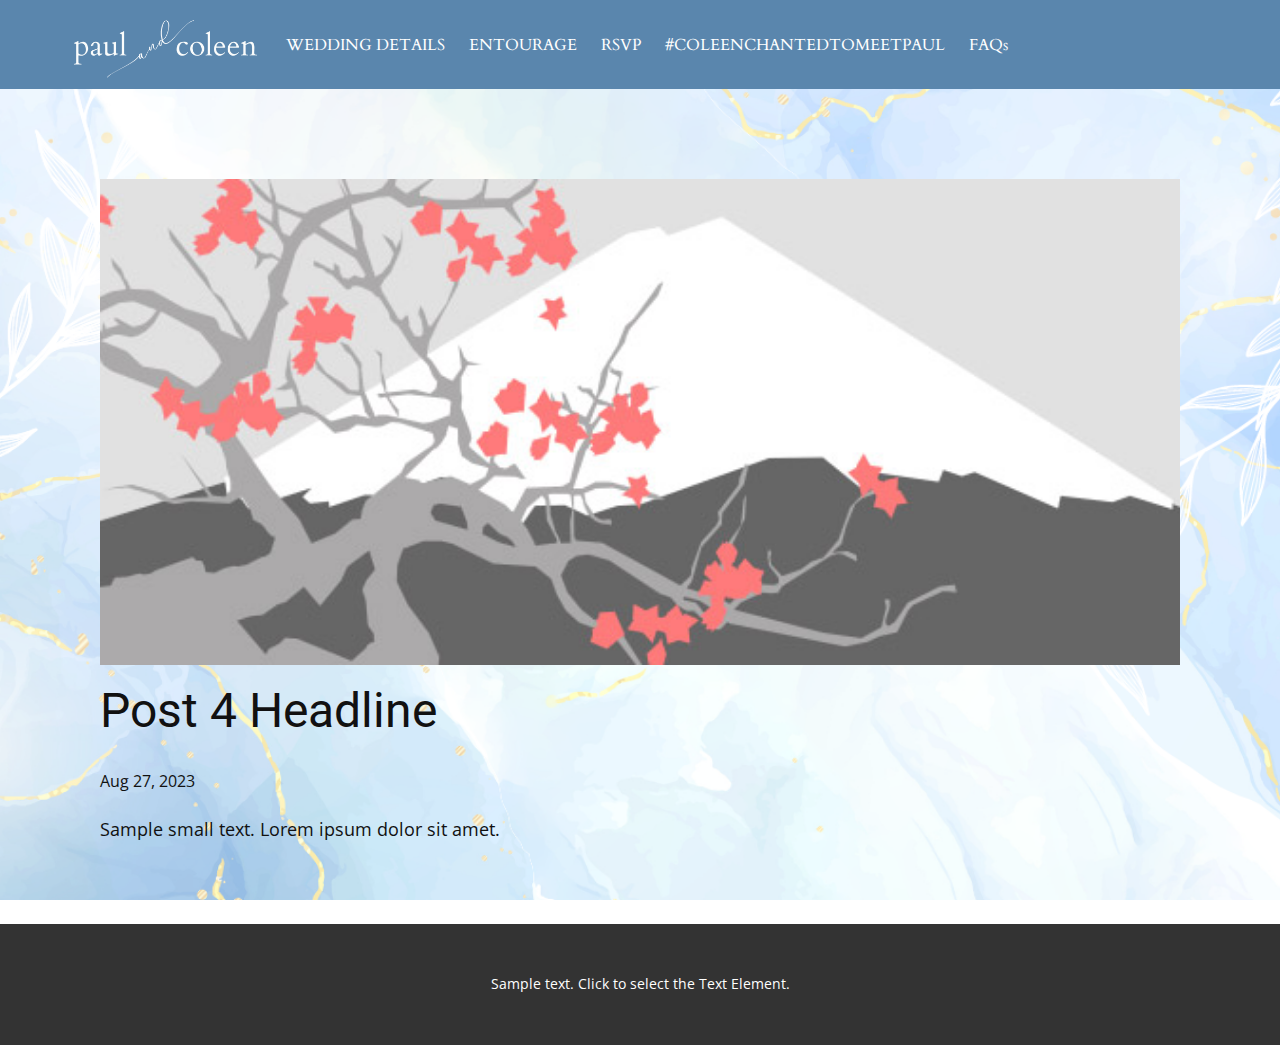
<file: blog/post-3.html>
<!DOCTYPE html>
<html style="font-size: 16px;" lang="en"><head>
    <meta name="viewport" content="width=device-width, initial-scale=1.0">
    <meta charset="utf-8">
    <meta name="keywords" content="Post 1 Headline">
    <meta name="description" content="">
    <title>Post 4 Headline</title>
    <link rel="stylesheet" href="../nicepage.css" media="screen">
<link rel="stylesheet" href="../Post-Template.css" media="screen">
    <script class="u-script" type="text/javascript" src="../jquery.js" defer=""></script>
    <script class="u-script" type="text/javascript" src="../nicepage.js" defer=""></script>
    <meta name="generator" content="Nicepage 5.15.1, nicepage.com">
    <link rel="icon" href="../images/favicon.jpg">
    <link id="u-theme-google-font" rel="stylesheet" href="https://fonts.googleapis.com/css?family=Roboto:100,100i,300,300i,400,400i,500,500i,700,700i,900,900i|Open+Sans:300,300i,400,400i,500,500i,600,600i,700,700i,800,800i">
    <link id="u-page-google-font" rel="stylesheet" href="https://fonts.googleapis.com/css?family=Cardo:400,400i,700">
    
    
    
    <script type="application/ld+json">{
		"@context": "http://schema.org",
		"@type": "Organization",
		"name": "PCWedding",
		"logo": "images/PCWebsiteBackground1.png"
}</script>
    <meta name="theme-color" content="#478ac9">
  <meta data-intl-tel-input-cdn-path="intlTelInput/"></head>
  <body class="u-body u-xl-mode" data-lang="en"><header class="u-clearfix u-custom-color-1 u-header u-sticky u-sticky-8f5a u-header" id="sec-2bcc"><div class="u-clearfix u-sheet u-sheet-1">
        <a href="../Paul-and-Coleen.html#sec-2bb1" class="u-image u-logo u-image-1" data-image-width="361" data-image-height="142" title="Paul&amp;Coleen">
          <img src="../images/PCWebsiteBackground1.png" class="u-logo-image u-logo-image-1">
        </a>
        <nav class="u-menu u-menu-one-level u-offcanvas u-menu-1">
          <div class="menu-collapse u-custom-font" style="font-size: 1rem; letter-spacing: 0px; font-family: Cardo;">
            <a class="u-button-style u-custom-left-right-menu-spacing u-custom-padding-bottom u-custom-text-active-color u-custom-text-hover-color u-custom-top-bottom-menu-spacing u-nav-link u-text-active-palette-1-base u-text-hover-palette-2-base" href="#">
              <svg class="u-svg-link" viewBox="0 0 24 24"><use xmlns:xlink="http://www.w3.org/1999/xlink" xlink:href="#menu-hamburger"></use></svg>
              <svg class="u-svg-content" version="1.1" id="menu-hamburger" viewBox="0 0 16 16" x="0px" y="0px" xmlns:xlink="http://www.w3.org/1999/xlink" xmlns="http://www.w3.org/2000/svg"><g><rect y="1" width="16" height="2"></rect><rect y="7" width="16" height="2"></rect><rect y="13" width="16" height="2"></rect>
</g></svg>
            </a>
          </div>
          <div class="u-custom-menu u-nav-container">
            <ul class="u-custom-font u-nav u-unstyled u-nav-1"><li class="u-nav-item"><a class="u-button-style u-nav-link u-text-active-white u-text-hover-black" href="../Paul-and-Coleen.html#sec-32bf" style="padding: 10px 12px;">WEDDING DETAILS</a>
</li><li class="u-nav-item"><a class="u-button-style u-nav-link u-text-active-white u-text-hover-black" href="../Paul-and-Coleen.html#sec-3f1c" style="padding: 10px 12px;">ENTOURAGE</a>
</li><li class="u-nav-item"><a class="u-button-style u-nav-link u-text-active-white u-text-hover-black" href="../Paul-and-Coleen.html#sec-5985" style="padding: 10px 12px;">RSVP</a>
</li><li class="u-nav-item"><a class="u-button-style u-nav-link u-text-active-white u-text-hover-black" href="../Paul-and-Coleen.html#carousel_03b4" style="padding: 10px 12px;">#COLEENCHANTEDTOMEETPAUL</a>
</li><li class="u-nav-item"><a class="u-button-style u-nav-link u-text-active-white u-text-hover-black" href="https://drive.google.com/file/d/1LewefGbu2d_2kBCt_wnF5zpT2RbbLKZZ/view?usp=sharing" target="_blank" style="padding: 10px 12px;">FAQs</a>
</li></ul>
          </div>
          <div class="u-custom-menu u-nav-container-collapse">
            <div class="u-black u-container-style u-inner-container-layout u-opacity u-opacity-95 u-sidenav u-sidenav-1" data-offcanvas-width="366.3466">
              <div class="u-inner-container-layout u-sidenav-overflow">
                <div class="u-menu-close"></div>
                <ul class="u-align-center u-nav u-popupmenu-items u-unstyled u-nav-2"><li class="u-nav-item"><a class="u-button-style u-nav-link" href="../Paul-and-Coleen.html#sec-32bf">WEDDING DETAILS</a>
</li><li class="u-nav-item"><a class="u-button-style u-nav-link" href="../Paul-and-Coleen.html#sec-3f1c">ENTOURAGE</a>
</li><li class="u-nav-item"><a class="u-button-style u-nav-link" href="../Paul-and-Coleen.html#sec-5985">RSVP</a>
</li><li class="u-nav-item"><a class="u-button-style u-nav-link" href="../Paul-and-Coleen.html#carousel_03b4">#COLEENCHANTEDTOMEETPAUL</a>
</li><li class="u-nav-item"><a class="u-button-style u-nav-link" href="https://drive.google.com/file/d/1LewefGbu2d_2kBCt_wnF5zpT2RbbLKZZ/view?usp=sharing" target="_blank">FAQs</a>
</li></ul>
              </div>
            </div>
            <div class="u-black u-menu-overlay u-opacity u-opacity-70"></div>
          </div>
        </nav>
      </div></header>
    <section class="u-align-center u-clearfix u-section-1" id="sec-1ef7">
      <div class="u-clearfix u-sheet u-valign-middle-md u-valign-middle-sm u-valign-middle-xs u-sheet-1"><!--post_details--><!--post_details_options_json--><!--{"source":""}--><!--/post_details_options_json--><!--blog_post-->
        <div class="u-container-style u-expanded-width u-post-details u-post-details-1">
          <div class="u-container-layout u-valign-middle u-container-layout-1"><!--blog_post_image-->
            <img alt="" class="u-blog-control u-expanded-width u-image u-image-default u-image-1" src="../images/0fd3416c.jpeg"><!--/blog_post_image--><!--blog_post_header-->
            <h2 class="u-blog-control u-text u-text-1">Post 4 Headline</h2><!--/blog_post_header--><!--blog_post_metadata-->
            <div class="u-blog-control u-metadata u-metadata-1"><!--blog_post_metadata_date-->
              <span class="u-meta-date u-meta-icon">Aug 27, 2023</span><!--/blog_post_metadata_date--><!--blog_post_metadata_category-->
              <!--/blog_post_metadata_category--><!--blog_post_metadata_comments-->
              <!--/blog_post_metadata_comments-->
            </div><!--/blog_post_metadata--><!--blog_post_content-->
            <div class="u-align-justify u-blog-control u-post-content u-text u-text-2 fr-view">
  Sample small text. Lorem ipsum dolor sit amet.
  </div><!--/blog_post_content-->
          </div>
        </div><!--/blog_post--><!--/post_details-->
      </div>
    </section>
    
    
    
    <footer class="u-align-center u-clearfix u-footer u-grey-80 u-footer" id="sec-4b59"><div class="u-clearfix u-sheet u-sheet-1">
        <p class="u-small-text u-text u-text-variant u-text-1">Sample text. Click to select the Text Element.</p>
      </div></footer>
  
</body></html>
</file>
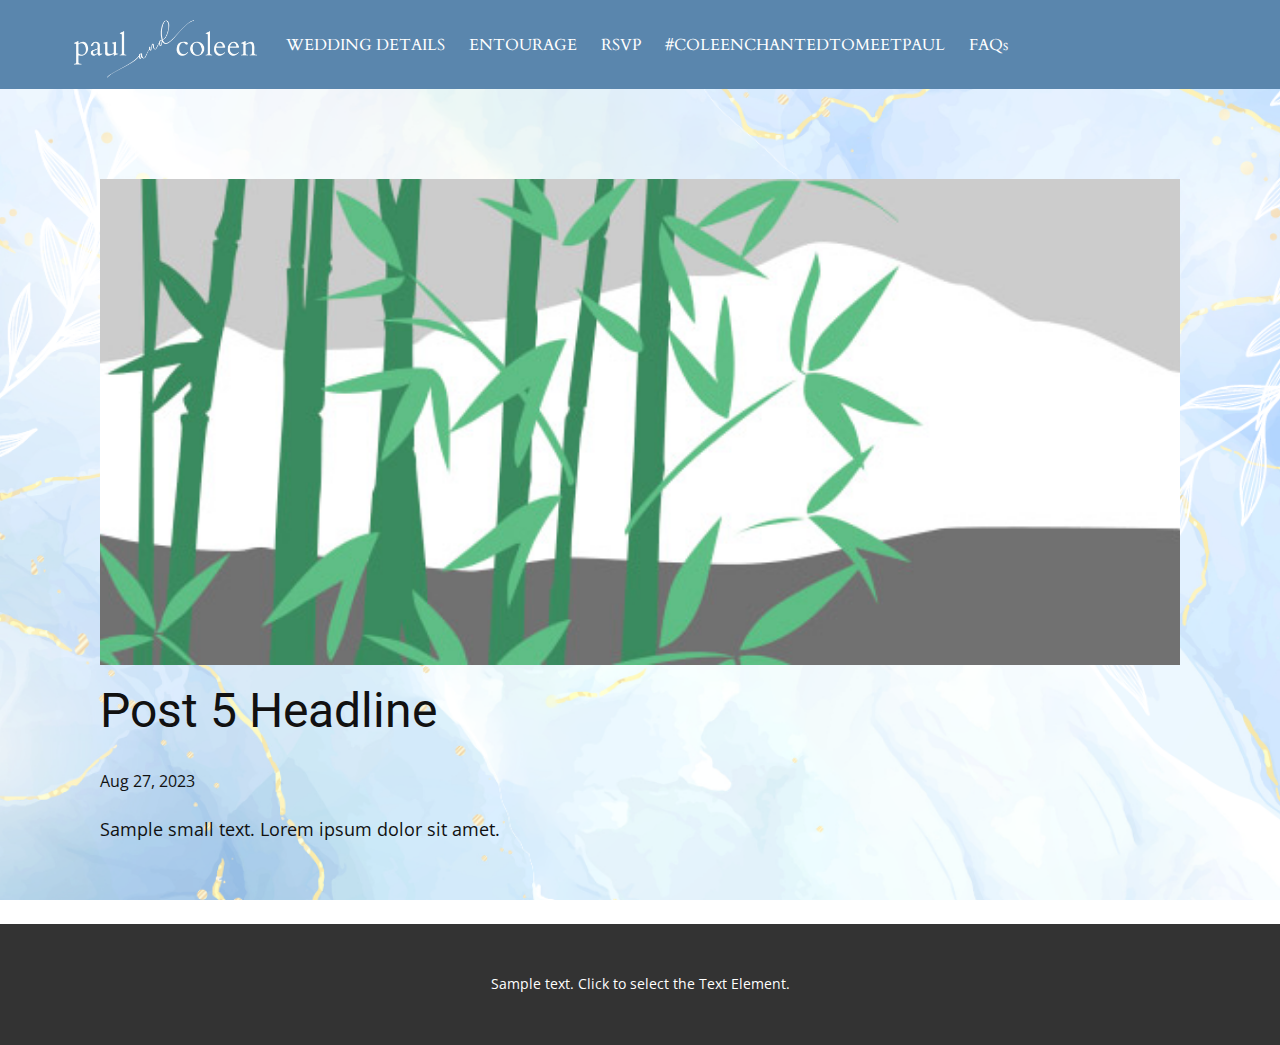
<file: blog/post-4.html>
<!DOCTYPE html>
<html style="font-size: 16px;" lang="en"><head>
    <meta name="viewport" content="width=device-width, initial-scale=1.0">
    <meta charset="utf-8">
    <meta name="keywords" content="Post 1 Headline">
    <meta name="description" content="">
    <title>Post 5 Headline</title>
    <link rel="stylesheet" href="../nicepage.css" media="screen">
<link rel="stylesheet" href="../Post-Template.css" media="screen">
    <script class="u-script" type="text/javascript" src="../jquery.js" defer=""></script>
    <script class="u-script" type="text/javascript" src="../nicepage.js" defer=""></script>
    <meta name="generator" content="Nicepage 5.15.1, nicepage.com">
    <link rel="icon" href="../images/favicon.jpg">
    <link id="u-theme-google-font" rel="stylesheet" href="https://fonts.googleapis.com/css?family=Roboto:100,100i,300,300i,400,400i,500,500i,700,700i,900,900i|Open+Sans:300,300i,400,400i,500,500i,600,600i,700,700i,800,800i">
    <link id="u-page-google-font" rel="stylesheet" href="https://fonts.googleapis.com/css?family=Cardo:400,400i,700">
    
    
    
    <script type="application/ld+json">{
		"@context": "http://schema.org",
		"@type": "Organization",
		"name": "PCWedding",
		"logo": "images/PCWebsiteBackground1.png"
}</script>
    <meta name="theme-color" content="#478ac9">
  <meta data-intl-tel-input-cdn-path="intlTelInput/"></head>
  <body class="u-body u-xl-mode" data-lang="en"><header class="u-clearfix u-custom-color-1 u-header u-sticky u-sticky-8f5a u-header" id="sec-2bcc"><div class="u-clearfix u-sheet u-sheet-1">
        <a href="../Paul-and-Coleen.html#sec-2bb1" class="u-image u-logo u-image-1" data-image-width="361" data-image-height="142" title="Paul&amp;Coleen">
          <img src="../images/PCWebsiteBackground1.png" class="u-logo-image u-logo-image-1">
        </a>
        <nav class="u-menu u-menu-one-level u-offcanvas u-menu-1">
          <div class="menu-collapse u-custom-font" style="font-size: 1rem; letter-spacing: 0px; font-family: Cardo;">
            <a class="u-button-style u-custom-left-right-menu-spacing u-custom-padding-bottom u-custom-text-active-color u-custom-text-hover-color u-custom-top-bottom-menu-spacing u-nav-link u-text-active-palette-1-base u-text-hover-palette-2-base" href="#">
              <svg class="u-svg-link" viewBox="0 0 24 24"><use xmlns:xlink="http://www.w3.org/1999/xlink" xlink:href="#menu-hamburger"></use></svg>
              <svg class="u-svg-content" version="1.1" id="menu-hamburger" viewBox="0 0 16 16" x="0px" y="0px" xmlns:xlink="http://www.w3.org/1999/xlink" xmlns="http://www.w3.org/2000/svg"><g><rect y="1" width="16" height="2"></rect><rect y="7" width="16" height="2"></rect><rect y="13" width="16" height="2"></rect>
</g></svg>
            </a>
          </div>
          <div class="u-custom-menu u-nav-container">
            <ul class="u-custom-font u-nav u-unstyled u-nav-1"><li class="u-nav-item"><a class="u-button-style u-nav-link u-text-active-white u-text-hover-black" href="../Paul-and-Coleen.html#sec-32bf" style="padding: 10px 12px;">WEDDING DETAILS</a>
</li><li class="u-nav-item"><a class="u-button-style u-nav-link u-text-active-white u-text-hover-black" href="../Paul-and-Coleen.html#sec-3f1c" style="padding: 10px 12px;">ENTOURAGE</a>
</li><li class="u-nav-item"><a class="u-button-style u-nav-link u-text-active-white u-text-hover-black" href="../Paul-and-Coleen.html#sec-5985" style="padding: 10px 12px;">RSVP</a>
</li><li class="u-nav-item"><a class="u-button-style u-nav-link u-text-active-white u-text-hover-black" href="../Paul-and-Coleen.html#carousel_03b4" style="padding: 10px 12px;">#COLEENCHANTEDTOMEETPAUL</a>
</li><li class="u-nav-item"><a class="u-button-style u-nav-link u-text-active-white u-text-hover-black" href="https://drive.google.com/file/d/1LewefGbu2d_2kBCt_wnF5zpT2RbbLKZZ/view?usp=sharing" target="_blank" style="padding: 10px 12px;">FAQs</a>
</li></ul>
          </div>
          <div class="u-custom-menu u-nav-container-collapse">
            <div class="u-black u-container-style u-inner-container-layout u-opacity u-opacity-95 u-sidenav u-sidenav-1" data-offcanvas-width="366.3466">
              <div class="u-inner-container-layout u-sidenav-overflow">
                <div class="u-menu-close"></div>
                <ul class="u-align-center u-nav u-popupmenu-items u-unstyled u-nav-2"><li class="u-nav-item"><a class="u-button-style u-nav-link" href="../Paul-and-Coleen.html#sec-32bf">WEDDING DETAILS</a>
</li><li class="u-nav-item"><a class="u-button-style u-nav-link" href="../Paul-and-Coleen.html#sec-3f1c">ENTOURAGE</a>
</li><li class="u-nav-item"><a class="u-button-style u-nav-link" href="../Paul-and-Coleen.html#sec-5985">RSVP</a>
</li><li class="u-nav-item"><a class="u-button-style u-nav-link" href="../Paul-and-Coleen.html#carousel_03b4">#COLEENCHANTEDTOMEETPAUL</a>
</li><li class="u-nav-item"><a class="u-button-style u-nav-link" href="https://drive.google.com/file/d/1LewefGbu2d_2kBCt_wnF5zpT2RbbLKZZ/view?usp=sharing" target="_blank">FAQs</a>
</li></ul>
              </div>
            </div>
            <div class="u-black u-menu-overlay u-opacity u-opacity-70"></div>
          </div>
        </nav>
      </div></header>
    <section class="u-align-center u-clearfix u-section-1" id="sec-1ef7">
      <div class="u-clearfix u-sheet u-valign-middle-md u-valign-middle-sm u-valign-middle-xs u-sheet-1"><!--post_details--><!--post_details_options_json--><!--{"source":""}--><!--/post_details_options_json--><!--blog_post-->
        <div class="u-container-style u-expanded-width u-post-details u-post-details-1">
          <div class="u-container-layout u-valign-middle u-container-layout-1"><!--blog_post_image-->
            <img alt="" class="u-blog-control u-expanded-width u-image u-image-default u-image-1" src="../images/68f64b9d.jpeg"><!--/blog_post_image--><!--blog_post_header-->
            <h2 class="u-blog-control u-text u-text-1">Post 5 Headline</h2><!--/blog_post_header--><!--blog_post_metadata-->
            <div class="u-blog-control u-metadata u-metadata-1"><!--blog_post_metadata_date-->
              <span class="u-meta-date u-meta-icon">Aug 27, 2023</span><!--/blog_post_metadata_date--><!--blog_post_metadata_category-->
              <!--/blog_post_metadata_category--><!--blog_post_metadata_comments-->
              <!--/blog_post_metadata_comments-->
            </div><!--/blog_post_metadata--><!--blog_post_content-->
            <div class="u-align-justify u-blog-control u-post-content u-text u-text-2 fr-view">
  Sample small text. Lorem ipsum dolor sit amet.
  </div><!--/blog_post_content-->
          </div>
        </div><!--/blog_post--><!--/post_details-->
      </div>
    </section>
    
    
    
    <footer class="u-align-center u-clearfix u-footer u-grey-80 u-footer" id="sec-4b59"><div class="u-clearfix u-sheet u-sheet-1">
        <p class="u-small-text u-text u-text-variant u-text-1">Sample text. Click to select the Text Element.</p>
      </div></footer>
  
</body></html>
</file>
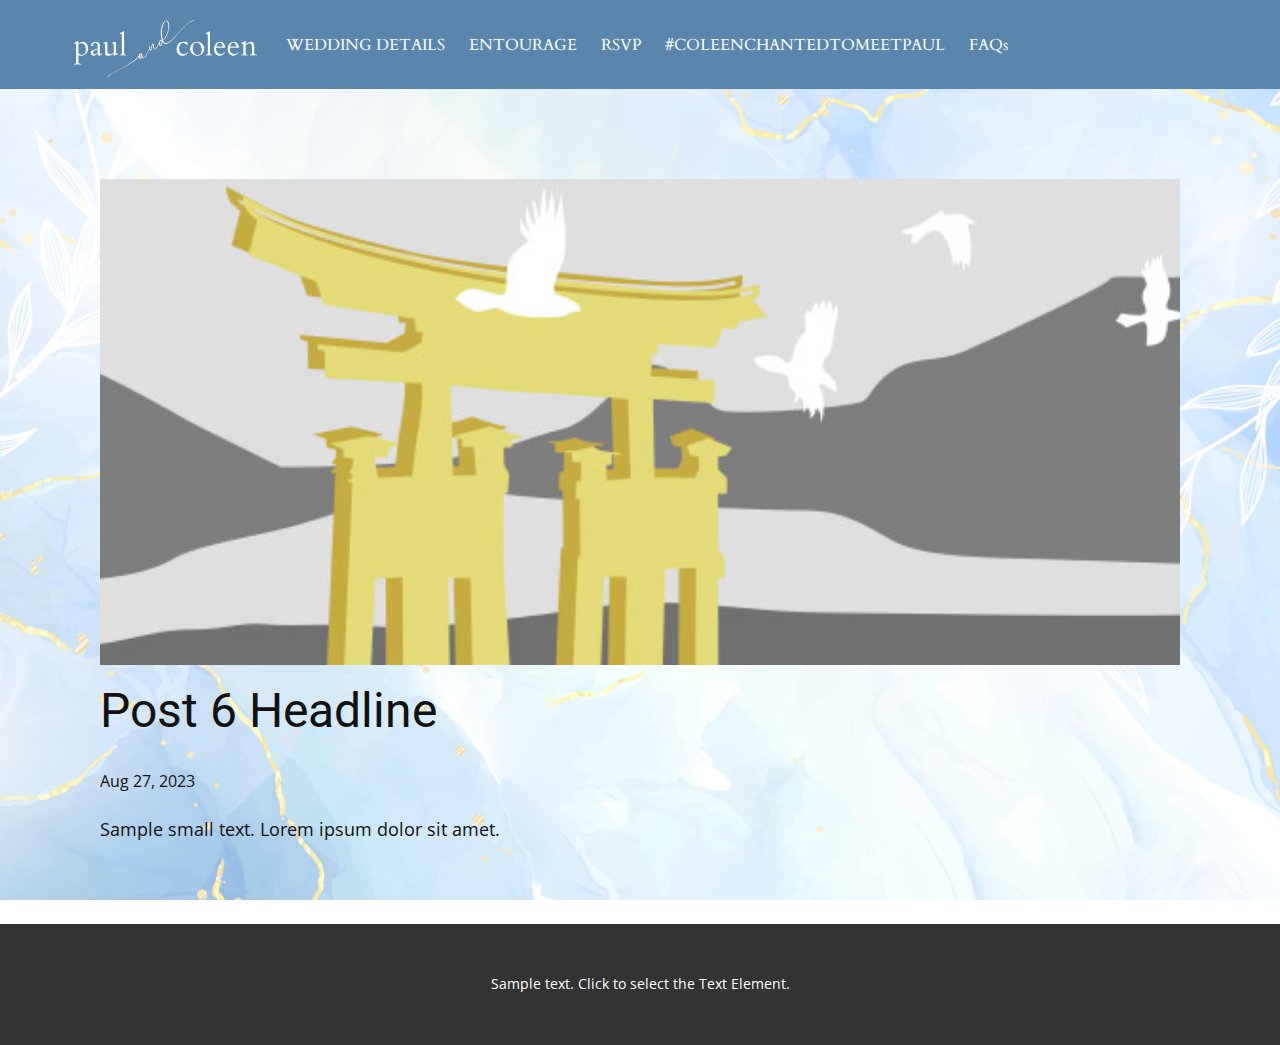
<file: blog/post-5.html>
<!DOCTYPE html>
<html style="font-size: 16px;" lang="en"><head>
    <meta name="viewport" content="width=device-width, initial-scale=1.0">
    <meta charset="utf-8">
    <meta name="keywords" content="Post 1 Headline">
    <meta name="description" content="">
    <title>Post 6 Headline</title>
    <link rel="stylesheet" href="../nicepage.css" media="screen">
<link rel="stylesheet" href="../Post-Template.css" media="screen">
    <script class="u-script" type="text/javascript" src="../jquery.js" defer=""></script>
    <script class="u-script" type="text/javascript" src="../nicepage.js" defer=""></script>
    <meta name="generator" content="Nicepage 5.15.1, nicepage.com">
    <link rel="icon" href="../images/favicon.jpg">
    <link id="u-theme-google-font" rel="stylesheet" href="https://fonts.googleapis.com/css?family=Roboto:100,100i,300,300i,400,400i,500,500i,700,700i,900,900i|Open+Sans:300,300i,400,400i,500,500i,600,600i,700,700i,800,800i">
    <link id="u-page-google-font" rel="stylesheet" href="https://fonts.googleapis.com/css?family=Cardo:400,400i,700">
    
    
    
    <script type="application/ld+json">{
		"@context": "http://schema.org",
		"@type": "Organization",
		"name": "PCWedding",
		"logo": "images/PCWebsiteBackground1.png"
}</script>
    <meta name="theme-color" content="#478ac9">
  <meta data-intl-tel-input-cdn-path="intlTelInput/"></head>
  <body class="u-body u-xl-mode" data-lang="en"><header class="u-clearfix u-custom-color-1 u-header u-sticky u-sticky-8f5a u-header" id="sec-2bcc"><div class="u-clearfix u-sheet u-sheet-1">
        <a href="../Paul-and-Coleen.html#sec-2bb1" class="u-image u-logo u-image-1" data-image-width="361" data-image-height="142" title="Paul&amp;Coleen">
          <img src="../images/PCWebsiteBackground1.png" class="u-logo-image u-logo-image-1">
        </a>
        <nav class="u-menu u-menu-one-level u-offcanvas u-menu-1">
          <div class="menu-collapse u-custom-font" style="font-size: 1rem; letter-spacing: 0px; font-family: Cardo;">
            <a class="u-button-style u-custom-left-right-menu-spacing u-custom-padding-bottom u-custom-text-active-color u-custom-text-hover-color u-custom-top-bottom-menu-spacing u-nav-link u-text-active-palette-1-base u-text-hover-palette-2-base" href="#">
              <svg class="u-svg-link" viewBox="0 0 24 24"><use xmlns:xlink="http://www.w3.org/1999/xlink" xlink:href="#menu-hamburger"></use></svg>
              <svg class="u-svg-content" version="1.1" id="menu-hamburger" viewBox="0 0 16 16" x="0px" y="0px" xmlns:xlink="http://www.w3.org/1999/xlink" xmlns="http://www.w3.org/2000/svg"><g><rect y="1" width="16" height="2"></rect><rect y="7" width="16" height="2"></rect><rect y="13" width="16" height="2"></rect>
</g></svg>
            </a>
          </div>
          <div class="u-custom-menu u-nav-container">
            <ul class="u-custom-font u-nav u-unstyled u-nav-1"><li class="u-nav-item"><a class="u-button-style u-nav-link u-text-active-white u-text-hover-black" href="../Paul-and-Coleen.html#sec-32bf" style="padding: 10px 12px;">WEDDING DETAILS</a>
</li><li class="u-nav-item"><a class="u-button-style u-nav-link u-text-active-white u-text-hover-black" href="../Paul-and-Coleen.html#sec-3f1c" style="padding: 10px 12px;">ENTOURAGE</a>
</li><li class="u-nav-item"><a class="u-button-style u-nav-link u-text-active-white u-text-hover-black" href="../Paul-and-Coleen.html#sec-5985" style="padding: 10px 12px;">RSVP</a>
</li><li class="u-nav-item"><a class="u-button-style u-nav-link u-text-active-white u-text-hover-black" href="../Paul-and-Coleen.html#carousel_03b4" style="padding: 10px 12px;">#COLEENCHANTEDTOMEETPAUL</a>
</li><li class="u-nav-item"><a class="u-button-style u-nav-link u-text-active-white u-text-hover-black" href="https://drive.google.com/file/d/1LewefGbu2d_2kBCt_wnF5zpT2RbbLKZZ/view?usp=sharing" target="_blank" style="padding: 10px 12px;">FAQs</a>
</li></ul>
          </div>
          <div class="u-custom-menu u-nav-container-collapse">
            <div class="u-black u-container-style u-inner-container-layout u-opacity u-opacity-95 u-sidenav u-sidenav-1" data-offcanvas-width="366.3466">
              <div class="u-inner-container-layout u-sidenav-overflow">
                <div class="u-menu-close"></div>
                <ul class="u-align-center u-nav u-popupmenu-items u-unstyled u-nav-2"><li class="u-nav-item"><a class="u-button-style u-nav-link" href="../Paul-and-Coleen.html#sec-32bf">WEDDING DETAILS</a>
</li><li class="u-nav-item"><a class="u-button-style u-nav-link" href="../Paul-and-Coleen.html#sec-3f1c">ENTOURAGE</a>
</li><li class="u-nav-item"><a class="u-button-style u-nav-link" href="../Paul-and-Coleen.html#sec-5985">RSVP</a>
</li><li class="u-nav-item"><a class="u-button-style u-nav-link" href="../Paul-and-Coleen.html#carousel_03b4">#COLEENCHANTEDTOMEETPAUL</a>
</li><li class="u-nav-item"><a class="u-button-style u-nav-link" href="https://drive.google.com/file/d/1LewefGbu2d_2kBCt_wnF5zpT2RbbLKZZ/view?usp=sharing" target="_blank">FAQs</a>
</li></ul>
              </div>
            </div>
            <div class="u-black u-menu-overlay u-opacity u-opacity-70"></div>
          </div>
        </nav>
      </div></header>
    <section class="u-align-center u-clearfix u-section-1" id="sec-1ef7">
      <div class="u-clearfix u-sheet u-valign-middle-md u-valign-middle-sm u-valign-middle-xs u-sheet-1"><!--post_details--><!--post_details_options_json--><!--{"source":""}--><!--/post_details_options_json--><!--blog_post-->
        <div class="u-container-style u-expanded-width u-post-details u-post-details-1">
          <div class="u-container-layout u-valign-middle u-container-layout-1"><!--blog_post_image-->
            <img alt="" class="u-blog-control u-expanded-width u-image u-image-default u-image-1" src="../images/8ad73f3c.jpeg"><!--/blog_post_image--><!--blog_post_header-->
            <h2 class="u-blog-control u-text u-text-1">Post 6 Headline</h2><!--/blog_post_header--><!--blog_post_metadata-->
            <div class="u-blog-control u-metadata u-metadata-1"><!--blog_post_metadata_date-->
              <span class="u-meta-date u-meta-icon">Aug 27, 2023</span><!--/blog_post_metadata_date--><!--blog_post_metadata_category-->
              <!--/blog_post_metadata_category--><!--blog_post_metadata_comments-->
              <!--/blog_post_metadata_comments-->
            </div><!--/blog_post_metadata--><!--blog_post_content-->
            <div class="u-align-justify u-blog-control u-post-content u-text u-text-2 fr-view">
  Sample small text. Lorem ipsum dolor sit amet.
  </div><!--/blog_post_content-->
          </div>
        </div><!--/blog_post--><!--/post_details-->
      </div>
    </section>
    
    
    
    <footer class="u-align-center u-clearfix u-footer u-grey-80 u-footer" id="sec-4b59"><div class="u-clearfix u-sheet u-sheet-1">
        <p class="u-small-text u-text u-text-variant u-text-1">Sample text. Click to select the Text Element.</p>
      </div></footer>
  
</body></html>
</file>
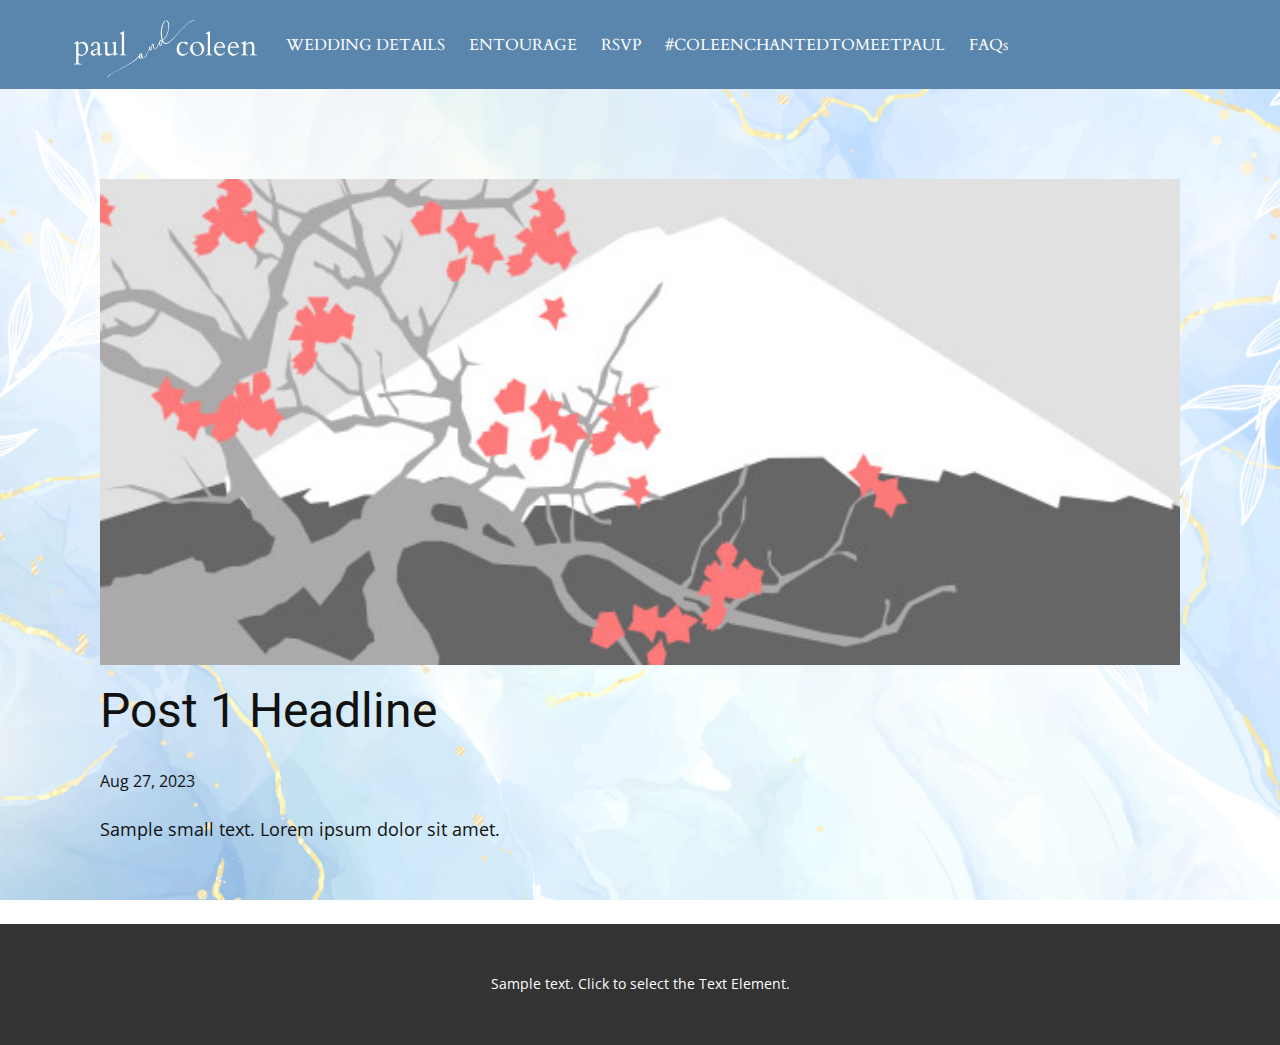
<file: blog/post.html>
<!DOCTYPE html>
<html style="font-size: 16px;" lang="en"><head>
    <meta name="viewport" content="width=device-width, initial-scale=1.0">
    <meta charset="utf-8">
    <meta name="keywords" content="Post 1 Headline">
    <meta name="description" content="">
    <title>Post 1 Headline</title>
    <link rel="stylesheet" href="../nicepage.css" media="screen">
<link rel="stylesheet" href="../Post-Template.css" media="screen">
    <script class="u-script" type="text/javascript" src="../jquery.js" defer=""></script>
    <script class="u-script" type="text/javascript" src="../nicepage.js" defer=""></script>
    <meta name="generator" content="Nicepage 5.15.1, nicepage.com">
    <link rel="icon" href="../images/favicon.jpg">
    <link id="u-theme-google-font" rel="stylesheet" href="https://fonts.googleapis.com/css?family=Roboto:100,100i,300,300i,400,400i,500,500i,700,700i,900,900i|Open+Sans:300,300i,400,400i,500,500i,600,600i,700,700i,800,800i">
    <link id="u-page-google-font" rel="stylesheet" href="https://fonts.googleapis.com/css?family=Cardo:400,400i,700">
    
    
    
    <script type="application/ld+json">{
		"@context": "http://schema.org",
		"@type": "Organization",
		"name": "PCWedding",
		"logo": "images/PCWebsiteBackground1.png"
}</script>
    <meta name="theme-color" content="#478ac9">
  <meta data-intl-tel-input-cdn-path="intlTelInput/"></head>
  <body class="u-body u-xl-mode" data-lang="en"><header class="u-clearfix u-custom-color-1 u-header u-sticky u-sticky-8f5a u-header" id="sec-2bcc"><div class="u-clearfix u-sheet u-sheet-1">
        <a href="../Paul-and-Coleen.html#sec-2bb1" class="u-image u-logo u-image-1" data-image-width="361" data-image-height="142" title="Paul&amp;Coleen">
          <img src="../images/PCWebsiteBackground1.png" class="u-logo-image u-logo-image-1">
        </a>
        <nav class="u-menu u-menu-one-level u-offcanvas u-menu-1">
          <div class="menu-collapse u-custom-font" style="font-size: 1rem; letter-spacing: 0px; font-family: Cardo;">
            <a class="u-button-style u-custom-left-right-menu-spacing u-custom-padding-bottom u-custom-text-active-color u-custom-text-hover-color u-custom-top-bottom-menu-spacing u-nav-link u-text-active-palette-1-base u-text-hover-palette-2-base" href="#">
              <svg class="u-svg-link" viewBox="0 0 24 24"><use xmlns:xlink="http://www.w3.org/1999/xlink" xlink:href="#menu-hamburger"></use></svg>
              <svg class="u-svg-content" version="1.1" id="menu-hamburger" viewBox="0 0 16 16" x="0px" y="0px" xmlns:xlink="http://www.w3.org/1999/xlink" xmlns="http://www.w3.org/2000/svg"><g><rect y="1" width="16" height="2"></rect><rect y="7" width="16" height="2"></rect><rect y="13" width="16" height="2"></rect>
</g></svg>
            </a>
          </div>
          <div class="u-custom-menu u-nav-container">
            <ul class="u-custom-font u-nav u-unstyled u-nav-1"><li class="u-nav-item"><a class="u-button-style u-nav-link u-text-active-white u-text-hover-black" href="../Paul-and-Coleen.html#sec-32bf" style="padding: 10px 12px;">WEDDING DETAILS</a>
</li><li class="u-nav-item"><a class="u-button-style u-nav-link u-text-active-white u-text-hover-black" href="../Paul-and-Coleen.html#sec-3f1c" style="padding: 10px 12px;">ENTOURAGE</a>
</li><li class="u-nav-item"><a class="u-button-style u-nav-link u-text-active-white u-text-hover-black" href="../Paul-and-Coleen.html#sec-5985" style="padding: 10px 12px;">RSVP</a>
</li><li class="u-nav-item"><a class="u-button-style u-nav-link u-text-active-white u-text-hover-black" href="../Paul-and-Coleen.html#carousel_03b4" style="padding: 10px 12px;">#COLEENCHANTEDTOMEETPAUL</a>
</li><li class="u-nav-item"><a class="u-button-style u-nav-link u-text-active-white u-text-hover-black" href="https://drive.google.com/file/d/1LewefGbu2d_2kBCt_wnF5zpT2RbbLKZZ/view?usp=sharing" target="_blank" style="padding: 10px 12px;">FAQs</a>
</li></ul>
          </div>
          <div class="u-custom-menu u-nav-container-collapse">
            <div class="u-black u-container-style u-inner-container-layout u-opacity u-opacity-95 u-sidenav u-sidenav-1" data-offcanvas-width="366.3466">
              <div class="u-inner-container-layout u-sidenav-overflow">
                <div class="u-menu-close"></div>
                <ul class="u-align-center u-nav u-popupmenu-items u-unstyled u-nav-2"><li class="u-nav-item"><a class="u-button-style u-nav-link" href="../Paul-and-Coleen.html#sec-32bf">WEDDING DETAILS</a>
</li><li class="u-nav-item"><a class="u-button-style u-nav-link" href="../Paul-and-Coleen.html#sec-3f1c">ENTOURAGE</a>
</li><li class="u-nav-item"><a class="u-button-style u-nav-link" href="../Paul-and-Coleen.html#sec-5985">RSVP</a>
</li><li class="u-nav-item"><a class="u-button-style u-nav-link" href="../Paul-and-Coleen.html#carousel_03b4">#COLEENCHANTEDTOMEETPAUL</a>
</li><li class="u-nav-item"><a class="u-button-style u-nav-link" href="https://drive.google.com/file/d/1LewefGbu2d_2kBCt_wnF5zpT2RbbLKZZ/view?usp=sharing" target="_blank">FAQs</a>
</li></ul>
              </div>
            </div>
            <div class="u-black u-menu-overlay u-opacity u-opacity-70"></div>
          </div>
        </nav>
      </div></header>
    <section class="u-align-center u-clearfix u-section-1" id="sec-1ef7">
      <div class="u-clearfix u-sheet u-valign-middle-md u-valign-middle-sm u-valign-middle-xs u-sheet-1"><!--post_details--><!--post_details_options_json--><!--{"source":""}--><!--/post_details_options_json--><!--blog_post-->
        <div class="u-container-style u-expanded-width u-post-details u-post-details-1">
          <div class="u-container-layout u-valign-middle u-container-layout-1"><!--blog_post_image-->
            <img alt="" class="u-blog-control u-expanded-width u-image u-image-default u-image-1" src="../images/0fd3416c.jpeg"><!--/blog_post_image--><!--blog_post_header-->
            <h2 class="u-blog-control u-text u-text-1">Post 1 Headline</h2><!--/blog_post_header--><!--blog_post_metadata-->
            <div class="u-blog-control u-metadata u-metadata-1"><!--blog_post_metadata_date-->
              <span class="u-meta-date u-meta-icon">Aug 27, 2023</span><!--/blog_post_metadata_date--><!--blog_post_metadata_category-->
              <!--/blog_post_metadata_category--><!--blog_post_metadata_comments-->
              <!--/blog_post_metadata_comments-->
            </div><!--/blog_post_metadata--><!--blog_post_content-->
            <div class="u-align-justify u-blog-control u-post-content u-text u-text-2 fr-view">
  Sample small text. Lorem ipsum dolor sit amet.
  </div><!--/blog_post_content-->
          </div>
        </div><!--/blog_post--><!--/post_details-->
      </div>
    </section>
    
    
    
    <footer class="u-align-center u-clearfix u-footer u-grey-80 u-footer" id="sec-4b59"><div class="u-clearfix u-sheet u-sheet-1">
        <p class="u-small-text u-text u-text-variant u-text-1">Sample text. Click to select the Text Element.</p>
      </div></footer>
  
</body></html>
</file>
